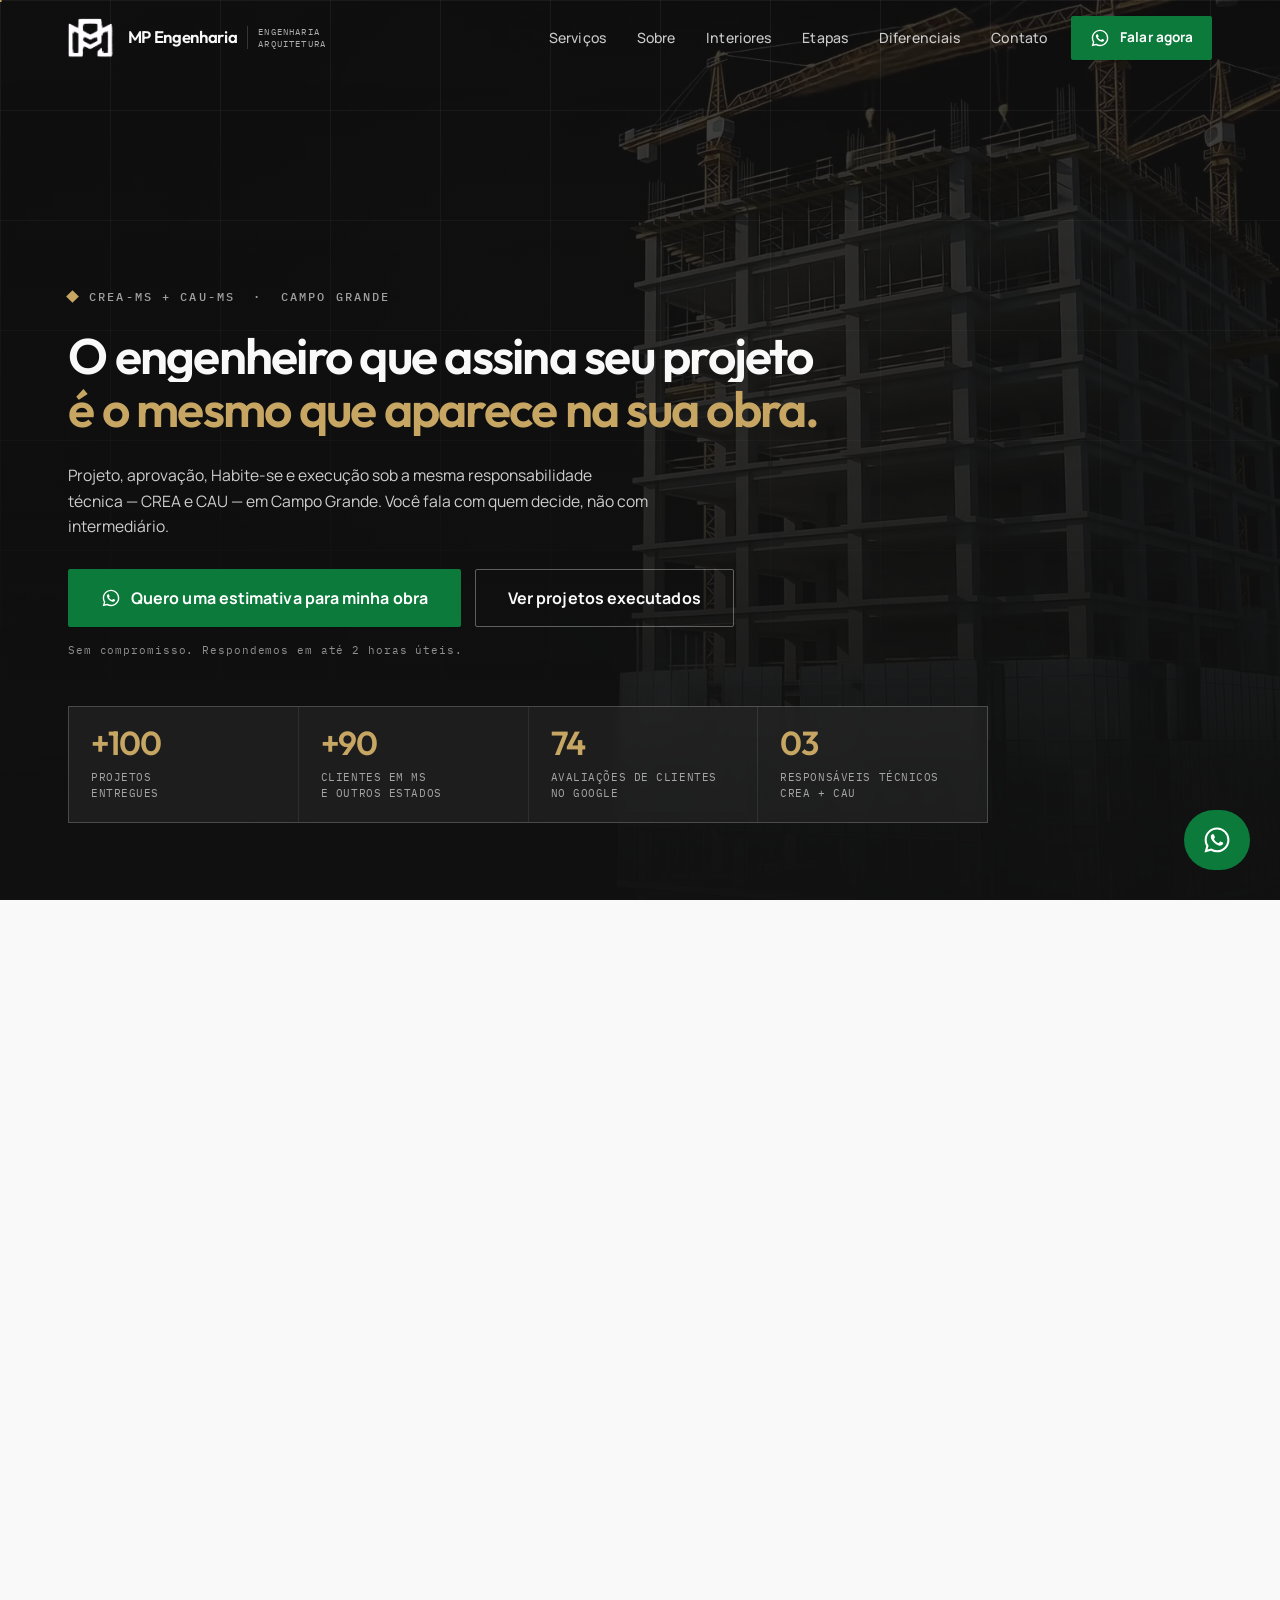
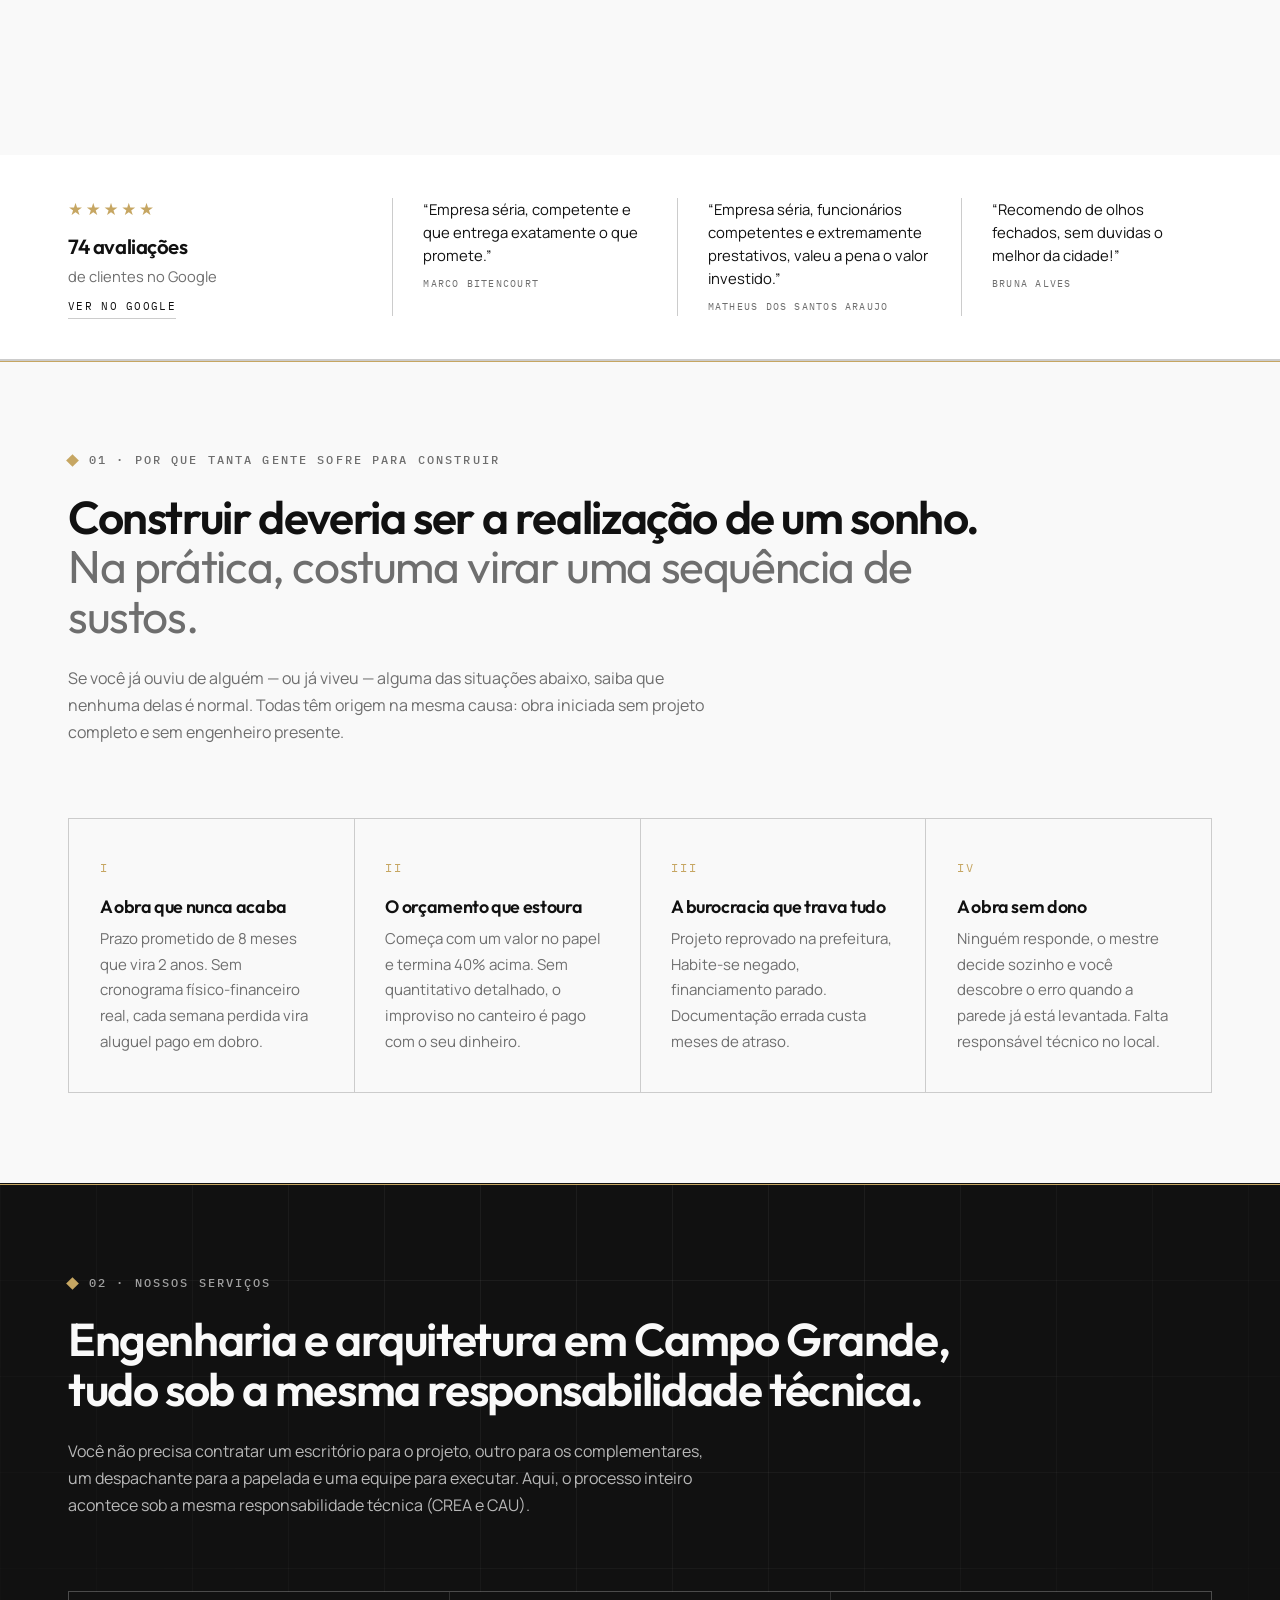
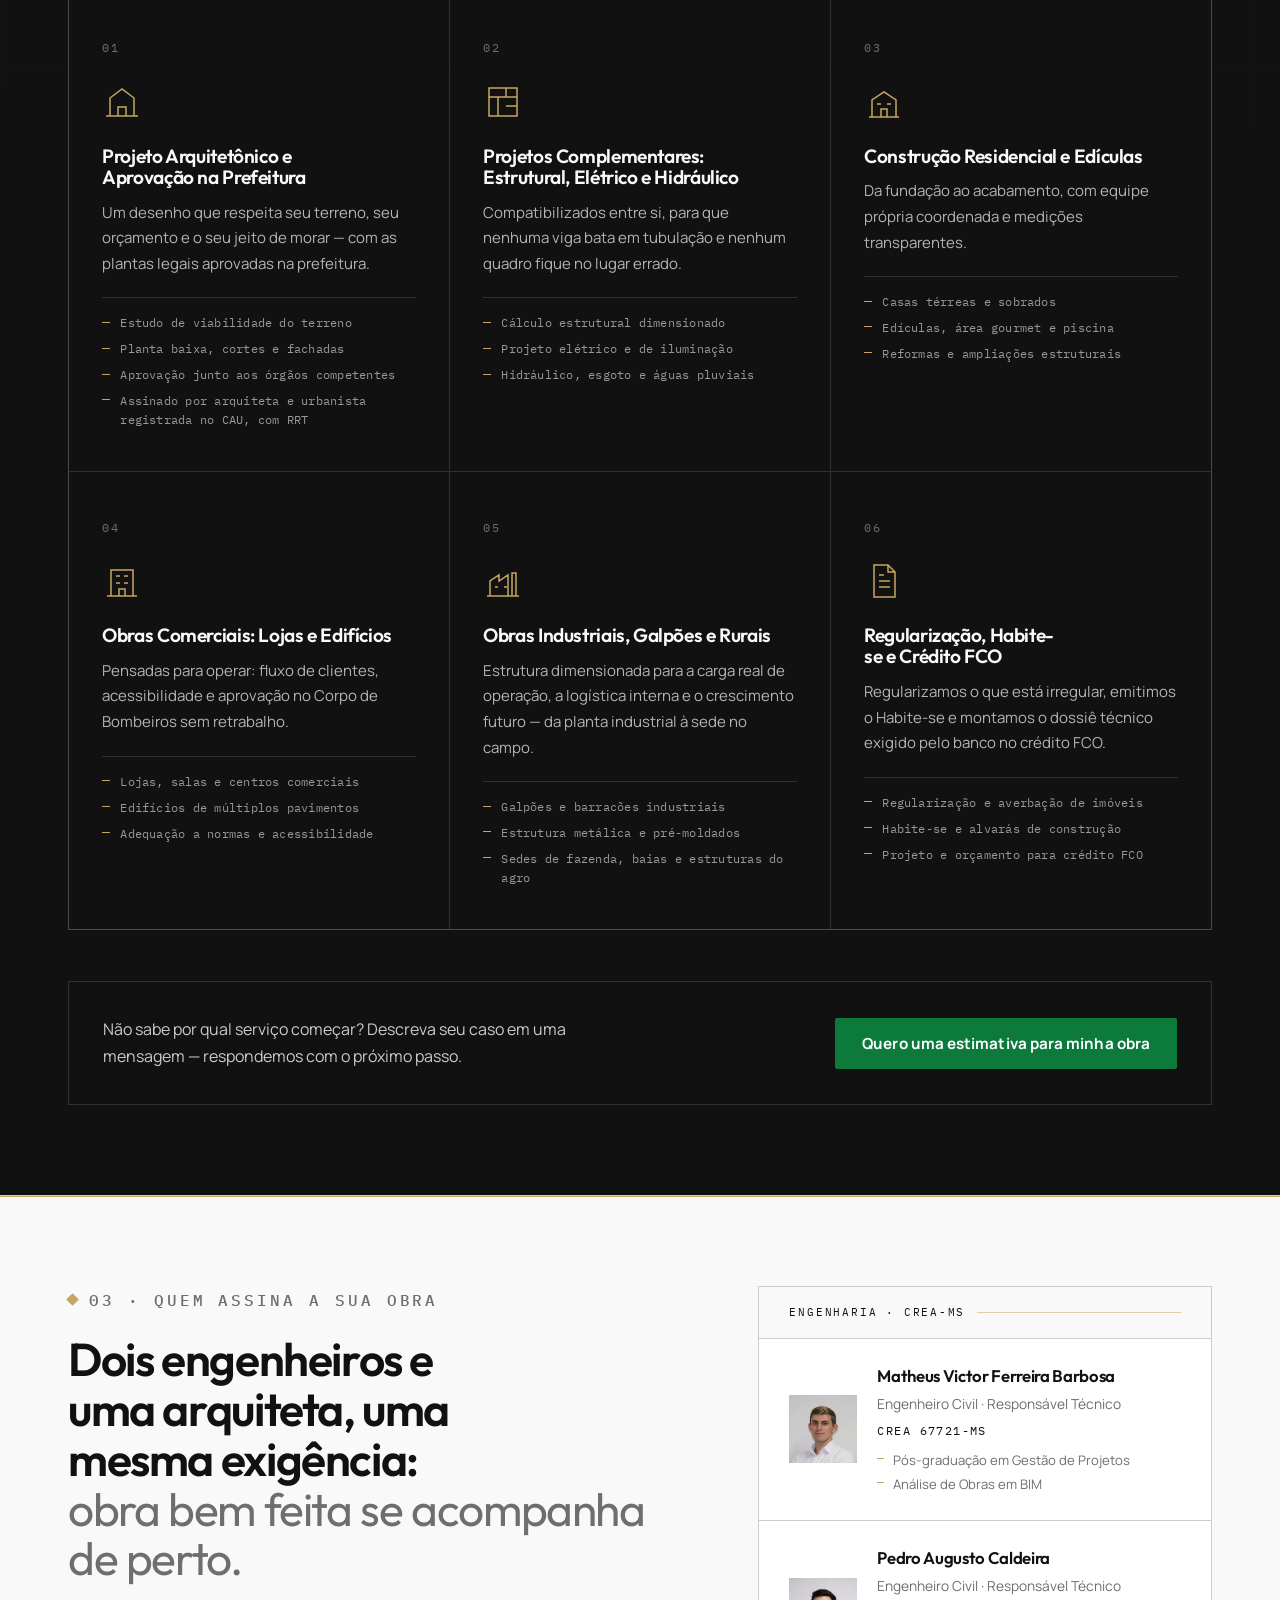
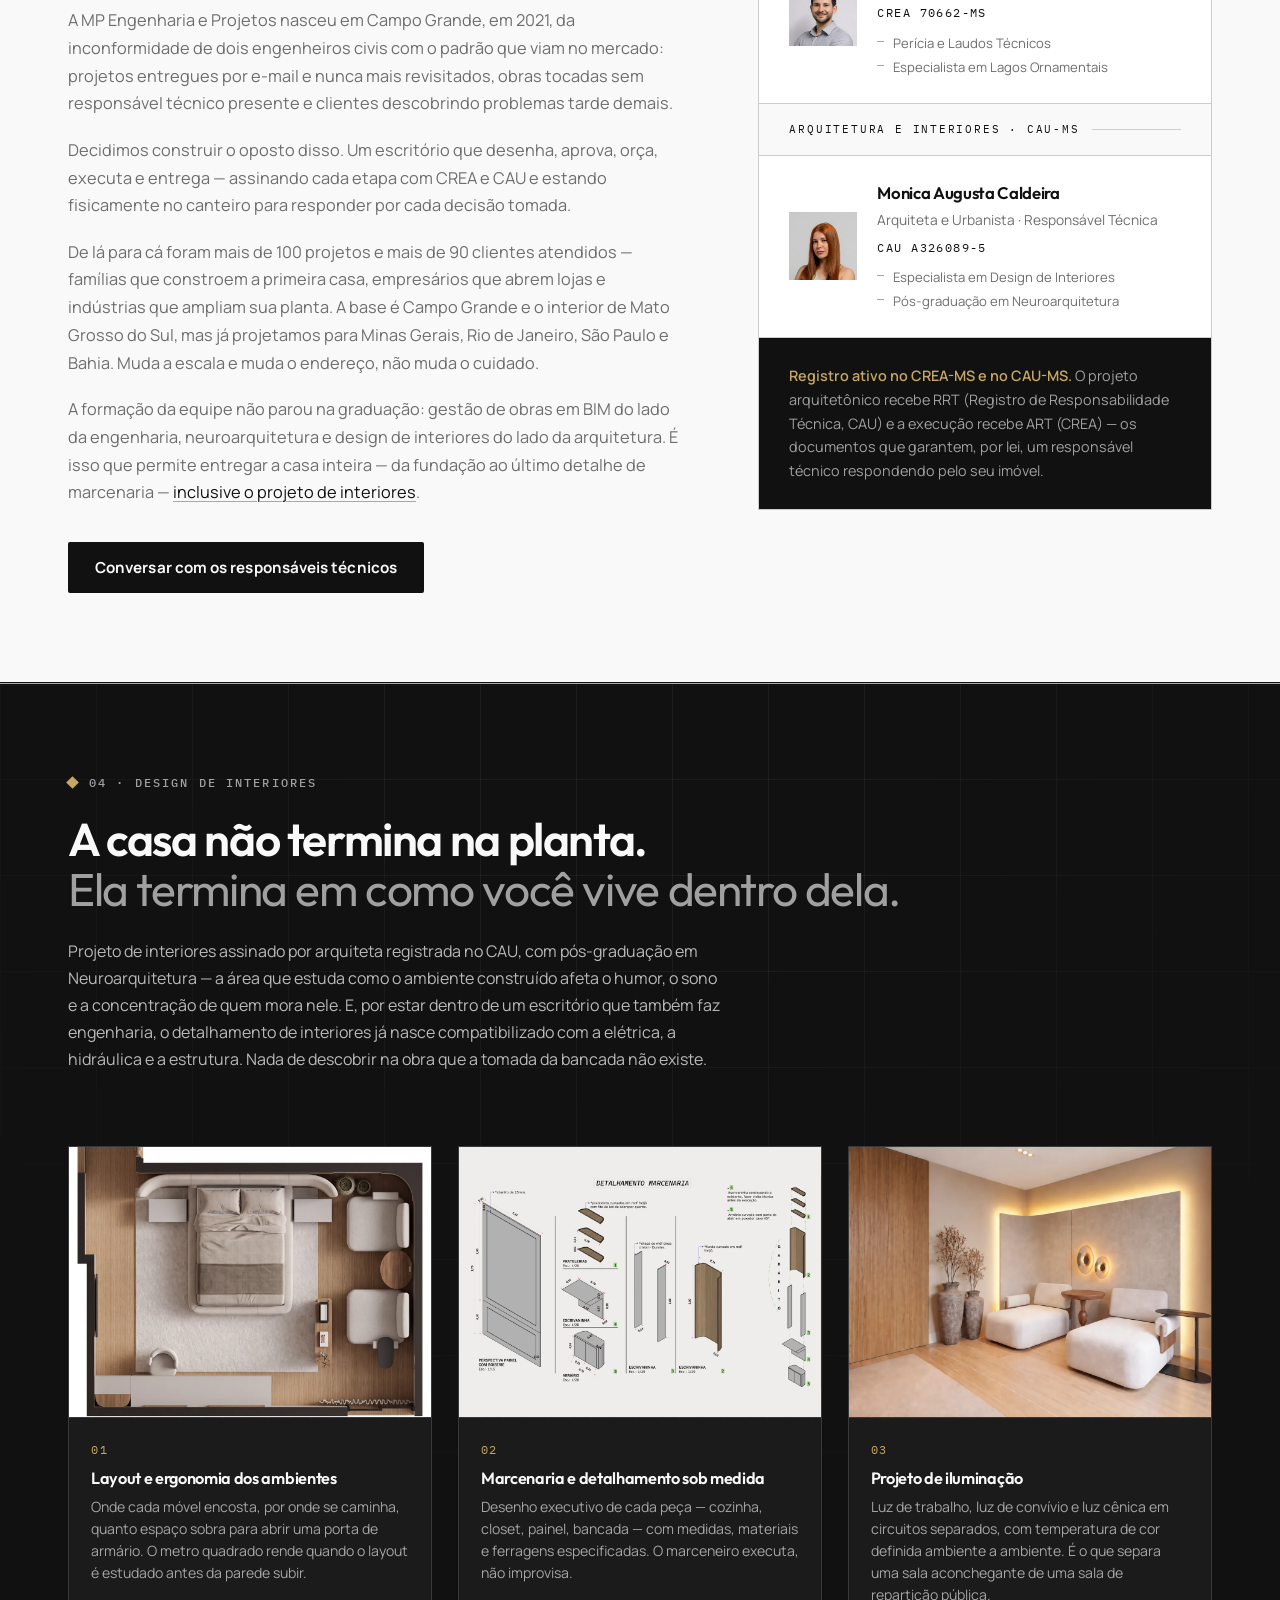
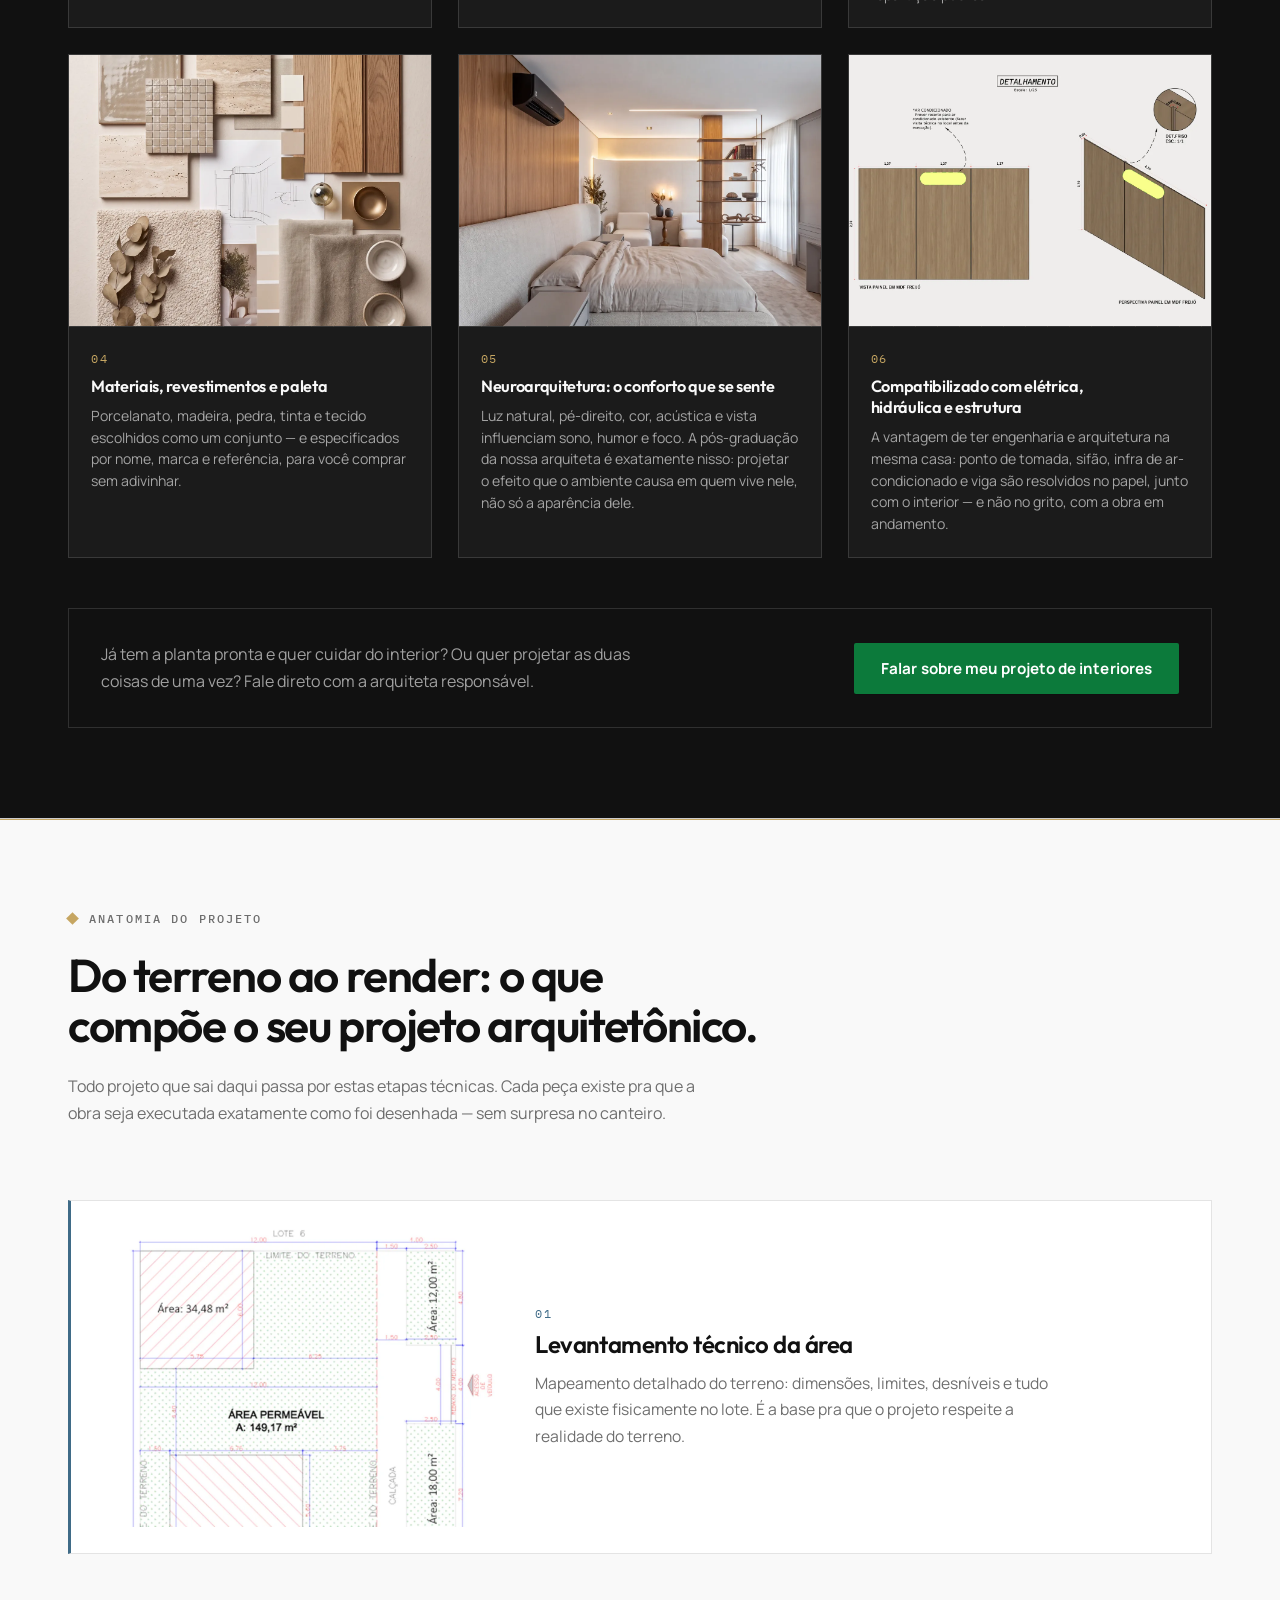
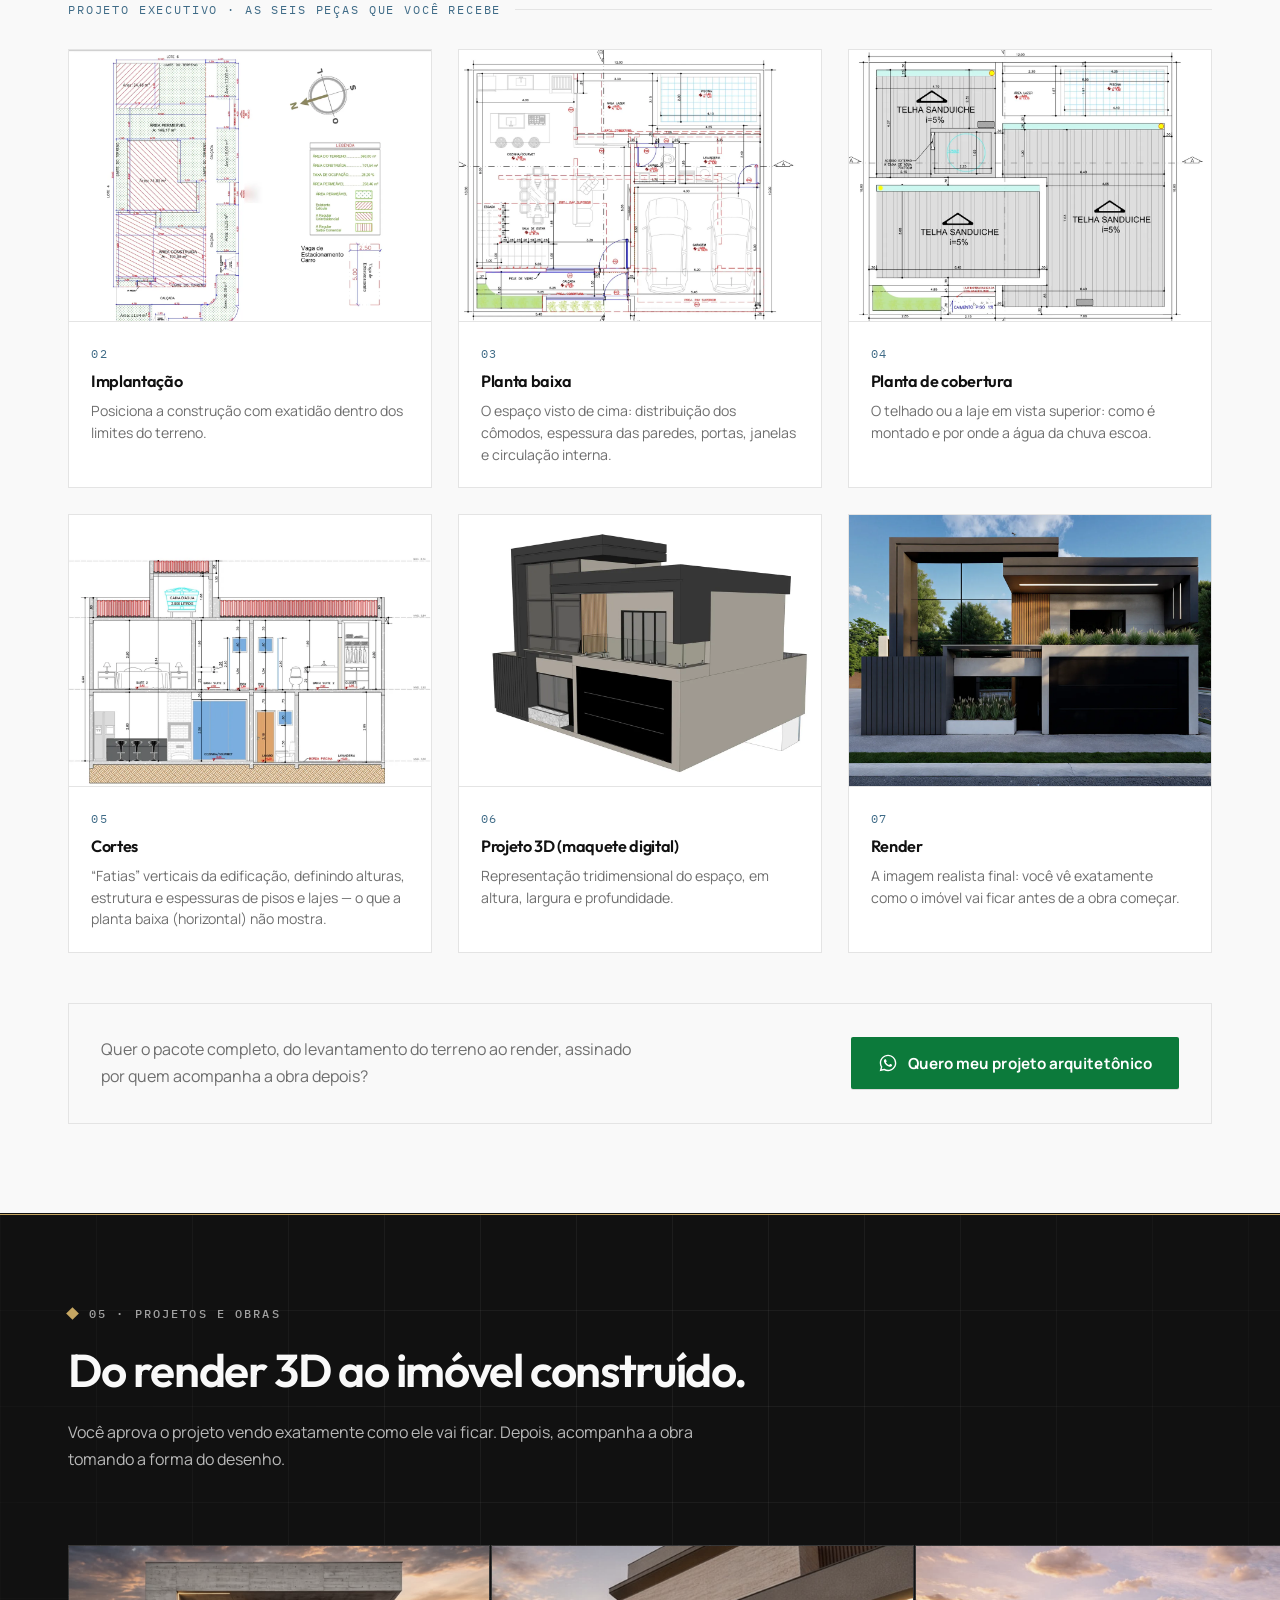
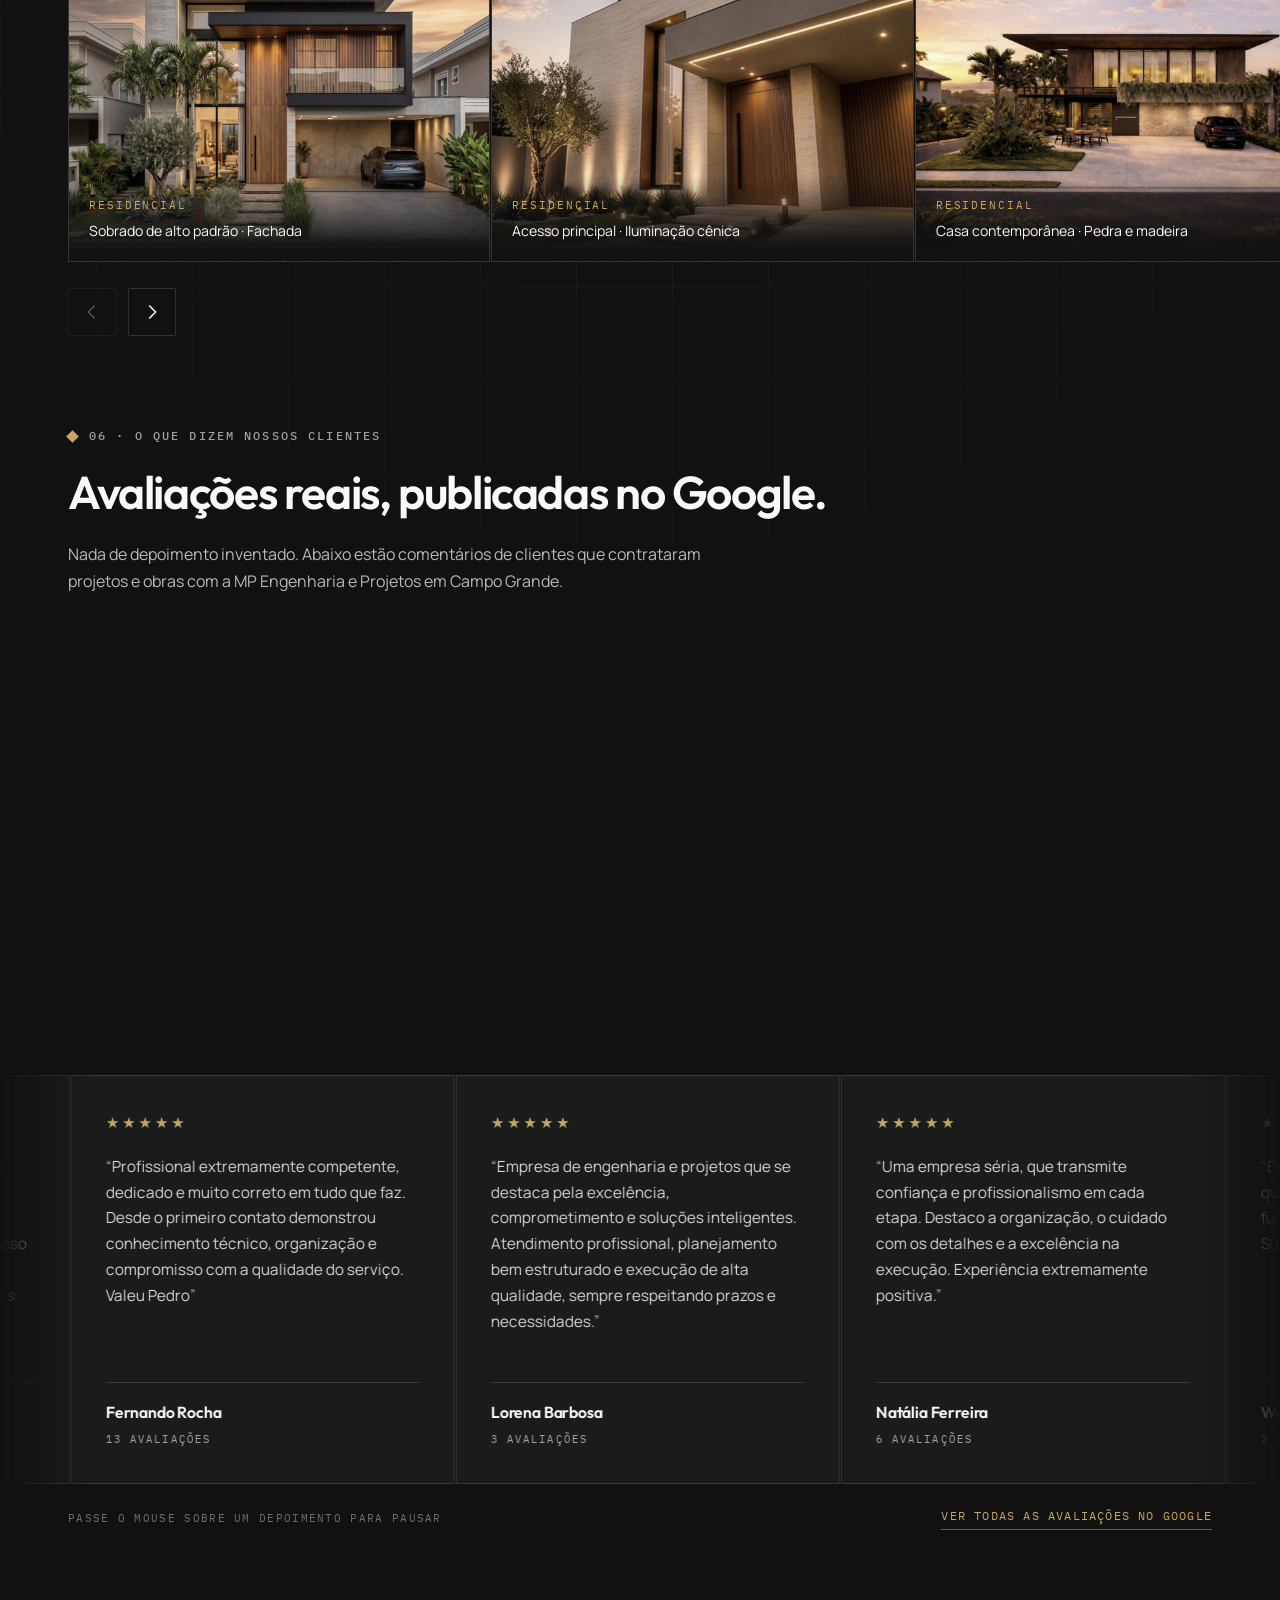
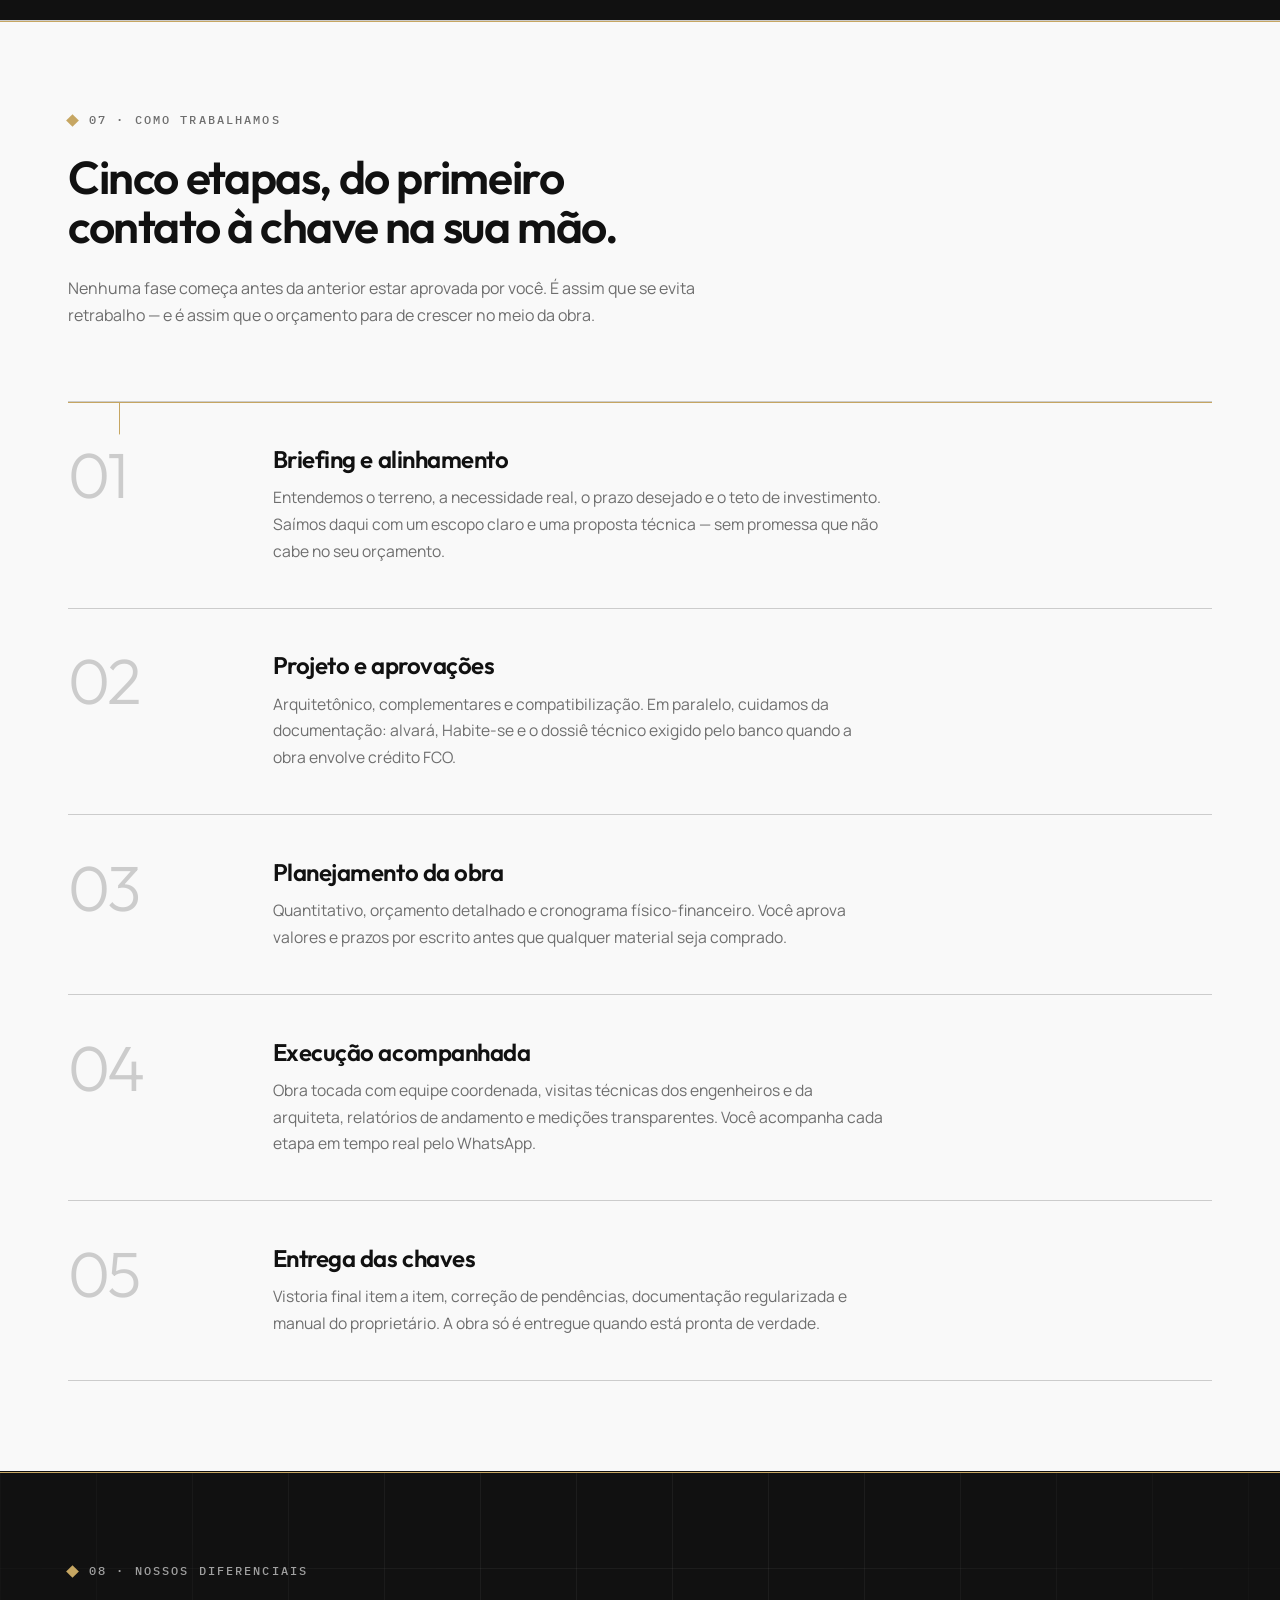
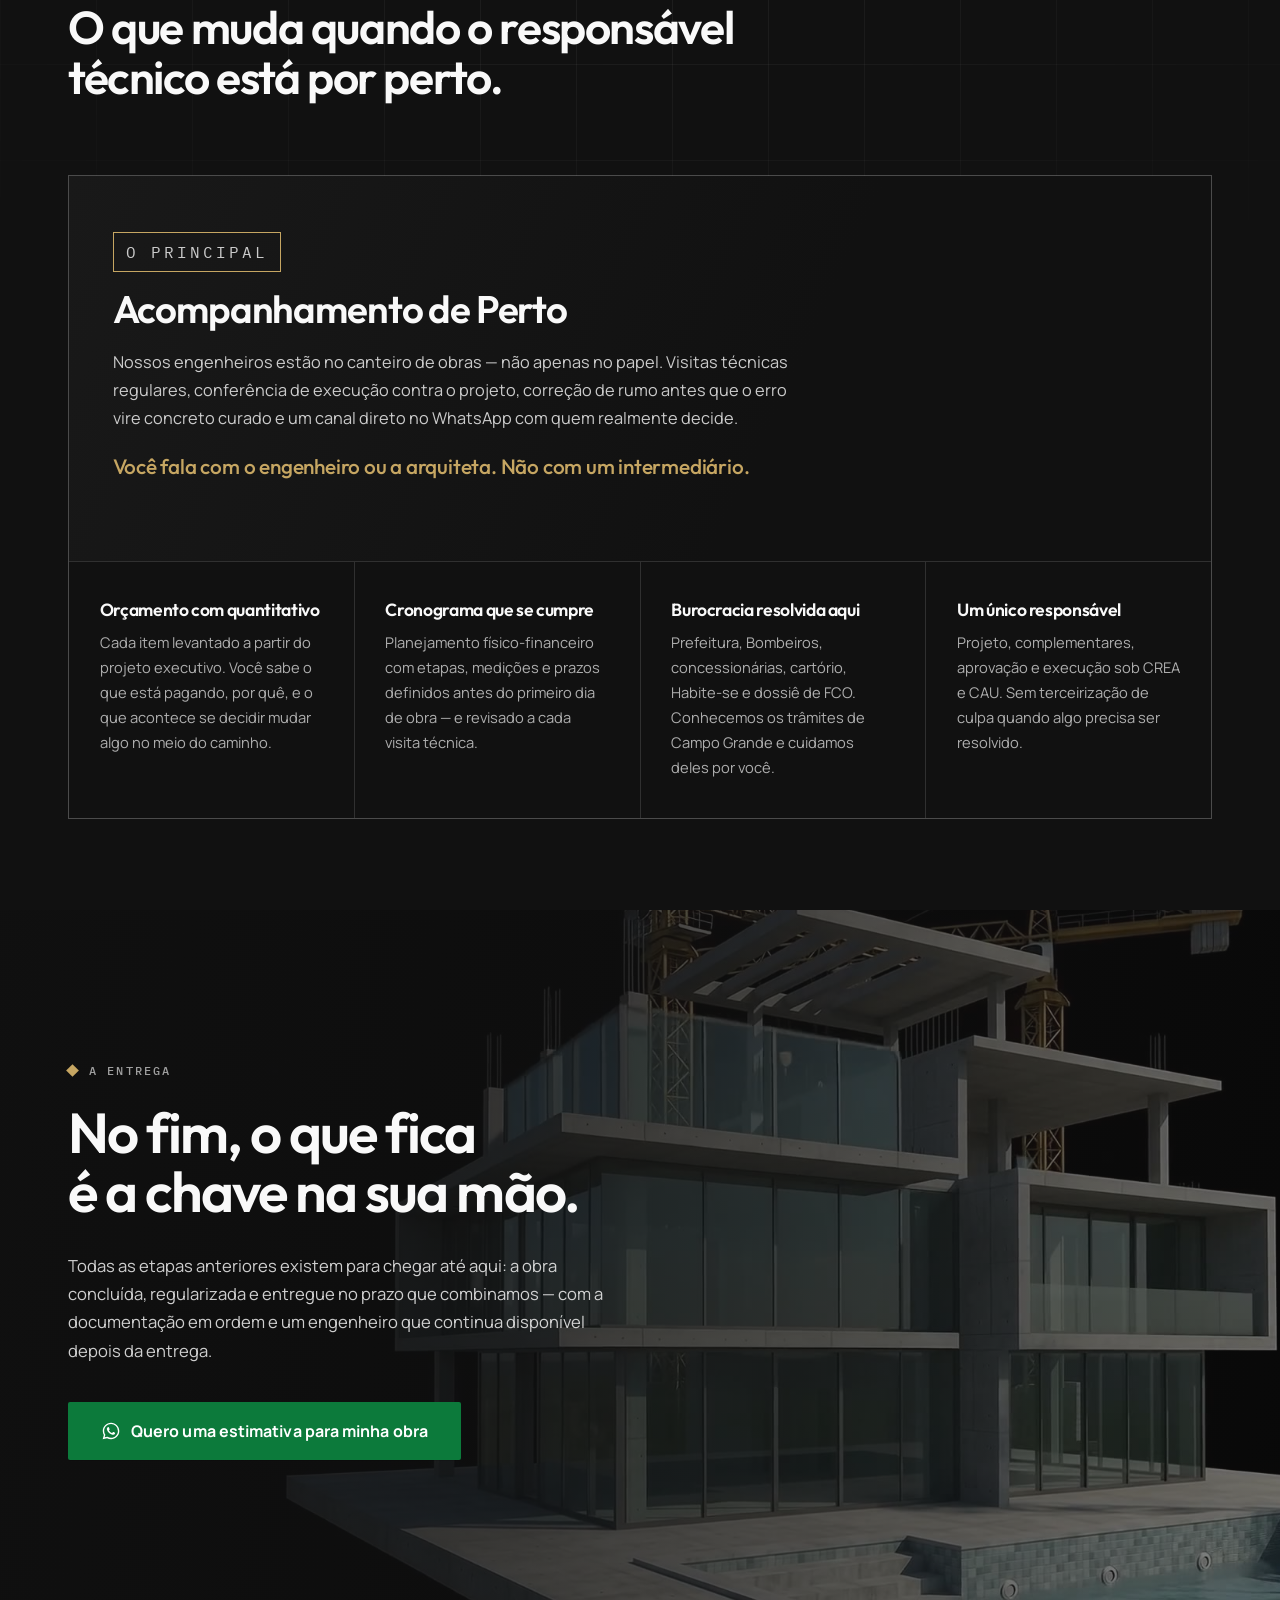
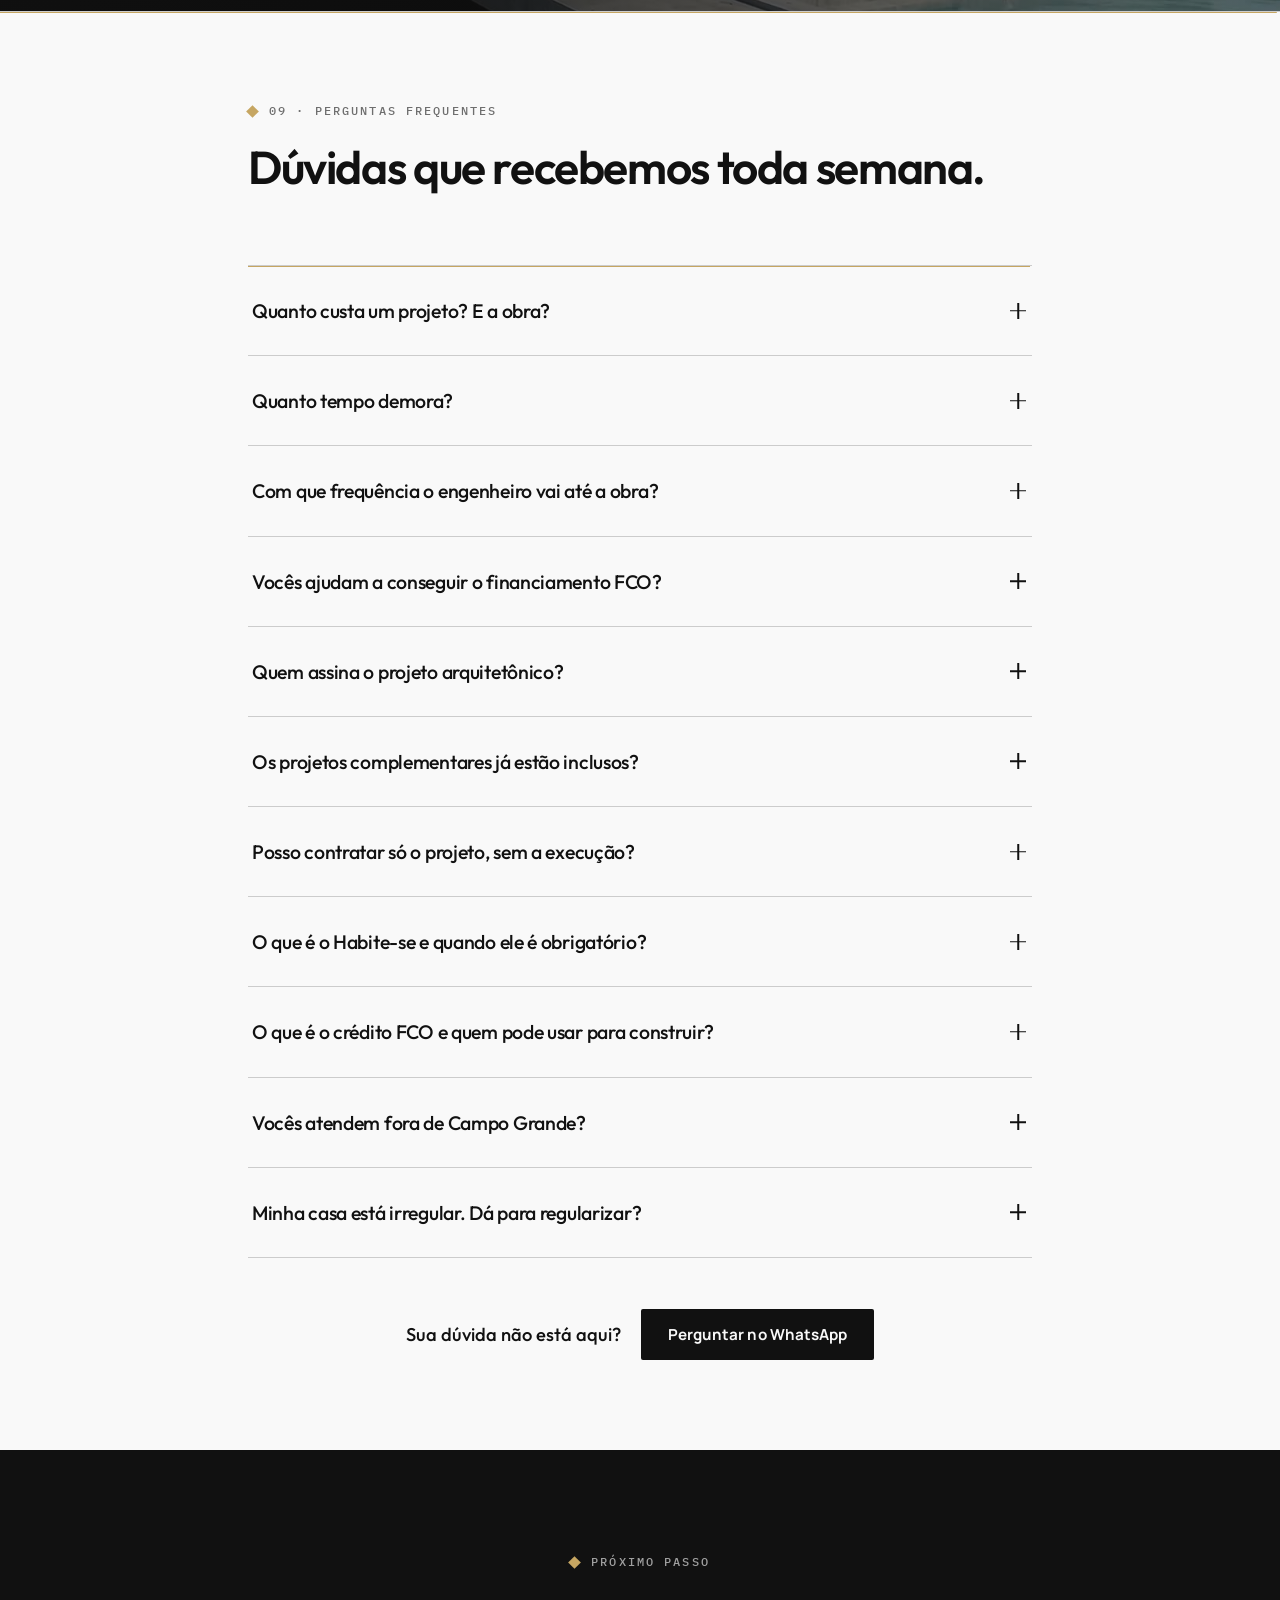
<file: index.html>
<!DOCTYPE html>
<html lang="pt-BR">
<head>
<meta charset="UTF-8">
<meta name="viewport" content="width=device-width, initial-scale=1.0">

<!-- ============================================================
     SEO BÁSICO · EDITE AQUI OS TEXTOS DE BUSCA E REDES SOCIAIS
     ============================================================ -->
<title>Engenharia Civil e Arquitetura em Campo Grande - MS | MP</title>
<meta name="description" content="Projeto arquitetônico, Habite-se, regularização, crédito FCO e construção residencial, comercial e industrial em Campo Grande - MS. CREA-MS e CAU-MS ativos.">
<meta name="keywords" content="engenharia civil Campo Grande, engenheiro civil Campo Grande MS, projeto arquitetônico Campo Grande, construtora Campo Grande MS, Habite-se Campo Grande, regularização de imóvel Campo Grande, financiamento FCO Mato Grosso do Sul, projeto estrutural Campo Grande, galpão industrial Campo Grande, edícula Campo Grande, arquiteta CAU Campo Grande, arquitetura residencial alto padrão, projeto de interiores Campo Grande">
<meta name="author" content="MP Engenharia e Projetos">
<meta name="robots" content="index, follow">
<link rel="canonical" href="https://www.mp-engenhariaarquitetura.com.br/">
<meta name="theme-color" content="#111111">

<!-- Open Graph / WhatsApp / Facebook -->
<meta property="og:type" content="website">
<meta property="og:locale" content="pt_BR">
<meta property="og:site_name" content="MP Engenharia e Projetos">
<meta property="og:title" content="Engenharia Civil e Arquitetura em Campo Grande - MS | MP Engenharia">
<meta property="og:description" content="O engenheiro que assina seu projeto é o mesmo que aparece na sua obra. Projeto, Habite-se, FCO e execução em Campo Grande - MS, sob CREA e CAU.">
<meta property="og:url" content="https://www.mp-engenhariaarquitetura.com.br/">
<!-- TROQUE pela imagem de compartilhamento (1200x630px) -->
<meta property="og:image" content="https://www.mp-engenhariaarquitetura.com.br/assets/img/og-mp-engenharia.jpg">
<meta property="og:image:width" content="1200">
<meta property="og:image:height" content="630">
<meta property="og:image:alt" content="Residência de alto padrão projetada pela MP Engenharia e Projetos em Campo Grande - MS">
<meta name="twitter:card" content="summary_large_image">
<meta name="twitter:title" content="Engenharia Civil e Arquitetura em Campo Grande - MS | MP Engenharia">
<meta name="twitter:description" content="Projeto, Habite-se, crédito FCO e execução de obras em Campo Grande - MS, sob CREA e CAU.">
<meta name="twitter:image" content="https://www.mp-engenhariaarquitetura.com.br/assets/img/og-mp-engenharia.jpg">
<meta name="twitter:image:alt" content="Residência de alto padrão projetada pela MP Engenharia e Projetos em Campo Grande - MS">

<!-- Sinais geográficos. Não são fator de ranqueamento no Google, mas são
     lidos por agregadores e por alguns rastreadores de IA para confirmar
     onde a empresa atua. -->
<meta name="geo.region" content="BR-MS">
<meta name="geo.placename" content="Campo Grande, Mato Grosso do Sul">
<meta name="geo.position" content="-20.4697;-54.6201">
<meta name="ICBM" content="-20.4697, -54.6201">

<!-- Resumo do negócio para rastreadores de IA (ver /llms.txt) -->
<link rel="alternate" type="text/plain" href="/llms.txt" title="Resumo para assistentes de IA">

<!-- Favicons · gerados a partir do arquivo "logo favicon.jpg".
     Ficam na raiz do site porque navegadores e o Google procuram o
     /favicon.ico ali por padrão. O Google só exibe na busca ícones em
     múltiplos de 48px: o favicon.ico (16/32/48) e o 96x96 cobrem isso. -->
<link rel="icon" href="/favicon.ico" sizes="16x16 32x32 48x48">
<link rel="icon" type="image/png" sizes="96x96" href="/favicon-96x96.png">
<link rel="icon" type="image/png" sizes="32x32" href="/favicon-32x32.png">
<link rel="icon" type="image/png" sizes="16x16" href="/favicon-16x16.png">
<link rel="apple-touch-icon" sizes="180x180" href="/apple-touch-icon.png">

<!-- ============================================================
     TIPOGRAFIA · hospedada no próprio projeto
     Sem chamadas a fonts.googleapis.com: elimina duas conexões a
     servidor externo no caminho crítico. Para regenerar os arquivos,
     veja a seção "Fontes" no LEIA-ME.
     ============================================================ -->

<!-- PRÉ-CARREGAMENTO DO MAIOR ELEMENTO DA TELA (LCP)
     1) Fonte do título principal (Outfit). No celular o LCP é o H1, e sem
        o preload essa fonte só seria descoberta depois de baixar o CSS.
     2) Foto de fundo do topo, SÓ a partir de 760px (atributo media). No
        celular ela não é usada (ver .hero-media no style.css) e não pode
        ser baixada — foi isso que derrubou o LCP mobile de 4,1s para 2,6s. -->
<link rel="preload" href="assets/fonts/outfit-300-700-latin.woff2" as="font" type="font/woff2" crossorigin>
<link rel="preload" href="assets/img/hero-poster.jpg" as="image" media="(min-width: 760px)" fetchpriority="high">

<link rel="stylesheet" href="assets/css/style.css">


<!-- ============================================================
     DADOS ESTRUTURADOS (Schema.org)
     Um grafo único com entidades ligadas por @id: empresa, site,
     página, os dois engenheiros com o CREA de cada um, o catálogo
     de serviços e o FAQ. É o formato que o Google e os buscadores
     com IA leem melhor para entender quem faz o quê, e onde.
     Ao trocar de domínio, use Localizar e Substituir.
     ============================================================ -->
<script type="application/ld+json">
{
  "@context": "https://schema.org",
  "@graph": [
    {
      "@type": "WebSite",
      "@id": "https://www.mp-engenhariaarquitetura.com.br/#site",
      "url": "https://www.mp-engenhariaarquitetura.com.br/",
      "name": "MP Engenharia e Projetos",
      "inLanguage": "pt-BR",
      "publisher": {
        "@id": "https://www.mp-engenhariaarquitetura.com.br/#empresa"
      }
    },
    {
      "@type": "WebPage",
      "@id": "https://www.mp-engenhariaarquitetura.com.br/#pagina",
      "url": "https://www.mp-engenhariaarquitetura.com.br/",
      "name": "Engenharia Civil e Arquitetura em Campo Grande - MS | MP Engenharia",
      "description": "Projeto arquitetônico, projetos complementares, aprovação na prefeitura, Habite-se, regularização e execução de obras em Campo Grande - MS, sob a mesma responsabilidade técnica.",
      "isPartOf": {
        "@id": "https://www.mp-engenhariaarquitetura.com.br/#site"
      },
      "about": {
        "@id": "https://www.mp-engenhariaarquitetura.com.br/#empresa"
      },
      "primaryImageOfPage": {
        "@id": "https://www.mp-engenhariaarquitetura.com.br/#imagem"
      },
      "inLanguage": "pt-BR",
      "datePublished": "2026-08-26",
      "dateModified": "2026-09-16"
    },
    {
      "@type": "ImageObject",
      "@id": "https://www.mp-engenhariaarquitetura.com.br/#imagem",
      "url": "https://www.mp-engenhariaarquitetura.com.br/assets/img/og-mp-engenharia.jpg",
      "width": 1200,
      "height": 630,
      "caption": "Residência de alto padrão projetada pela MP Engenharia e Projetos em Campo Grande - MS"
    },
    {
      "@type": [
        "GeneralContractor",
        "ProfessionalService"
      ],
      "@id": "https://www.mp-engenhariaarquitetura.com.br/#empresa",
      "name": "MP Engenharia e Projetos",
      "alternateName": "MP Engenharia",
      "description": "Escritório de engenharia civil e arquitetura em Campo Grande - MS. Faz projeto arquitetônico, design de interiores, projetos complementares, aprovação na prefeitura, Habite-se, regularização de imóveis, dossiê técnico para crédito FCO e execução de obras residenciais, comerciais e industriais, tudo sob a mesma responsabilidade técnica registrada no CREA-MS e no CAU-MS.",
      "slogan": "O engenheiro que assina seu projeto é o mesmo que aparece na sua obra.",
      "url": "https://www.mp-engenhariaarquitetura.com.br/",
      "logo": {
        "@id": "https://www.mp-engenhariaarquitetura.com.br/#logo"
      },
      "image": {
        "@id": "https://www.mp-engenhariaarquitetura.com.br/#imagem"
      },
      "telephone": [
        "+5567984180026",
        "+5567984180024"
      ],
      "email": "eng.projetosmp@gmail.com",
      "contactPoint": [
        {
          "@type": "ContactPoint",
          "contactType": "Atendimento de engenharia (projetos complementares, obras, Habite-se, regularização e FCO)",
          "telephone": "+5567984180026",
          "areaServed": "BR",
          "availableLanguage": "Portuguese"
        },
        {
          "@type": "ContactPoint",
          "contactType": "Atendimento de arquitetura e design de interiores",
          "telephone": "+5567984180024",
          "areaServed": "BR",
          "availableLanguage": "Portuguese"
        }
      ],
      "foundingDate": "2021",
      "taxID": "57.343.844/0001-52",
      "currenciesAccepted": "BRL",
      "address": {
        "@type": "PostalAddress",
        "streetAddress": "R. Arnaldo Serra, 8 - Vila Carvalho",
        "addressLocality": "Campo Grande",
        "addressRegion": "MS",
        "postalCode": "79002-010",
        "addressCountry": "BR"
      },
      "hasMap": "https://www.google.com/maps/search/?api=1&query=R.%20Arnaldo%20Serra%2C%208%20-%20Vila%20Carvalho%2C%20Campo%20Grande%20-%20MS%2C%2079002-010",
      "openingHoursSpecification": [
        {
          "@type": "OpeningHoursSpecification",
          "dayOfWeek": [
            "Monday",
            "Tuesday",
            "Wednesday",
            "Thursday",
            "Friday"
          ],
          "opens": "08:00",
          "closes": "18:00"
        }
      ],
      "areaServed": [
        {
          "@type": "City",
          "name": "Campo Grande",
          "containedInPlace": {
            "@type": "State",
            "name": "Mato Grosso do Sul"
          }
        },
        {
          "@type": "State",
          "name": "Mato Grosso do Sul"
        },
        {
          "@type": "State",
          "name": "Minas Gerais"
        },
        {
          "@type": "State",
          "name": "Rio de Janeiro"
        },
        {
          "@type": "State",
          "name": "São Paulo"
        },
        {
          "@type": "State",
          "name": "Bahia"
        }
      ],
      "serviceArea": {
        "@type": "GeoCircle",
        "name": "Campo Grande e região metropolitana",
        "geoMidpoint": {
          "@type": "GeoCoordinates",
          "latitude": -20.4697,
          "longitude": -54.6201
        },
        "geoRadius": 60000
      },
      "knowsLanguage": "pt-BR",
      "knowsAbout": [
        "Engenharia civil",
        "Arquitetura",
        "Projeto estrutural",
        "Projeto elétrico",
        "Projeto hidrossanitário",
        "Habite-se",
        "Regularização de imóveis",
        "Alvará de construção",
        "Financiamento FCO",
        "Construção residencial",
        "Obra comercial",
        "Obra industrial",
        "ART - Anotação de Responsabilidade Técnica",
        "Design de interiores",
        "Neuroarquitetura",
        "BIM (Building Information Modeling)",
        "RRT - Registro de Responsabilidade Técnica"
      ],
      "sameAs": [
        "https://www.instagram.com/mp__engenharia/",
        "https://www.google.com/search?kgmid=/g/11y__mkn0b"
      ],
      "employee": [
        {
          "@id": "https://www.mp-engenhariaarquitetura.com.br/#matheus"
        },
        {
          "@id": "https://www.mp-engenhariaarquitetura.com.br/#monica"
        },
        {
          "@id": "https://www.mp-engenhariaarquitetura.com.br/#pedro"
        }
      ],
      "hasOfferCatalog": {
        "@type": "OfferCatalog",
        "name": "Serviços de engenharia e arquitetura em Campo Grande - MS",
        "itemListElement": [
          {
            "@type": "Offer",
            "position": 1,
            "itemOffered": {
              "@type": "Service",
              "name": "Projeto Arquitetônico e Aprovação na Prefeitura",
              "description": "Estudo de viabilidade do terreno, planta baixa, cortes, fachadas e aprovação junto aos órgãos competentes de Campo Grande - MS.",
              "serviceType": "Projeto Arquitetônico e Aprovação na Prefeitura",
              "provider": {
                "@id": "https://www.mp-engenhariaarquitetura.com.br/#empresa"
              },
              "areaServed": {
                "@type": "City",
                "name": "Campo Grande"
              }
            }
          },
          {
            "@type": "Offer",
            "position": 2,
            "itemOffered": {
              "@type": "Service",
              "name": "Projetos Complementares: Estrutural, Elétrico e Hidráulico",
              "description": "Cálculo estrutural dimensionado, projeto elétrico e de iluminação, hidráulico, esgoto e águas pluviais, compatibilizados entre si.",
              "serviceType": "Projetos Complementares: Estrutural, Elétrico e Hidráulico",
              "provider": {
                "@id": "https://www.mp-engenhariaarquitetura.com.br/#empresa"
              },
              "areaServed": {
                "@type": "City",
                "name": "Campo Grande"
              }
            }
          },
          {
            "@type": "Offer",
            "position": 3,
            "itemOffered": {
              "@type": "Service",
              "name": "Design de Interiores",
              "description": "Projeto de design de interiores assinado por arquiteta registrada no CAU-MS com pós-graduação em Neuroarquitetura: layout e ergonomia dos ambientes, marcenaria sob medida, projeto de iluminação, especificação de materiais e revestimentos, compatibilizado com os projetos elétrico, hidráulico e estrutural.",
              "serviceType": "Design de Interiores",
              "provider": {
                "@id": "https://www.mp-engenhariaarquitetura.com.br/#empresa"
              },
              "areaServed": {
                "@type": "City",
                "name": "Campo Grande"
              }
            }
          },
          {
            "@type": "Offer",
            "position": 4,
            "itemOffered": {
              "@type": "Service",
              "name": "Construção Residencial e Edículas",
              "description": "Execução de casas térreas, sobrados, edículas, área gourmet, piscina, reformas e ampliações estruturais em Campo Grande - MS.",
              "serviceType": "Construção Residencial e Edículas",
              "provider": {
                "@id": "https://www.mp-engenhariaarquitetura.com.br/#empresa"
              },
              "areaServed": {
                "@type": "City",
                "name": "Campo Grande"
              }
            }
          },
          {
            "@type": "Offer",
            "position": 5,
            "itemOffered": {
              "@type": "Service",
              "name": "Obras Comerciais: Lojas e Edifícios",
              "description": "Construção de lojas, salas, centros comerciais e edifícios de múltiplos pavimentos, com adequação a normas e acessibilidade.",
              "serviceType": "Obras Comerciais: Lojas e Edifícios",
              "provider": {
                "@id": "https://www.mp-engenhariaarquitetura.com.br/#empresa"
              },
              "areaServed": {
                "@type": "City",
                "name": "Campo Grande"
              }
            }
          },
          {
            "@type": "Offer",
            "position": 6,
            "itemOffered": {
              "@type": "Service",
              "name": "Obras Industriais e Galpões",
              "description": "Galpões, barracões e ampliações industriais em estrutura metálica ou pré-moldados, com pisos de alta resistência e docas.",
              "serviceType": "Obras Industriais e Galpões",
              "provider": {
                "@id": "https://www.mp-engenhariaarquitetura.com.br/#empresa"
              },
              "areaServed": {
                "@type": "City",
                "name": "Campo Grande"
              }
            }
          },
          {
            "@type": "Offer",
            "position": 7,
            "itemOffered": {
              "@type": "Service",
              "name": "Regularização, Habite-se e Crédito FCO",
              "description": "Regularização e averbação de imóveis, emissão de Habite-se, alvarás de construção e dossiê técnico exigido pelos bancos no financiamento FCO.",
              "serviceType": "Regularização, Habite-se e Crédito FCO",
              "provider": {
                "@id": "https://www.mp-engenhariaarquitetura.com.br/#empresa"
              },
              "areaServed": {
                "@type": "City",
                "name": "Campo Grande"
              }
            }
          }
        ]
      }
    },
    {
      "@type": "ImageObject",
      "@id": "https://www.mp-engenhariaarquitetura.com.br/#logo",
      "url": "https://www.mp-engenhariaarquitetura.com.br/assets/img/logo-mp-dark.png",
      "width": 220,
      "height": 185,
      "caption": "Logotipo da MP Engenharia e Projetos"
    },
    {
      "@type": "Person",
      "@id": "https://www.mp-engenhariaarquitetura.com.br/#matheus",
      "name": "Matheus Victor Ferreira Barbosa",
      "givenName": "Matheus",
      "familyName": "Ferreira Barbosa",
      "jobTitle": "Engenheiro Civil",
      "image": "https://www.mp-engenhariaarquitetura.com.br/assets/img/equipe-matheus.jpg",
      "url": "https://www.mp-engenhariaarquitetura.com.br/#sobre",
      "worksFor": {
        "@id": "https://www.mp-engenhariaarquitetura.com.br/#empresa"
      },
      "knowsAbout": [
        "Gestão de projetos",
        "Análise de obras em BIM",
        "Building Information Modeling"
      ],
      "hasCredential": [
        {
          "@type": "EducationalOccupationalCredential",
          "credentialCategory": "Registro profissional",
          "recognizedBy": {
            "@type": "Organization",
            "name": "CREA-MS",
            "alternateName": "Conselho Regional de Engenharia e Agronomia de Mato Grosso do Sul"
          },
          "identifier": "CREA 67721-MS"
        },
        {
          "@type": "EducationalOccupationalCredential",
          "credentialCategory": "Pós-graduação",
          "name": "Pós-graduação em Gestão de Projetos e Análise de Obras em BIM"
        }
      ]
    },
    {
      "@type": "Person",
      "@id": "https://www.mp-engenhariaarquitetura.com.br/#pedro",
      "name": "Pedro Augusto Caldeira",
      "givenName": "Pedro",
      "familyName": "Caldeira",
      "jobTitle": "Engenheiro Civil",
      "image": "https://www.mp-engenhariaarquitetura.com.br/assets/img/equipe-pedro.jpg",
      "url": "https://www.mp-engenhariaarquitetura.com.br/#sobre",
      "worksFor": {
        "@id": "https://www.mp-engenhariaarquitetura.com.br/#empresa"
      },
      "knowsAbout": [
        "Engenharia civil",
        "Perícia e laudos técnicos",
        "Lagos ornamentais"
      ],
      "hasCredential": {
        "@type": "EducationalOccupationalCredential",
        "credentialCategory": "Registro profissional",
        "recognizedBy": {
          "@type": "Organization",
          "name": "CREA-MS",
          "alternateName": "Conselho Regional de Engenharia e Agronomia de Mato Grosso do Sul"
        },
        "identifier": "CREA 70662-MS"
      }
    },
    {
      "@type": "Person",
      "@id": "https://www.mp-engenhariaarquitetura.com.br/#monica",
      "name": "Monica Augusta Caldeira",
      "givenName": "Monica",
      "additionalName": "Augusta",
      "familyName": "Caldeira",
      "jobTitle": "Arquiteta e Urbanista",
      "image": "https://www.mp-engenhariaarquitetura.com.br/assets/img/equipe-monica.jpg",
      "url": "https://www.mp-engenhariaarquitetura.com.br/#sobre",
      "worksFor": {
        "@id": "https://www.mp-engenhariaarquitetura.com.br/#empresa"
      },
      "knowsAbout": [
        "Arquitetura e urbanismo",
        "Design de interiores",
        "Neuroarquitetura"
      ],
      "hasCredential": [
        {
          "@type": "EducationalOccupationalCredential",
          "credentialCategory": "Registro profissional",
          "recognizedBy": {
            "@type": "Organization",
            "name": "CAU-MS",
            "alternateName": "Conselho de Arquitetura e Urbanismo de Mato Grosso do Sul"
          },
          "identifier": "CAU A326089-5"
        },
        {
          "@type": "EducationalOccupationalCredential",
          "credentialCategory": "Especialização",
          "name": "Especialista em Design de Interiores"
        },
        {
          "@type": "EducationalOccupationalCredential",
          "credentialCategory": "Pós-graduação",
          "name": "Pós-graduação em Neuroarquitetura"
        }
      ]
    },
    {
      "@type": "FAQPage",
      "@id": "https://www.mp-engenhariaarquitetura.com.br/#faq",
      "isPartOf": {
        "@id": "https://www.mp-engenhariaarquitetura.com.br/#pagina"
      },
      "inLanguage": "pt-BR",
      "mainEntity": [
        {
          "@type": "Question",
          "name": "Quanto custa um projeto? E a obra?",
          "acceptedAnswer": {
            "@type": "Answer",
            "text": "O orçamento é gratuito. Projetos são cobrados por metro quadrado e a execução, por percentual sobre o valor da obra . O valor final só é fechado depois do projeto executivo, com quantitativo item a item — é isso que impede o orçamento de crescer no meio do caminho."
          }
        },
        {
          "@type": "Question",
          "name": "Quanto tempo demora?",
          "acceptedAnswer": {
            "@type": "Answer",
            "text": "Projeto arquitetônico completo: de 30 a 45 dias. Aprovação na prefeitura: de 30 a 60 dias, conforme a fila do órgão. Obra residencial: de 8 a 14 meses, dependendo do porte. Você recebe o cronograma com datas antes de assinar."
          }
        },
        {
          "@type": "Question",
          "name": "Com que frequência o engenheiro vai até a obra?",
          "acceptedAnswer": {
            "@type": "Answer",
            "text": "No mínimo uma visita técnica por semana, e presença diária nas fases de fundação e estrutura. A cada visita você recebe fotos e um relatório de andamento, e tem o WhatsApp direto do engenheiro responsável."
          }
        },
        {
          "@type": "Question",
          "name": "Vocês ajudam a conseguir o financiamento FCO?",
          "acceptedAnswer": {
            "@type": "Answer",
            "text": "Sim. Projeto aprovado, memorial descritivo, orçamento detalhado e cronograma físico-financeiro saem daqui no formato que o banco exige. A aprovação final é do banco, mas a parte técnica vai pronta — o que evita a causa mais comum de devolução do processo."
          }
        },
        {
          "@type": "Question",
          "name": "Quem assina o projeto arquitetônico?",
          "acceptedAnswer": {
            "@type": "Answer",
            "text": "O projeto arquitetônico é de responsabilidade da arquiteta e urbanista registrada no CAU, que emite o RRT. O cálculo estrutural, os complementares e a execução da obra ficam sob os engenheiros civis, com ART no CREA. Como tudo é feito no mesmo escritório, as peças saem compatibilizadas entre si — e você tem um único contrato e um único interlocutor."
          }
        },
        {
          "@type": "Question",
          "name": "Os projetos complementares já estão inclusos?",
          "acceptedAnswer": {
            "@type": "Answer",
            "text": "Não obrigatoriamente. É possível contratar só o arquitetônico, mas recomendamos o pacote completo com estrutural, elétrico e hidrossanitário compatibilizados. Projeto feito por gente diferente e sem compatibilização é a origem da maior parte dos custos extras que aparecem no canteiro. Na proposta, cada item vem com valor separado."
          }
        },
        {
          "@type": "Question",
          "name": "Posso contratar só o projeto, sem a execução?",
          "acceptedAnswer": {
            "@type": "Answer",
            "text": "Pode. Muitos clientes contratam projeto e aprovação e executam com equipe própria. Nesse caso também oferecemos acompanhamento técnico da obra de terceiros, para garantir que o desenho está sendo executado como foi projetado."
          }
        },
        {
          "@type": "Question",
          "name": "O que é o Habite-se e quando ele é obrigatório?",
          "acceptedAnswer": {
            "@type": "Answer",
            "text": "O Habite-se é o documento emitido pela prefeitura que atesta que a obra foi concluída conforme o projeto aprovado e que o imóvel pode ser ocupado. Ele é obrigatório em toda construção nova e em ampliações, e é exigido para financiar, vender ou averbar o imóvel em cartório. Em Campo Grande, o pedido é feito após a vistoria final, com o projeto aprovado e a ART em dia."
          }
        },
        {
          "@type": "Question",
          "name": "O que é o crédito FCO e quem pode usar para construir?",
          "acceptedAnswer": {
            "@type": "Answer",
            "text": "O FCO é o Fundo Constitucional de Financiamento do Centro-Oeste, uma linha de crédito com juros abaixo do mercado destinada a empresas e produtores rurais de Mato Grosso do Sul, Mato Grosso, Goiás e Distrito Federal. Ele pode financiar a construção e a ampliação de imóveis usados na atividade — galpões, lojas, unidades industriais e instalações rurais. O banco exige um dossiê técnico com projeto aprovado, memorial descritivo, orçamento detalhado e cronograma físico-financeiro, que é a parte que preparamos."
          }
        },
        {
          "@type": "Question",
          "name": "Vocês atendem fora de Campo Grande?",
          "acceptedAnswer": {
            "@type": "Answer",
            "text": "Sim. Campo Grande e região metropolitana são nossa base, e atendemos o interior de Mato Grosso do Sul com frequência. Fora do estado, já assinamos projetos para Minas Gerais, Rio de Janeiro, São Paulo e Bahia. Para obras com execução acompanhada avaliamos caso a caso, considerando o porte e a logística das visitas técnicas. Mande a localização que respondemos com a viabilidade."
          }
        },
        {
          "@type": "Question",
          "name": "Minha casa está irregular. Dá para regularizar?",
          "acceptedAnswer": {
            "@type": "Answer",
            "text": "Na maioria dos casos, sim. Levantamos o que foi construído, elaboramos o projeto de regularização, emitimos a ART e conduzimos o processo na prefeitura até o Habite-se. Imóvel regularizado é o que permite financiar, vender e averbar em cartório sem trava."
          }
        }
      ]
    }
  ]
}
</script>

</head>

<body>

<!-- Ancora do topo da pagina (altura zero) · destino do clique na logo. -->
<div id="topo" aria-hidden="true"></div>

<a class="skip-link" href="#dores">Pular para o conteúdo</a>

<!-- Barra fina de progresso de leitura (preenchida pelo GSAP) -->
<div class="scroll-progress" aria-hidden="true"><span></span></div>

<!-- ============================================================
     A. HEADER FIXO
     ============================================================ -->
<header class="site-header">
  <div class="shell header-inner">

    <a class="brand" href="#topo" aria-label="MP Engenharia e Projetos, ir para o início">
      <!-- LOGO OFICIAL · monograma MP em PNG com fundo transparente.
           Se receber o arquivo vetorial, troque por logo-mp.svg (renderiza mais nítido). -->
      <img class="brand-mark" src="assets/img/logo-mp.png" alt="" width="220" height="185" aria-hidden="true">
      <span class="brand-text">
        <strong>MP Engenharia</strong>
        <span>Engenharia<br>Arquitetura</span>
      </span>
    </a>

    <nav class="nav" id="nav-principal" aria-label="Navegação principal">
      <a href="#servicos">Serviços</a>
      <a href="#sobre">Sobre</a>
      <a href="#interiores">Interiores</a>
      <a href="#etapas">Etapas</a>
      <a href="#diferenciais">Diferenciais</a>
      <a href="#contato">Contato</a>
      <!-- CTA visível apenas dentro do menu mobile -->
      <a class="btn btn-wa nav-cta-mobile"
         href="https://wa.me/5567984180026?text=Ol%C3%A1%21%20Vim%20pelo%20site.%20Quero%20(construir%20%2F%20reformar%20%2F%20regularizar)%20um%20im%C3%B3vel%20(residencial%20%2F%20comercial%20%2F%20industrial)%20em%20______.%20J%C3%A1%20tenho%20o%20terreno%3A%20(sim%20%2F%20n%C3%A3o)."
         target="_blank" rel="noopener">Quero uma estimativa</a>
    </nav>

    <!-- CTA rápido do header (desktop) -->
    <a class="btn btn-wa btn-sm header-cta"
       href="https://wa.me/5567984180026?text=Ol%C3%A1%21%20Vim%20pelo%20site.%20Quero%20(construir%20%2F%20reformar%20%2F%20regularizar)%20um%20im%C3%B3vel%20(residencial%20%2F%20comercial%20%2F%20industrial)%20em%20______.%20J%C3%A1%20tenho%20o%20terreno%3A%20(sim%20%2F%20n%C3%A3o)."
       target="_blank" rel="noopener">
      <svg class="ico" viewBox="0 0 24 24" aria-hidden="true"><path fill="currentColor" d="M12.04 2C6.58 2 2.13 6.45 2.13 11.91c0 1.75.46 3.45 1.32 4.95L2 22l5.25-1.38a9.9 9.9 0 0 0 4.79 1.22h.01c5.46 0 9.91-4.45 9.91-9.91S17.5 2 12.04 2m0 18.15h-.01a8.2 8.2 0 0 1-4.19-1.15l-.3-.18-3.12.82.83-3.04-.2-.31a8.2 8.2 0 0 1-1.26-4.38c0-4.54 3.7-8.24 8.25-8.24a8.2 8.2 0 0 1 8.24 8.25c0 4.54-3.7 8.23-8.24 8.23m4.52-6.16c-.25-.12-1.47-.72-1.69-.81s-.39-.12-.56.13-.64.81-.79.97-.29.19-.54.06a6.7 6.7 0 0 1-1.99-1.23 7.5 7.5 0 0 1-1.38-1.72c-.14-.25-.01-.38.11-.5s.25-.29.37-.43.17-.25.25-.41.04-.31-.02-.43-.56-1.34-.76-1.84-.4-.42-.56-.43h-.48c-.16 0-.43.06-.65.31s-.85.83-.85 2.02.87 2.35.99 2.51 1.71 2.61 4.15 3.66c.58.25 1.03.4 1.39.51.58.19 1.11.16 1.53.1.47-.07 1.47-.6 1.67-1.18s.21-1.08.15-1.18-.23-.19-.48-.31"/></svg>
      <span>Falar agora</span>
    </a>

    <button class="burger" id="burger" type="button" aria-label="Abrir menu" aria-expanded="false" aria-controls="nav-principal">
      <span></span><span></span><span></span>
    </button>

  </div>
</header>

<main>

<!-- ============================================================
     B. HERO
     VÍDEO DE FUNDO · assets/video/hero-obra.mp4
     No desktop o vídeo fica FIXO na tela enquanto o usuário rola
     (GSAP ScrollTrigger pin) e só então a próxima seção entra.
     No celular roda uma versão mais leve, sem o efeito de fixação.
     Para trocar o vídeo, substitua o arquivo mantendo o nome.
     ============================================================ -->
<section class="hero" id="hero" aria-label="Apresentação">
  <div class="hero-media" aria-hidden="true">
    <!-- O vídeo só começa a baixar depois da primeira pintura da tela.
         Até lá, no desktop aparece a foto de fundo (pré-carregada no <head>
         só para telas a partir de 760px); no celular fica o gradiente.
         Isso libera banda para o texto e o CSS e melhora a nota de velocidade. -->
    <video class="hero-video" muted loop playsinline preload="none"
           data-lazy-video="assets/video/hero-obra.mp4"
           data-lazy-video-mobile="assets/video/hero-obra-mobile.mp4"></video>
    <div class="hero-overlay"></div>
    <div class="hero-grid"></div>
  </div>

  <div class="shell hero-inner">
    <p class="eyebrow light">
      <span class="tick"></span> CREA-MS + CAU-MS &nbsp;·&nbsp; Campo Grande
    </p>

    <!-- HEADLINE PRINCIPAL
         Cada bloco .line tem a máscara que revela o texto subindo.
         A animação é CSS puro (não espera o JavaScript carregar), porque
         este é o texto que o Google mede como maior elemento da tela. -->
    <h1 class="hero-title">
      <span class="line"><span>O engenheiro que assina seu projeto</span></span>
      <em class="line"><span>é o mesmo que aparece na sua obra.</span></em>
    </h1>

    <p class="hero-sub">
      Projeto, aprovação, Habite-se e execução sob a mesma responsabilidade técnica — CREA e CAU — em Campo Grande.
      Você fala com quem decide, não com intermediário.
    </p>

    <div class="hero-actions">
      <!-- CTA PRINCIPAL · o texto da mensagem já vai preenchido para o cliente
           só apagar o que não serve. Isso poupa 2 ou 3 trocas de mensagem. -->
      <a class="btn btn-wa btn-lg"
         href="https://wa.me/5567984180026?text=Ol%C3%A1%21%20Vim%20pelo%20site.%20Quero%20(construir%20%2F%20reformar%20%2F%20regularizar)%20um%20im%C3%B3vel%20(residencial%20%2F%20comercial%20%2F%20industrial)%20em%20______.%20J%C3%A1%20tenho%20o%20terreno%3A%20(sim%20%2F%20n%C3%A3o)."
         target="_blank" rel="noopener">
        <svg class="ico" viewBox="0 0 24 24" aria-hidden="true"><path fill="currentColor" d="M12.04 2C6.58 2 2.13 6.45 2.13 11.91c0 1.75.46 3.45 1.32 4.95L2 22l5.25-1.38a9.9 9.9 0 0 0 4.79 1.22h.01c5.46 0 9.91-4.45 9.91-9.91S17.5 2 12.04 2m0 18.15h-.01a8.2 8.2 0 0 1-4.19-1.15l-.3-.18-3.12.82.83-3.04-.2-.31a8.2 8.2 0 0 1-1.26-4.38c0-4.54 3.7-8.24 8.25-8.24a8.2 8.2 0 0 1 8.24 8.25c0 4.54-3.7 8.23-8.24 8.23m4.52-6.16c-.25-.12-1.47-.72-1.69-.81s-.39-.12-.56.13-.64.81-.79.97-.29.19-.54.06a6.7 6.7 0 0 1-1.99-1.23 7.5 7.5 0 0 1-1.38-1.72c-.14-.25-.01-.38.11-.5s.25-.29.37-.43.17-.25.25-.41.04-.31-.02-.43-.56-1.34-.76-1.84-.4-.42-.56-.43h-.48c-.16 0-.43.06-.65.31s-.85.83-.85 2.02.87 2.35.99 2.51 1.71 2.61 4.15 3.66c.58.25 1.03.4 1.39.51.58.19 1.11.16 1.53.1.47-.07 1.47-.6 1.67-1.18s.21-1.08.15-1.18-.23-.19-.48-.31"/></svg>
        <span>Quero uma estimativa para minha obra</span>
      </a>
      <a class="btn btn-ghost btn-lg" href="#projetos">Ver projetos executados</a>
    </div>

    <!-- Remove o atrito logo abaixo do botão.
         ATENÇÃO: só mantenha o prazo se a MP conseguir cumprir todo dia útil. -->
    <p class="cta-note">
      Sem compromisso. Respondemos em até 2 horas úteis.
    </p>

    <!-- Credenciais verificáveis · CONFIRME antes de publicar: o número de
         avaliações no perfil do Google Meu Negócio, e os totais de projetos
         entregues e de clientes atendidos (informados pela MP). -->
    <dl class="hero-stats">
      <div><dt>+100</dt><dd>Projetos<br>entregues</dd></div>
      <div><dt>+90</dt><dd>Clientes em MS<br>e outros estados</dd></div>
      <div><dt>74</dt><dd>Avaliações de clientes<br>no Google</dd></div>
      <div><dt>03</dt><dd>Responsáveis técnicos<br>CREA + CAU</dd></div>
    </dl>
  </div>

  <a class="scroll-cue" href="#dores" aria-label="Rolar para o conteúdo">
    <span class="scroll-line"></span>
  </a>
</section>

<!-- ============================================================
     FAIXA DE PROVA SOCIAL
     Fica logo abaixo do topo, antes de qualquer descrição de
     serviço: quem vai construir precisa acreditar antes de ler.
     Os depoimentos completos continuam na seção "Projetos e obras".
     ============================================================ -->
<section class="proof" aria-label="Avaliações de clientes">
  <div class="shell proof-inner">

    <div class="proof-score">
      <div class="stars" aria-hidden="true">★★★★★</div>
      <p class="proof-count"><strong>74 avaliações</strong> de clientes no Google</p>
      <!-- Perfil da Empresa no Google. O kgmid identifica a empresa; o "q" é o
           mesmo que o link oficial de compartilhamento do Google envia e garante
           que a busca encontre o perfil mesmo que o kgmid seja ignorado. -->
      <a class="proof-link" href="https://www.google.com/search?kgmid=/g/11y__mkn0b&amp;q=MP+ENGENHARIA+E+PROJETOS"
         target="_blank" rel="noopener">Ver no Google</a>
    </div>

    <ul class="proof-quotes">
      <li>
        <p>&ldquo;Empresa séria, competente e que entrega exatamente o que promete.&rdquo;</p>
        <cite>Marco Bitencourt</cite>
      </li>
      <li>
        <p>&ldquo;Empresa séria, funcionários competentes e extremamente prestativos, valeu a pena o valor investido.&rdquo;</p>
        <cite>Matheus dos Santos Araujo</cite>
      </li>
      <li>
        <p>&ldquo;Recomendo de olhos fechados, sem duvidas o melhor da cidade!&rdquo;</p>
        <cite>Bruna Alves</cite>
      </li>
    </ul>

  </div>
</section>

<!-- ============================================================
     C. DORES E IDENTIFICAÇÃO
     ============================================================ -->
<section class="section section-paper" id="dores">
  <div class="shell">
    <header class="section-head">
      <p class="eyebrow"><span class="tick"></span> 01 · Por que tanta gente sofre para construir</p>
      <h2 class="section-title">
        Construir deveria ser a realização de um sonho.<br>
        <span class="muted-title">Na prática, costuma virar uma sequência de sustos.</span>
      </h2>
      <p class="section-lead">
        Se você já ouviu de alguém — ou já viveu — alguma das situações abaixo, saiba que
        nenhuma delas é normal. Todas têm origem na mesma causa: obra iniciada sem projeto
        completo e sem engenheiro presente.
      </p>
    </header>

    <div class="pain-grid">
      <article class="pain">
        <span class="pain-num">i</span>
        <h3>A obra que nunca acaba</h3>
        <p>Prazo prometido de 8 meses que vira 2 anos. Sem cronograma físico-financeiro real,
           cada semana perdida vira aluguel pago em dobro.</p>
      </article>
      <article class="pain">
        <span class="pain-num">ii</span>
        <h3>O orçamento que estoura</h3>
        <p>Começa com um valor no papel e termina 40% acima. Sem quantitativo detalhado,
           o improviso no canteiro é pago com o seu dinheiro.</p>
      </article>
      <article class="pain">
        <span class="pain-num">iii</span>
        <h3>A burocracia que trava tudo</h3>
        <p>Projeto reprovado na prefeitura, Habite-se negado, financiamento parado.
           Documentação errada custa meses de atraso.</p>
      </article>
      <article class="pain">
        <span class="pain-num">iv</span>
        <h3>A obra sem dono</h3>
        <p>Ninguém responde, o mestre decide sozinho e você descobre o erro quando a parede
           já está levantada. Falta responsável técnico no local.</p>
      </article>
    </div>

  </div>
</section>

<!-- ============================================================
     D. SERVIÇOS
     ============================================================ -->
<section class="section section-ink" id="servicos">
  <div class="shell">
    <header class="section-head">
      <p class="eyebrow light"><span class="tick"></span> 02 · Nossos serviços</p>
      <h2 class="section-title">Engenharia e arquitetura em Campo Grande, tudo sob a mesma responsabilidade técnica.</h2>
      <p class="section-lead">
        Você não precisa contratar um escritório para o projeto, outro para os complementares,
        um despachante para a papelada e uma equipe para executar. Aqui, o processo inteiro
        acontece sob a mesma responsabilidade técnica (CREA e CAU).
      </p>
    </header>

    <div class="svc-grid">

      <article class="svc">
        <span class="svc-num">01</span>
        <svg class="svc-ico" viewBox="0 0 40 40" aria-hidden="true"><path d="M4 34h32M8 34V16l12-9 12 9v18M16 34v-9h8v9" fill="none" stroke="currentColor" stroke-width="1.5"/></svg>
        <h3>Projeto Arquitetônico e Aprovação na Prefeitura</h3>
        <p>Um desenho que respeita seu terreno, seu orçamento e o seu jeito de morar — com as plantas legais aprovadas na prefeitura.</p>
        <ul class="svc-list">
          <li>Estudo de viabilidade do terreno</li>
          <li>Planta baixa, cortes e fachadas</li>
          <li>Aprovação junto aos órgãos competentes</li>
          <li>Assinado por arquiteta e urbanista registrada no CAU, com RRT</li>
        </ul>
      </article>

      <article class="svc">
        <span class="svc-num">02</span>
        <svg class="svc-ico" viewBox="0 0 40 40" aria-hidden="true"><path d="M6 6h28v28H6zM6 15h28M15 15v19M23 6v9M23 24h11" fill="none" stroke="currentColor" stroke-width="1.5"/></svg>
        <h3>Projetos Complementares: Estrutural, Elétrico e Hidráulico</h3>
        <p>Compatibilizados entre si, para que nenhuma viga bata em tubulação e nenhum quadro fique no lugar errado.</p>
        <ul class="svc-list">
          <li>Cálculo estrutural dimensionado</li>
          <li>Projeto elétrico e de iluminação</li>
          <li>Hidráulico, esgoto e águas pluviais</li>
        </ul>
      </article>

      <article class="svc">
        <span class="svc-num">03</span>
        <svg class="svc-ico" viewBox="0 0 40 40" aria-hidden="true"><path d="M5 35h30M8 35V18l12-8 12 8v17M17 35v-8h6v8M13 22h4M23 22h4" fill="none" stroke="currentColor" stroke-width="1.5"/></svg>
        <h3>Construção Residencial e Edículas</h3>
        <p>Da fundação ao acabamento, com equipe própria coordenada e medições transparentes.</p>
        <ul class="svc-list">
          <li>Casas térreas e sobrados</li>
          <li>Edículas, área gourmet e piscina</li>
          <li>Reformas e ampliações estruturais</li>
        </ul>
      </article>

      <article class="svc">
        <span class="svc-num">04</span>
        <svg class="svc-ico" viewBox="0 0 40 40" aria-hidden="true"><path d="M5 35h30M9 35V9h22v26M14 15h4M22 15h4M14 22h4M22 22h4M17 35v-7h6v7" fill="none" stroke="currentColor" stroke-width="1.5"/></svg>
        <h3>Obras Comerciais: Lojas e Edifícios</h3>
        <p>Pensadas para operar: fluxo de clientes, acessibilidade e aprovação no Corpo de Bombeiros sem retrabalho.</p>
        <ul class="svc-list">
          <li>Lojas, salas e centros comerciais</li>
          <li>Edifícios de múltiplos pavimentos</li>
          <li>Adequação a normas e acessibilidade</li>
        </ul>
      </article>

      <article class="svc">
        <span class="svc-num">05</span>
        <svg class="svc-ico" viewBox="0 0 40 40" aria-hidden="true"><path d="M4 35h32M7 35V20l9-6v6l9-6v21M29 35V12h4v23M12 26h3M21 26h3" fill="none" stroke="currentColor" stroke-width="1.5"/></svg>
        <h3>Obras Industriais, Galpões e Rurais</h3>
        <p>Estrutura dimensionada para a carga real de operação, a logística interna e o crescimento futuro — da planta industrial à sede no campo.</p>
        <ul class="svc-list">
          <li>Galpões e barracões industriais</li>
          <li>Estrutura metálica e pré-moldados</li>
          <li>Sedes de fazenda, baias e estruturas do agro</li>
        </ul>
      </article>

      <article class="svc">
        <span class="svc-num">06</span>
        <svg class="svc-ico" viewBox="0 0 40 40" aria-hidden="true"><path d="M10 4h14l7 7v25H10zM24 4v7h7M15 20h11M15 26h11M15 14h5" fill="none" stroke="currentColor" stroke-width="1.5"/></svg>
        <h3>Regularização, Habite-se e Crédito FCO</h3>
        <p>Regularizamos o que está irregular, emitimos o Habite-se e montamos o dossiê técnico exigido pelo banco no crédito FCO.</p>
        <ul class="svc-list">
          <li>Regularização e averbação de imóveis</li>
          <li>Habite-se e alvarás de construção</li>
          <li>Projeto e orçamento para crédito FCO</li>
        </ul>
      </article>

    </div>

    <div class="svc-cta">
      <p>Não sabe por qual serviço começar? Descreva seu caso em uma mensagem — respondemos com o próximo passo.</p>
      <a class="btn btn-wa"
         href="https://wa.me/5567984180026?text=Ol%C3%A1%21%20Vim%20pelo%20site.%20Gostaria%20de%20entender%20qual%20servi%C3%A7o%20da%20MP%20se%20encaixa%20no%20meu%20caso."
         target="_blank" rel="noopener">Quero uma estimativa para minha obra</a>
    </div>
  </div>
</section>

<!-- ============================================================
     E. SOBRE NÓS E AUTORIDADE TÉCNICA
     ------------------------------------------------------------
     A equipe é apresentada em DOIS blocos separados: primeiro a
     engenharia (CREA), depois a arquitetura e o design de
     interiores (CAU). Para adicionar uma formação a alguém, basta
     acrescentar mais um item na lista .member-edu do respectivo card.
     ============================================================ -->
<section class="section section-paper" id="sobre">
  <div class="shell">
    <div class="about-grid">

      <div class="about-copy">
        <p class="eyebrow"><span class="tick"></span> 03 · Quem assina a sua obra</p>
        <h2 class="section-title">
          Dois engenheiros e uma arquiteta, uma mesma exigência:<br>
          <span class="muted-title">obra bem feita se acompanha de perto.</span>
        </h2>
        <p>
          A MP Engenharia e Projetos nasceu em Campo Grande, em 2021, da inconformidade de dois
          engenheiros civis com o padrão que viam no mercado: projetos entregues por e-mail
          e nunca mais revisitados, obras tocadas sem responsável técnico presente e clientes
          descobrindo problemas tarde demais.
        </p>
        <p>
          Decidimos construir o oposto disso. Um escritório que desenha, aprova, orça, executa
          e entrega — assinando cada etapa com CREA e CAU e estando fisicamente no canteiro
          para responder por cada decisão tomada.
        </p>
        <p>
          De lá para cá foram mais de 100 projetos e mais de 90 clientes atendidos —
          famílias que constroem a primeira casa, empresários que abrem lojas e indústrias
          que ampliam sua planta. A base é Campo Grande e o interior de Mato Grosso do Sul,
          mas já projetamos para Minas Gerais, Rio de Janeiro, São Paulo e Bahia.
          Muda a escala e muda o endereço, não muda o cuidado.
        </p>
        <p>
          A formação da equipe não parou na graduação: gestão de obras em BIM do lado da
          engenharia, neuroarquitetura e design de interiores do lado da arquitetura.
          É isso que permite entregar a casa inteira — da fundação ao último detalhe de
          marcenaria — <a class="inline-link" href="#interiores">inclusive o projeto de interiores</a>.
        </p>

        <a class="btn btn-dark"
           href="https://wa.me/5567984180024?text=Ol%C3%A1%21%20Vim%20pelo%20site.%20Gostaria%20de%20conversar%20com%20os%20respons%C3%A1veis%20t%C3%A9cnicos%20(engenheiros%20e%20arquiteta)%20da%20MP%20sobre%20meu%20projeto."
           target="_blank" rel="noopener">Conversar com os responsáveis técnicos</a>
      </div>

      <div class="team">

        <!-- ---------- BLOCO 1 · ENGENHARIA (CREA-MS) ---------- -->
        <p class="team-group-label">Engenharia · CREA-MS</p>

        <!-- Para trocar uma foto, substitua o arquivo em assets/img/ mantendo o nome. -->
        <article class="member">
          <img class="avatar" src="assets/img/equipe-matheus.jpg" alt="Matheus Victor Ferreira Barbosa" width="68" height="68" loading="lazy">
          <div class="member-body">
            <h3>Matheus Victor Ferreira Barbosa</h3>
            <p class="member-role">Engenheiro Civil · Responsável Técnico</p>
            <p class="member-crea">CREA 67721-MS</p>
            <ul class="member-edu">
              <li>Pós-graduação em Gestão de Projetos</li>
              <li>Análise de Obras em BIM</li>
            </ul>
          </div>
        </article>

        <article class="member">
          <img class="avatar" src="assets/img/equipe-pedro.jpg" alt="Pedro Augusto Caldeira" width="68" height="68" loading="lazy">
          <div class="member-body">
            <h3>Pedro Augusto Caldeira</h3>
            <p class="member-role">Engenheiro Civil · Responsável Técnico</p>
            <p class="member-crea">CREA 70662-MS</p>
            <ul class="member-edu">
              <li>Perícia e Laudos Técnicos</li>
              <li>Especialista em Lagos Ornamentais</li>
            </ul>
          </div>
        </article>

        <!-- ---------- BLOCO 2 · ARQUITETURA E INTERIORES (CAU-MS) ---------- -->
        <p class="team-group-label">Arquitetura e Interiores · CAU-MS</p>

        <article class="member">
          <img class="avatar" src="assets/img/equipe-monica.jpg" alt="Monica Augusta Caldeira, arquiteta responsavel da MP Engenharia" width="68" height="68" loading="lazy">
          <div class="member-body">
            <h3>Monica Augusta Caldeira</h3>
            <p class="member-role">Arquiteta e Urbanista · Responsável Técnica</p>
            <p class="member-crea">CAU A326089-5</p>
            <ul class="member-edu">
              <li>Especialista em Design de Interiores</li>
              <li>Pós-graduação em Neuroarquitetura</li>
            </ul>
          </div>
        </article>

        <div class="team-note">
          <!-- CONFIRMAR com a arquiteta responsável a divisão exata entre RRT (CAU) e ART (CREA). -->
          <p><strong>Registro ativo no CREA-MS e no CAU-MS.</strong> O projeto arquitetônico recebe
             RRT (Registro de Responsabilidade Técnica, CAU) e a execução recebe ART (CREA) — os
             documentos que garantem, por lei, um responsável técnico respondendo pelo seu imóvel.</p>
        </div>
      </div>

    </div>
  </div>
</section>

<!-- ============================================================
     E2. DESIGN DE INTERIORES
     ------------------------------------------------------------
     Seção da arquiteta (CAU + Neuroarquitetura). Fundo escuro de
     propósito: foto de interior rende muito mais no escuro e
     mantém a alternância claro/escuro da página.
     Cada card tem um marcador de imagem (.int-media) — para
     publicar uma foto, cole um <img> dentro dele que ele cobre o
     marcador sozinho.
     ============================================================ -->
<section class="section section-ink" id="interiores">
  <div class="shell">
    <header class="section-head">
      <p class="eyebrow light"><span class="tick"></span> 04 · Design de interiores</p>
      <h2 class="section-title">
        A casa não termina na planta.<br>
        <span class="muted-title">Ela termina em como você vive dentro dela.</span>
      </h2>
      <p class="section-lead">
        Projeto de interiores assinado por arquiteta registrada no CAU, com pós-graduação em
        Neuroarquitetura — a área que estuda como o ambiente construído afeta o humor, o sono
        e a concentração de quem mora nele. E, por estar dentro de um escritório que também faz
        engenharia, o detalhamento de interiores já nasce compatibilizado com a elétrica, a
        hidráulica e a estrutura. Nada de descobrir na obra que a tomada da bancada não existe.
      </p>
    </header>

    <div class="int-grid">

      <article class="int-card">
        <div class="int-media">
          <img src="assets/img/int-layout.webp" alt="Planta humanizada de suíte vista de cima, com cama, poltronas, escrivaninha e circulação entre os móveis" loading="lazy" width="1200" height="900">
          <svg class="int-ico" viewBox="0 0 24 24" aria-hidden="true">
            <path d="M3 4h18v16H3z M3 12h9 M12 4v16 M15.5 15.5h3 M15.5 18h3" fill="none" stroke="currentColor" stroke-width="1.4"/>
          </svg>
        </div>
        <div class="int-card-body">
          <span class="int-num">01</span>
          <h3>Layout e ergonomia dos ambientes</h3>
          <p>Onde cada móvel encosta, por onde se caminha, quanto espaço sobra para abrir uma
             porta de armário. O metro quadrado rende quando o layout é estudado antes da parede subir.</p>
        </div>
      </article>

      <article class="int-card">
        <div class="int-media">
          <img src="assets/img/int-marcenaria.webp" alt="Prancha de detalhamento de marcenaria com painel em boiserie, prateleiras curvas, escrivaninha e armário cotados" loading="lazy" width="1200" height="900">
          <svg class="int-ico" viewBox="0 0 24 24" aria-hidden="true">
            <path d="M4 3h16v18H4z M4 9h16 M4 15h16 M11 5.6h2 M11 11.6h2 M11 17.6h2" fill="none" stroke="currentColor" stroke-width="1.4"/>
          </svg>
        </div>
        <div class="int-card-body">
          <span class="int-num">02</span>
          <h3>Marcenaria e detalhamento sob medida</h3>
          <p>Desenho executivo de cada peça — cozinha, closet, painel, bancada — com medidas,
             materiais e ferragens especificadas. O marceneiro executa, não improvisa.</p>
        </div>
      </article>

      <article class="int-card">
        <div class="int-media">
          <img src="assets/img/int-iluminacao.webp" alt="Lounge com fita de LED embutida no painel, arandelas douradas e luz quente indireta" loading="lazy" width="1200" height="900">
          <svg class="int-ico" viewBox="0 0 24 24" aria-hidden="true">
            <path d="M9 17h6 M10 20h4 M12 3a6 6 0 0 1 3.5 10.9V17h-7v-3.1A6 6 0 0 1 12 3z" fill="none" stroke="currentColor" stroke-width="1.4"/>
          </svg>
        </div>
        <div class="int-card-body">
          <span class="int-num">03</span>
          <h3>Projeto de iluminação</h3>
          <p>Luz de trabalho, luz de convívio e luz cênica em circuitos separados, com
             temperatura de cor definida ambiente a ambiente. É o que separa uma sala aconchegante
             de uma sala de repartição pública.</p>
        </div>
      </article>

      <article class="int-card">
        <div class="int-media">
          <img src="assets/img/int-materiais.webp" alt="Paleta de materiais com travertino, pastilhas, amostras de madeira, tecidos e tons de tinta em bege" loading="lazy" width="1200" height="900">
          <svg class="int-ico" viewBox="0 0 24 24" aria-hidden="true">
            <path d="M3 4h8v8H3z M13 4h8v8h-8z M3 14h8v6H3z M13 14h8v6h-8z" fill="none" stroke="currentColor" stroke-width="1.4"/>
          </svg>
        </div>
        <div class="int-card-body">
          <span class="int-num">04</span>
          <h3>Materiais, revestimentos e paleta</h3>
          <p>Porcelanato, madeira, pedra, tinta e tecido escolhidos como um conjunto — e
             especificados por nome, marca e referência, para você comprar sem adivinhar.</p>
        </div>
      </article>

      <article class="int-card">
        <div class="int-media">
          <img src="assets/img/int-neuroarquitetura.webp" alt="Suíte com painel de madeira, iluminação quente indireta, estante vazada e luz natural filtrada pela cortina" loading="lazy" width="1200" height="900">
          <svg class="int-ico" viewBox="0 0 24 24" aria-hidden="true">
            <path d="M12 4.2a3.2 3.2 0 0 0-5.6 2.1A3 3 0 0 0 5 11.4a3 3 0 0 0 1.7 4.8A3 3 0 0 0 12 19zM12 4.2a3.2 3.2 0 0 1 5.6 2.1A3 3 0 0 1 19 11.4a3 3 0 0 1-1.7 4.8A3 3 0 0 1 12 19z M12 4.2V19" fill="none" stroke="currentColor" stroke-width="1.4"/>
          </svg>
        </div>
        <div class="int-card-body">
          <span class="int-num">05</span>
          <h3>Neuroarquitetura: o conforto que se sente</h3>
          <p>Luz natural, pé-direito, cor, acústica e vista influenciam sono, humor e foco.
             A pós-graduação da nossa arquiteta é exatamente nisso: projetar o efeito que o
             ambiente causa em quem vive nele, não só a aparência dele.</p>
        </div>
      </article>

      <article class="int-card">
        <div class="int-media">
          <img src="assets/img/int-compatibilizacao.webp" alt="Detalhamento de painel em MDF freijó com recorte previsto para o ar-condicionado" loading="lazy" width="1200" height="900">
          <svg class="int-ico" viewBox="0 0 24 24" aria-hidden="true">
            <path d="M5 5h6v6H5z M13 13h6v6h-6z M11 8h4a2 2 0 0 1 2 2v3" fill="none" stroke="currentColor" stroke-width="1.4"/>
          </svg>
        </div>
        <div class="int-card-body">
          <span class="int-num">06</span>
          <h3>Compatibilizado com elétrica, hidráulica e estrutura</h3>
          <p>A vantagem de ter engenharia e arquitetura na mesma casa: ponto de tomada, sifão,
             infra de ar-condicionado e viga são resolvidos no papel, junto com o interior —
             e não no grito, com a obra em andamento.</p>
        </div>
      </article>

    </div>

    <div class="int-cta">
      <p>
        Já tem a planta pronta e quer cuidar do interior? Ou quer projetar as duas coisas de
        uma vez? Fale direto com a arquiteta responsável.
      </p>
      <a class="btn btn-wa"
         href="https://wa.me/5567984180024?text=Ol%C3%A1%21%20Vim%20pelo%20site.%20Gostaria%20de%20falar%20sobre%20projeto%20de%20design%20de%20interiores%20(ambientes%3A%20______)."
         target="_blank" rel="noopener">Falar sobre meu projeto de interiores</a>
    </div>

  </div>
</section>

<!-- ============================================================
     G2. ANATOMIA DO PROJETO ARQUITETÔNICO
     ------------------------------------------------------------
     Seção SEM número: descreve O QUE COMPÕE o projeto entregue.
     Não confundir com "07 · Como trabalhamos" (#etapas), que é a
     jornada comercial do cliente. As classes anat-* são próprias:
     reusar .timeline / .step faria o main.js prender o trilho de
     progresso nesta seção em vez de #etapas.
     ============================================================ -->
<section class="section section-paper" id="projeto">
  <div class="shell">
    <header class="section-head">
      <p class="eyebrow"><span class="tick"></span> Anatomia do projeto</p>
      <h2 class="section-title">Do terreno ao render: o que compõe o seu projeto arquitetônico.</h2>
      <p class="section-lead">
        Todo projeto que sai daqui passa por estas etapas técnicas. Cada peça existe pra que
        a obra seja executada exatamente como foi desenhada — sem surpresa no canteiro.
      </p>
    </header>

    <!-- Destaque: ponto de partida de todo projeto -->
    <!-- Destaque: ponto de partida de todo projeto -->
    <div class="anat-lead">
      <div class="anat-media">
        <!-- PROVISÓRIA: recorte da implantação, até a equipe definir uma foto de levantamento. -->
        <img src="assets/img/anat-levantamento.webp" alt="Levantamento do terreno com limites do lote, cotas, área permeável e calçada" loading="lazy" width="1200" height="900">
        <svg class="anat-ico" viewBox="0 0 24 24" aria-hidden="true">
          <path d="M3.5 7 10 4l10.5 2.5-1.5 8.5-13 1z M2 20h20 M2 18.4v3.2 M22 18.4v3.2" fill="none" stroke="currentColor" stroke-width="1.4"/>
        </svg>
      </div>
      <div class="anat-lead-body">
        <span class="anat-num">01</span>
        <h3>Levantamento técnico da área</h3>
        <p>Mapeamento detalhado do terreno: dimensões, limites, desníveis e tudo que existe
           fisicamente no lote. É a base pra que o projeto respeite a realidade do terreno.</p>
      </div>
    </div>

    <!-- Grupo: as seis peças do Projeto Executivo -->
    <div class="anat-group">
      <p class="anat-group-label">Projeto Executivo · as seis peças que você recebe</p>

      <ol class="anat-grid" start="2">
        <li class="anat-card">
          <div class="anat-media">
            <img src="assets/img/anat-implantacao.webp" alt="Planta de implantação com limites do terreno, área construída, área permeável e quadro de áreas" loading="lazy" width="1200" height="900">
            <svg class="anat-ico" viewBox="0 0 24 24" aria-hidden="true">
              <path d="M3 4h18v16H3z M8 9h8v7H8z" fill="none" stroke="currentColor" stroke-width="1.4"/>
            </svg>
          </div>
          <div class="anat-card-body">
            <span class="anat-num">02</span>
            <h3>Implantação</h3>
            <p>Posiciona a construção com exatidão dentro dos limites do terreno.</p>
          </div>
        </li>

        <li class="anat-card">
          <div class="anat-media">
            <img src="assets/img/anat-planta-baixa.webp" alt="Planta baixa do pavimento térreo com cozinha gourmet, sala, lavabo, lavanderia, garagem e piscina" loading="lazy" width="1200" height="900">
            <svg class="anat-ico" viewBox="0 0 24 24" aria-hidden="true">
              <path d="M3 4h18v16H3z M3 13h8 M11 4v16 M15 20a4 4 0 0 0 4-4" fill="none" stroke="currentColor" stroke-width="1.4"/>
            </svg>
          </div>
          <div class="anat-card-body">
            <span class="anat-num">03</span>
            <h3>Planta baixa</h3>
            <p>O espaço visto de cima: distribuição dos cômodos, espessura das paredes, portas,
               janelas e circulação interna.</p>
          </div>
        </li>

        <li class="anat-card">
          <div class="anat-media">
            <img src="assets/img/anat-cobertura.webp" alt="Planta de cobertura com telhas sanduíche, inclinações, calhas e descidas de águas pluviais" loading="lazy" width="1200" height="900">
            <svg class="anat-ico" viewBox="0 0 24 24" aria-hidden="true">
              <path d="M3 5h18v14H3z M3 12h18 M8 10V7.4 M6.9 8.5 8 7.4l1.1 1.1 M16 14v2.6 M14.9 15.5 16 16.6l1.1-1.1" fill="none" stroke="currentColor" stroke-width="1.4"/>
            </svg>
          </div>
          <div class="anat-card-body">
            <span class="anat-num">04</span>
            <h3>Planta de cobertura</h3>
            <p>O telhado ou a laje em vista superior: como é montado e por onde a água da chuva
               escoa.</p>
          </div>
        </li>

        <li class="anat-card">
          <div class="anat-media">
            <img src="assets/img/anat-cortes.webp" alt="Corte da residência mostrando alturas dos pavimentos, lajes, telhado e caixa d’água" loading="lazy" width="1200" height="900">
            <svg class="anat-ico" viewBox="0 0 24 24" aria-hidden="true">
              <path d="M4 20V9l8-5 8 5v11 M4 14h16 M4 20h16" fill="none" stroke="currentColor" stroke-width="1.4"/>
              <path d="M12 2v20" fill="none" stroke="currentColor" stroke-width="1.4" stroke-dasharray="2 2"/>
            </svg>
          </div>
          <div class="anat-card-body">
            <span class="anat-num">05</span>
            <h3>Cortes</h3>
            <p>“Fatias” verticais da edificação, definindo alturas, estrutura e espessuras de pisos
               e lajes — o que a planta baixa (horizontal) não mostra.</p>
          </div>
        </li>

        <li class="anat-card">
          <div class="anat-media">
            <img src="assets/img/anat-3d.webp" alt="Maquete digital 3D de sobrado contemporâneo com fachada em pele de vidro e painel ripado" loading="lazy" width="1200" height="900">
            <svg class="anat-ico" viewBox="0 0 24 24" aria-hidden="true">
              <path d="M12 2.5 3.5 7.2v9.6L12 21.5l8.5-4.7V7.2z M3.5 7.2 12 12l8.5-4.8 M12 12v9.5" fill="none" stroke="currentColor" stroke-width="1.4"/>
            </svg>
          </div>
          <div class="anat-card-body">
            <span class="anat-num">06</span>
            <h3>Projeto 3D (maquete digital)</h3>
            <p>Representação tridimensional do espaço, em altura, largura e profundidade.</p>
          </div>
        </li>

        <li class="anat-card">
          <div class="anat-media">
            <img src="assets/img/anat-render.webp" alt="Render realista da fachada de sobrado contemporâneo com painel ripado em madeira e paisagismo" loading="lazy" width="1200" height="900">
            <svg class="anat-ico" viewBox="0 0 24 24" aria-hidden="true">
              <path d="M3 5h18v14H3z M6 16l4-4.5 2.6 3 2-2.2L18 16" fill="none" stroke="currentColor" stroke-width="1.4"/>
              <circle cx="8.6" cy="9.2" r="1.3" fill="none" stroke="currentColor" stroke-width="1.4"/>
            </svg>
          </div>
          <div class="anat-card-body">
            <span class="anat-num">07</span>
            <h3>Render</h3>
            <p>A imagem realista final: você vê exatamente como o imóvel vai ficar antes de a obra
               começar.</p>
          </div>
        </li>
      </ol>
    </div>

<div class="anat-cta">
      <p>Quer o pacote completo, do levantamento do terreno ao render, assinado por quem
         acompanha a obra depois?</p>
      <!-- Vai para o WhatsApp da arquitetura (Monica), não para o de engenharia. -->
      <a class="btn btn-wa"
         href="https://wa.me/5567984180024?text=Ol%C3%A1%21%20Vim%20pelo%20site.%20Quero%20(construir%20%2F%20reformar%20%2F%20regularizar)%20um%20im%C3%B3vel%20(residencial%20%2F%20comercial%20%2F%20industrial)%20em%20______.%20J%C3%A1%20tenho%20o%20terreno%3A%20(sim%20%2F%20n%C3%A3o)."
         target="_blank" rel="noopener">
        <svg class="ico" viewBox="0 0 24 24" aria-hidden="true"><path fill="currentColor" d="M12.04 2C6.58 2 2.13 6.45 2.13 11.91c0 1.75.46 3.45 1.32 4.95L2 22l5.25-1.38a9.9 9.9 0 0 0 4.79 1.22h.01c5.46 0 9.91-4.45 9.91-9.91S17.5 2 12.04 2m0 18.15h-.01a8.2 8.2 0 0 1-4.19-1.15l-.3-.18-3.12.82.83-3.04-.2-.31a8.2 8.2 0 0 1-1.26-4.38c0-4.54 3.7-8.24 8.25-8.24a8.2 8.2 0 0 1 8.24 8.25c0 4.54-3.7 8.23-8.24 8.23m4.52-6.16c-.25-.12-1.47-.72-1.69-.81s-.39-.12-.56.13-.64.81-.79.97-.29.19-.54.06a6.7 6.7 0 0 1-1.99-1.23 7.5 7.5 0 0 1-1.38-1.72c-.14-.25-.01-.38.11-.5s.25-.29.37-.43.17-.25.25-.41.04-.31-.02-.43-.56-1.34-.76-1.84-.4-.42-.56-.43h-.48c-.16 0-.43.06-.65.31s-.85.83-.85 2.02.87 2.35.99 2.51 1.71 2.61 4.15 3.66c.58.25 1.03.4 1.39.51.58.19 1.11.16 1.53.1.47-.07 1.47-.6 1.67-1.18s.21-1.08.15-1.18-.23-.19-.48-.31"/></svg>
        <span>Quero meu projeto arquitetônico</span>
      </a>
    </div>

  </div>
</section>

<!-- ============================================================
     H. PROVA SOCIAL · GALERIA E DEPOIMENTOS
     ------------------------------------------------------------
     GALERIA · substitua os src das imagens por fotos reais
     (renders 3D e obras executadas). Formato sugerido: 1200x900px.
     ============================================================ -->
<section class="section section-ink" id="projetos">
  <div class="shell">
    <header class="section-head">
      <p class="eyebrow light"><span class="tick"></span> 05 · Projetos e obras</p>
      <h2 class="section-title">Do render 3D ao imóvel construído.</h2>
      <p class="section-lead">
        Você aprova o projeto vendo exatamente como ele vai ficar. Depois, acompanha a obra
        tomando a forma do desenho.
      </p>
    </header>
  </div>

  <!-- Carrossel com rolagem por toque no celular e setas no desktop -->
  <div class="gallery-wrap">
    <div class="gallery" id="gallery" tabindex="0" role="region" aria-label="Galeria de projetos e obras">

      <!-- Cada item: troque src, alt e a legenda. A galeria não tem limite de fotos. -->
      <figure class="shot">
        <img src="assets/img/projeto-01.jpg" alt="Render 3D de fachada de residência de alto padrão ao entardecer" loading="lazy" width="1200" height="900">
        <figcaption><span class="shot-kind">Residencial</span> Sobrado de alto padrão · Fachada</figcaption>
      </figure>

      <figure class="shot">
        <img src="assets/img/projeto-02.jpg" alt="Fachada residencial com iluminação cênica e paisagismo" loading="lazy" width="1200" height="900">
        <figcaption><span class="shot-kind">Residencial</span> Acesso principal · Iluminação cênica</figcaption>
      </figure>

      <figure class="shot">
        <img src="assets/img/projeto-03.jpg" alt="Render de residência moderna com fachada em pedra e madeira" loading="lazy" width="1200" height="900">
        <figcaption><span class="shot-kind">Residencial</span> Casa contemporânea · Pedra e madeira</figcaption>
      </figure>

      <figure class="shot">
        <img src="assets/img/projeto-04.jpg" alt="Render interno de living integrado com marcenaria em madeira e pé-direito duplo" loading="lazy" width="1200" height="900">
        <figcaption><span class="shot-kind">Interiores</span> Área gourmet · Living integrado</figcaption>
      </figure>

      <figure class="shot">
        <img src="assets/img/projeto-05.jpg" alt="Cozinha gourmet integrada com churrasqueira e vista para área externa" loading="lazy" width="1200" height="900">
        <figcaption><span class="shot-kind">Interiores</span> Cozinha e churrasqueira · Vista aberta</figcaption>
      </figure>

      <figure class="shot">
        <img src="assets/img/projeto-06.jpg" alt="Varanda externa com paisagismo e iluminação ao entardecer" loading="lazy" width="1200" height="900">
        <figcaption><span class="shot-kind">Área externa</span> Varanda e paisagismo</figcaption>
      </figure>

      <figure class="shot">
        <img src="assets/img/projeto-07.jpg" alt="Edifício residencial de múltiplos pavimentos com lajes em concreto aparente" loading="lazy" width="1200" height="900">
        <figcaption><span class="shot-kind">Edifícios</span> Multipavimentos · Concreto aparente</figcaption>
      </figure>

      <figure class="shot">
        <img src="assets/img/projeto-08.jpg" alt="Vista aérea de complexo industrial com silos e armazéns" loading="lazy" width="1200" height="900">
        <figcaption><span class="shot-kind">Industrial</span> Complexo agroindustrial · Implantação</figcaption>
      </figure>

      <figure class="shot">
        <img src="assets/img/projeto-09.jpg" alt="Portaria e unidade de silos de complexo industrial" loading="lazy" width="1200" height="900">
        <figcaption><span class="shot-kind">Industrial</span> Portaria e unidade de silos</figcaption>
      </figure>

    </div>

    <div class="shell gallery-nav">
      <button class="arrow" type="button" data-gallery="prev" aria-label="Projetos anteriores">
        <svg viewBox="0 0 24 24" aria-hidden="true"><path d="M15 5l-7 7 7 7" fill="none" stroke="currentColor" stroke-width="1.6"/></svg>
      </button>
      <button class="arrow" type="button" data-gallery="next" aria-label="Próximos projetos">
        <svg viewBox="0 0 24 24" aria-hidden="true"><path d="M9 5l7 7-7 7" fill="none" stroke="currentColor" stroke-width="1.6"/></svg>
      </button>
    </div>
  </div>

  <!-- ----------------------------------------------------------
       DEPOIMENTOS · avaliações reais publicadas no Google
       Textos mantidos exatamente como escritos pelos clientes.
       Para adicionar novas avaliações, copie um bloco "figure quote" inteiro.
       ---------------------------------------------------------- -->
  <div class="shell">
    <header class="section-head quotes-head">
      <p class="eyebrow light"><span class="tick"></span> 06 · O que dizem nossos clientes</p>
      <h2 class="section-title">Avaliações reais, publicadas no Google.</h2>
      <p class="section-lead">
        Nada de depoimento inventado. Abaixo estão comentários de clientes que contrataram
        projetos e obras com a MP Engenharia e Projetos em Campo Grande.
      </p>
    </header>
  </div>

  <div class="quotes-wrap">
    <!-- Duas fileiras que correm sozinhas em sentidos opostos.
         Pausam quando o mouse passa por cima e quando saem da tela.
         Velocidade: atributo data-speed (segundos por volta completa). -->
  <div class="marquee" data-marquee="ltr" data-speed="88" aria-label="Avaliacoes de clientes no Google, primeira fileira">
    <div class="marquee-track">
      <figure class="quote">
      <div class="stars" aria-label="5 de 5 estrelas">★★★★★</div>
      <blockquote>Quero deixar meu enorme reconhecimento à MP Engenharia e Projetos. O trabalho que eles realizam é simplesmente excepcional: com muita ética, profissionalismo e atenção a cada detalhe. Recomendo fortemente a MP como uma referência no mercado de engenharia. Se você busca um parceiro de confiança, essa é a escolha certa!</blockquote>
      <figcaption><strong>Carlos Alexandre</strong><span>Local Guide · 33 avaliações</span></figcaption>
      </figure>
      <figure class="quote">
      <div class="stars" aria-label="5 de 5 estrelas">★★★★★</div>
      <blockquote>Empresa extremamente profissional. Equipe competente, organizada e comprometida com a qualidade dos projetos. Dá pra ver que trabalham com seriedade e atenção aos detalhes. Recomendo!</blockquote>
      <figcaption><strong>Torquatus Shoes</strong><span>Cliente comercial</span></figcaption>
      </figure>
      <figure class="quote">
      <div class="stars" aria-label="5 de 5 estrelas">★★★★★</div>
      <blockquote>Empresa séria, funcionários competentes e extremamente prestativos, valeu a pena o valor investido.</blockquote>
      <figcaption><strong>Matheus dos Santos Araujo</strong><span>8 avaliações</span></figcaption>
      </figure>
      <figure class="quote">
      <div class="stars" aria-label="5 de 5 estrelas">★★★★★</div>
      <blockquote>Excelente empresa! Tive uma ótima experiência com a equipe. São extremamente profissionais, organizados e comprometidos com prazos e qualidade.</blockquote>
      <figcaption><strong>Felipe Fonseca de Souza</strong><span>5 avaliações</span></figcaption>
      </figure>
      <figure class="quote">
      <div class="stars" aria-label="5 de 5 estrelas">★★★★★</div>
      <blockquote>Empresa muito séria, com ideais e transparência. Super indico a MP para projetos e serviços de Engenharia</blockquote>
      <figcaption><strong>Daniel Palacio</strong><span>5 avaliações</span></figcaption>
      </figure>
      <figure class="quote">
      <div class="stars" aria-label="5 de 5 estrelas">★★★★★</div>
      <blockquote>Recomendo de olhos fechados, sem duvidas o melhor da cidade! Muito antenciosos, e com os melhores projetos</blockquote>
      <figcaption><strong>Bruna Alves</strong><span>2 avaliações</span></figcaption>
      </figure>
      <figure class="quote">
      <div class="stars" aria-label="5 de 5 estrelas">★★★★★</div>
      <blockquote>Excelente atendimento. Tem cordialidade e entendimento do assunto ao responder nossas dúvidas. Super recomendo</blockquote>
      <figcaption><strong>Jucilene Menezes</strong><span>Local Guide · 16 avaliações</span></figcaption>
      </figure>
      <figure class="quote">
      <div class="stars" aria-label="5 de 5 estrelas">★★★★★</div>
      <blockquote>Excelentes profissionais, muito atenciosos! O projeto ficou incrível! Recomendo demais</blockquote>
      <figcaption><strong>Bia Torres</strong><span>Avaliação no Google</span></figcaption>
      </figure>
      <figure class="quote">
      <div class="stars" aria-label="5 de 5 estrelas">★★★★★</div>
      <blockquote>Excelentes profissionais, atenciosos e competentes!! recomendo de olhos fechados</blockquote>
      <figcaption><strong>Maria Elisa Herradon</strong><span>Avaliação no Google</span></figcaption>
      </figure>
      <figure class="quote">
      <div class="stars" aria-label="5 de 5 estrelas">★★★★★</div>
      <blockquote>Melhor lugar de Campo Grande, rapaziada muito atenciosa e gente fina. Deus abençoe vocês, gurizada.</blockquote>
      <figcaption><strong>Peterson Paganotti</strong><span>4 avaliações</span></figcaption>
      </figure>
    </div>
  </div>
  <div class="marquee" data-marquee="rtl" data-speed="104" aria-label="Avaliacoes de clientes no Google, segunda fileira">
    <div class="marquee-track">
      <figure class="quote">
      <div class="stars" aria-label="5 de 5 estrelas">★★★★★</div>
      <blockquote>Uma empresa séria, competente e que entrega exatamente o que promete. O cuidado com cada etapa, a responsabilidade técnica e o compromisso com o cliente são diferenciais claros. É muito bom poder confiar em profissionais que realmente entendem do que fazem. Recomendo sem hesitar!</blockquote>
      <figcaption><strong>Marco Bitencourt</strong><span>Avaliação no Google</span></figcaption>
      </figure>
      <figure class="quote">
      <div class="stars" aria-label="5 de 5 estrelas">★★★★★</div>
      <blockquote>Profissional extremamente competente, dedicado e muito correto em tudo que faz. Desde o primeiro contato demonstrou conhecimento técnico, organização e compromisso com a qualidade do serviço. Valeu Pedro</blockquote>
      <figcaption><strong>Fernando Rocha</strong><span>13 avaliações</span></figcaption>
      </figure>
      <figure class="quote">
      <div class="stars" aria-label="5 de 5 estrelas">★★★★★</div>
      <blockquote>Empresa de engenharia e projetos que se destaca pela excelência, comprometimento e soluções inteligentes. Atendimento profissional, planejamento bem estruturado e execução de alta qualidade, sempre respeitando prazos e necessidades.</blockquote>
      <figcaption><strong>Lorena Barbosa</strong><span>3 avaliações</span></figcaption>
      </figure>
      <figure class="quote">
      <div class="stars" aria-label="5 de 5 estrelas">★★★★★</div>
      <blockquote>Uma empresa séria, que transmite confiança e profissionalismo em cada etapa. Destaco a organização, o cuidado com os detalhes e a excelência na execução. Experiência extremamente positiva.</blockquote>
      <figcaption><strong>Natália Ferreira</strong><span>6 avaliações</span></figcaption>
      </figure>
      <figure class="quote">
      <div class="stars" aria-label="5 de 5 estrelas">★★★★★</div>
      <blockquote>Empresa responsável, atendimento de qualidade. Atende tanto o cliente quanto os funcionários de uma forma profissional. Super indico</blockquote>
      <figcaption><strong>Walter José Oliveira Cruz</strong><span>2 avaliações</span></figcaption>
      </figure>
      <figure class="quote">
      <div class="stars" aria-label="5 de 5 estrelas">★★★★★</div>
      <blockquote>Escritório de excelência e muito bom gosto, faria mais projetos com toda certeza, arquiteta super atenciosa.</blockquote>
      <figcaption><strong>Anne Louise</strong><span>2 avaliações</span></figcaption>
      </figure>
      <figure class="quote">
      <div class="stars" aria-label="5 de 5 estrelas">★★★★★</div>
      <blockquote>Incrível, atendimento impecável! O Pedro é muito atencioso e atendeu todas minhas expectativas.</blockquote>
      <figcaption><strong>Yan Muller</strong><span>6 avaliações</span></figcaption>
      </figure>
      <figure class="quote">
      <div class="stars" aria-label="5 de 5 estrelas">★★★★★</div>
      <blockquote>Profissionais capacitados e bem empenhados, entregando o serviço com excelência e bom atendimento!</blockquote>
      <figcaption><strong>Jederson Seli</strong><span>4 avaliações · 13 fotos</span></figcaption>
      </figure>
      <figure class="quote">
      <div class="stars" aria-label="5 de 5 estrelas">★★★★★</div>
      <blockquote>Profissionais de excelência, bom atendimento e muito bem atualizados em tecnologia!!!</blockquote>
      <figcaption><strong>Alan Wilton</strong><span>Local Guide · 27 avaliações</span></figcaption>
      </figure>
      <figure class="quote">
      <div class="stars" aria-label="5 de 5 estrelas">★★★★★</div>
      <blockquote>Empresa de confiança, projetos excelentes e profissionais capacitados!</blockquote>
      <figcaption><strong>Renê Caldeira</strong><span>Avaliação no Google</span></figcaption>
      </figure>
    </div>
  </div>

    <div class="shell quotes-nav">
      <p class="marquee-hint">Passe o mouse sobre um depoimento para pausar</p>
      <!-- Perfil da Empresa no Google. O kgmid identifica a empresa; o "q" é o
           mesmo que o link oficial de compartilhamento do Google envia e garante
           que a busca encontre o perfil mesmo que o kgmid seja ignorado. -->
      <a class="quotes-link" href="https://www.google.com/search?kgmid=/g/11y__mkn0b&amp;q=MP+ENGENHARIA+E+PROJETOS" target="_blank" rel="noopener">
        Ver todas as avaliações no Google
      </a>
    </div>
  </div>
</section>

<!-- ============================================================
     G. ETAPAS DE ATENDIMENTO
     ============================================================ -->
<section class="section section-paper" id="etapas">
  <div class="shell">
    <header class="section-head">
      <p class="eyebrow"><span class="tick"></span> 07 · Como trabalhamos</p>
      <h2 class="section-title">Cinco etapas, do primeiro contato à chave na sua mão.</h2>
      <p class="section-lead">
        Nenhuma fase começa antes da anterior estar aprovada por você. É assim que se evita
        retrabalho — e é assim que o orçamento para de crescer no meio da obra.
      </p>
    </header>

    <ol class="timeline">
      <li class="step">
        <span class="step-num">01</span>
        <div class="step-body">
          <h3>Briefing e alinhamento</h3>
          <p>Entendemos o terreno, a necessidade real, o prazo desejado e o teto de investimento.
             Saímos daqui com um escopo claro e uma proposta técnica — sem promessa que não
             cabe no seu orçamento.</p>
        </div>
      </li>
      <li class="step">
        <span class="step-num">02</span>
        <div class="step-body">
          <h3>Projeto e aprovações</h3>
          <p>Arquitetônico, complementares e compatibilização. Em paralelo, cuidamos da
             documentação: alvará, Habite-se e o dossiê técnico exigido pelo banco quando
             a obra envolve crédito FCO.</p>
        </div>
      </li>
      <li class="step">
        <span class="step-num">03</span>
        <div class="step-body">
          <h3>Planejamento da obra</h3>
          <p>Quantitativo, orçamento detalhado e cronograma físico-financeiro. Você aprova
             valores e prazos por escrito antes que qualquer material seja comprado.</p>
        </div>
      </li>
      <li class="step">
        <span class="step-num">04</span>
        <div class="step-body">
          <h3>Execução acompanhada</h3>
          <p>Obra tocada com equipe coordenada, visitas técnicas dos engenheiros e da arquiteta, relatórios
             de andamento e medições transparentes. Você acompanha cada etapa em tempo real
             pelo WhatsApp.</p>
        </div>
      </li>
      <li class="step">
        <span class="step-num">05</span>
        <div class="step-body">
          <h3>Entrega das chaves</h3>
          <p>Vistoria final item a item, correção de pendências, documentação regularizada
             e manual do proprietário. A obra só é entregue quando está pronta de verdade.</p>
        </div>
      </li>
    </ol>
  </div>
</section>

<!-- ============================================================
     F. DIFERENCIAIS
     ============================================================ -->
<section class="section section-ink" id="diferenciais">
  <div class="shell">
    <header class="section-head">
      <p class="eyebrow light"><span class="tick"></span> 08 · Nossos diferenciais</p>
      <h2 class="section-title">O que muda quando o responsável técnico está por perto.</h2>
    </header>

    <div class="diff-grid">
      <article class="diff diff-hero">
        <p class="diff-tag">O principal</p>
        <h3>Acompanhamento de Perto</h3>
        <p>
          Nossos engenheiros estão no canteiro de obras — não apenas no papel. Visitas técnicas
          regulares, conferência de execução contra o projeto, correção de rumo antes que o erro
          vire concreto curado e um canal direto no WhatsApp com quem realmente decide.
        </p>
        <p class="diff-strong">Você fala com o engenheiro ou a arquiteta. Não com um intermediário.</p>
      </article>

      <article class="diff">
        <h3>Orçamento com quantitativo</h3>
        <p>Cada item levantado a partir do projeto executivo. Você sabe o que está pagando,
           por quê, e o que acontece se decidir mudar algo no meio do caminho.</p>
      </article>

      <article class="diff">
        <h3>Cronograma que se cumpre</h3>
        <p>Planejamento físico-financeiro com etapas, medições e prazos definidos antes do
           primeiro dia de obra — e revisado a cada visita técnica.</p>
      </article>

      <article class="diff">
        <h3>Burocracia resolvida aqui</h3>
        <p>Prefeitura, Bombeiros, concessionárias, cartório, Habite-se e dossiê de FCO.
           Conhecemos os trâmites de Campo Grande e cuidamos deles por você.</p>
      </article>

      <article class="diff">
        <h3>Um único responsável</h3>
        <p>Projeto, complementares, aprovação e execução sob CREA e CAU. Sem terceirização
           de culpa quando algo precisa ser resolvido.</p>
      </article>
    </div>
  </div>
</section>

<!-- ============================================================
     INTERLÚDIO EM VÍDEO · A ENTREGA
     Vídeo em loop contínuo (assets/video/entrega.mp4) com efeito
     de paralaxe suave no scroll. Fecha a narrativa: o hero mostra
     a obra em execução, esta seção mostra o imóvel pronto.
     ============================================================ -->
<section class="video-band" aria-label="A entrega da obra">
  <div class="video-band-media" aria-hidden="true">
    <video class="band-video" muted loop playsinline preload="none"
           data-lazy-video="assets/video/entrega.mp4"
           data-lazy-video-mobile="assets/video/entrega-mobile.mp4"></video>
    <div class="video-band-overlay"></div>
  </div>

  <div class="shell video-band-inner">
    <p class="eyebrow light"><span class="tick"></span> A entrega</p>
    <h2>No fim, o que fica<br>é a chave na sua mão.</h2>
    <p class="video-band-sub">
      Todas as etapas anteriores existem para chegar até aqui: a obra concluída,
      regularizada e entregue no prazo que combinamos — com a documentação em ordem
      e um engenheiro que continua disponível depois da entrega.
    </p>
    <a class="btn btn-wa btn-lg"
       href="https://wa.me/5567984180026?text=Ol%C3%A1%21%20Vim%20pelo%20site.%20Quero%20(construir%20%2F%20reformar%20%2F%20regularizar)%20um%20im%C3%B3vel%20(residencial%20%2F%20comercial%20%2F%20industrial)%20em%20______.%20J%C3%A1%20tenho%20o%20terreno%3A%20(sim%20%2F%20n%C3%A3o)."
       target="_blank" rel="noopener">
      <svg class="ico" viewBox="0 0 24 24" aria-hidden="true"><path fill="currentColor" d="M12.04 2C6.58 2 2.13 6.45 2.13 11.91c0 1.75.46 3.45 1.32 4.95L2 22l5.25-1.38a9.9 9.9 0 0 0 4.79 1.22h.01c5.46 0 9.91-4.45 9.91-9.91S17.5 2 12.04 2m0 18.15h-.01a8.2 8.2 0 0 1-4.19-1.15l-.3-.18-3.12.82.83-3.04-.2-.31a8.2 8.2 0 0 1-1.26-4.38c0-4.54 3.7-8.24 8.25-8.24a8.2 8.2 0 0 1 8.24 8.25c0 4.54-3.7 8.23-8.24 8.23m4.52-6.16c-.25-.12-1.47-.72-1.69-.81s-.39-.12-.56.13-.64.81-.79.97-.29.19-.54.06a6.7 6.7 0 0 1-1.99-1.23 7.5 7.5 0 0 1-1.38-1.72c-.14-.25-.01-.38.11-.5s.25-.29.37-.43.17-.25.25-.41.04-.31-.02-.43-.56-1.34-.76-1.84-.4-.42-.56-.43h-.48c-.16 0-.43.06-.65.31s-.85.83-.85 2.02.87 2.35.99 2.51 1.71 2.61 4.15 3.66c.58.25 1.03.4 1.39.51.58.19 1.11.16 1.53.1.47-.07 1.47-.6 1.67-1.18s.21-1.08.15-1.18-.23-.19-.48-.31"/></svg>
      <span>Quero uma estimativa para minha obra</span>
    </a>
  </div>
</section>



<!-- ============================================================
     I. FAQ · ACCORDION
     ============================================================ -->
<section class="section section-paper" id="faq">
  <div class="shell shell-narrow">
    <header class="section-head">
      <p class="eyebrow"><span class="tick"></span> 09 · Perguntas frequentes</p>
      <h2 class="section-title">Dúvidas que recebemos toda semana.</h2>
    </header>

    <div class="faq">

      <!-- ------------------------------------------------------------------
           PREÇO E PRAZO são as duas primeiras perguntas de quem vai construir.
           As respostas abaixo estão no formato certo, mas os NÚMEROS precisam
           ser os da MP. Procure por "CONFIRMAR" e substitua antes de publicar.
           ------------------------------------------------------------------ -->
      <details class="faq-item">
        <summary><span>Quanto custa um projeto? E a obra?</span><i aria-hidden="true"></i></summary>
        <div class="faq-body">
          <p>O orçamento é gratuito. Projetos são cobrados por metro quadrado
             <!-- CONFIRMAR: modelo real de cobrança do projeto -->
             e a execução, por percentual sobre o valor da obra
             <!-- CONFIRMAR: modelo real de cobrança da obra -->.
             O valor final só é fechado depois do projeto executivo, com quantitativo
             item a item — é isso que impede o orçamento de crescer no meio do caminho.</p>
        </div>
      </details>

      <details class="faq-item">
        <summary><span>Quanto tempo demora?</span><i aria-hidden="true"></i></summary>
        <div class="faq-body">
          <!-- CONFIRMAR: as três faixas de prazo abaixo -->
          <p>Projeto arquitetônico completo: de 30 a 45 dias. Aprovação na prefeitura:
             de 30 a 60 dias, conforme a fila do órgão. Obra residencial: de 8 a 14 meses,
             dependendo do porte. Você recebe o cronograma com datas antes de assinar.</p>
        </div>
      </details>

      <details class="faq-item">
        <summary><span>Com que frequência o engenheiro vai até a obra?</span><i aria-hidden="true"></i></summary>
        <div class="faq-body">
          <!-- CONFIRMAR: a frequência que a MP consegue sustentar de fato -->
          <p>No mínimo uma visita técnica por semana, e presença diária nas fases de
             fundação e estrutura. A cada visita você recebe fotos e um relatório de
             andamento, e tem o WhatsApp direto do engenheiro responsável.</p>
        </div>
      </details>

      <details class="faq-item">
        <summary><span>Vocês ajudam a conseguir o financiamento FCO?</span><i aria-hidden="true"></i></summary>
        <div class="faq-body">
          <p>Sim. Projeto aprovado, memorial descritivo, orçamento detalhado e cronograma
             físico-financeiro saem daqui no formato que o banco exige. A aprovação final
             é do banco, mas a parte técnica vai pronta — o que evita a causa mais comum
             de devolução do processo.</p>
        </div>
      </details>

      <details class="faq-item">
        <!-- CONFIRMAR com a arquiteta responsável a divisão exata entre RRT (CAU) e ART (CREA). -->
        <summary><span>Quem assina o projeto arquitetônico?</span><i aria-hidden="true"></i></summary>
        <div class="faq-body">
          <p>O projeto arquitetônico é de responsabilidade da arquiteta e urbanista registrada
             no CAU, que emite o RRT. O cálculo estrutural, os complementares e a execução da
             obra ficam sob os engenheiros civis, com ART no CREA. Como tudo é feito no mesmo
             escritório, as peças saem compatibilizadas entre si — e você tem um único contrato
             e um único interlocutor.</p>
        </div>
      </details>

      <details class="faq-item">
        <summary><span>Os projetos complementares já estão inclusos?</span><i aria-hidden="true"></i></summary>
        <div class="faq-body">
          <p>Não obrigatoriamente. É possível contratar só o arquitetônico, mas recomendamos o pacote completo
             com estrutural, elétrico e hidrossanitário compatibilizados. Projeto feito por
             gente diferente e sem compatibilização é a origem da maior parte dos custos
             extras que aparecem no canteiro. Na proposta, cada item vem com valor separado.</p>
        </div>
      </details>

      <details class="faq-item">
        <summary><span>Posso contratar só o projeto, sem a execução?</span><i aria-hidden="true"></i></summary>
        <div class="faq-body">
          <p>Pode. Muitos clientes contratam projeto e aprovação e executam com equipe própria.
             Nesse caso também oferecemos acompanhamento técnico da obra de terceiros, para
             garantir que o desenho está sendo executado como foi projetado.</p>
        </div>
      </details>

      <!-- ------------------------------------------------------------------
           As duas perguntas abaixo são de definição. Elas existem porque
           "o que é Habite-se" e "o que é FCO" estão entre as buscas mais
           feitas por quem vai construir — e porque respostas curtas e diretas
           são o que o Google usa em caixa de resposta e o que os assistentes
           de IA citam. A resposta começa pela definição, não por rodeio.
           ------------------------------------------------------------------ -->
      <details class="faq-item">
        <summary><span>O que é o Habite-se e quando ele é obrigatório?</span><i aria-hidden="true"></i></summary>
        <div class="faq-body">
          <p>O Habite-se é o documento emitido pela prefeitura que atesta que a obra foi
             concluída conforme o projeto aprovado e que o imóvel pode ser ocupado.
             Ele é obrigatório em toda construção nova e em ampliações, e é exigido para
             financiar, vender ou averbar o imóvel em cartório. Em Campo Grande, o pedido
             é feito após a vistoria final, com o projeto aprovado e a ART em dia.</p>
        </div>
      </details>

      <details class="faq-item">
        <summary><span>O que é o crédito FCO e quem pode usar para construir?</span><i aria-hidden="true"></i></summary>
        <div class="faq-body">
          <p>O FCO é o Fundo Constitucional de Financiamento do Centro-Oeste, uma linha de
             crédito com juros abaixo do mercado destinada a empresas e produtores rurais
             de Mato Grosso do Sul, Mato Grosso, Goiás e Distrito Federal. Ele pode
             financiar a construção e a ampliação de imóveis usados na atividade —
             galpões, lojas, unidades industriais e instalações rurais. O banco exige um
             dossiê técnico com projeto aprovado, memorial descritivo, orçamento detalhado
             e cronograma físico-financeiro, que é a parte que preparamos.</p>
        </div>
      </details>

      <details class="faq-item">
        <summary><span>Vocês atendem fora de Campo Grande?</span><i aria-hidden="true"></i></summary>
        <div class="faq-body">
          <p>Sim. Campo Grande e região metropolitana são nossa base, e atendemos o interior de
             Mato Grosso do Sul com frequência. Fora do estado, já assinamos projetos para Minas
             Gerais, Rio de Janeiro, São Paulo e Bahia. Para obras com execução acompanhada
             avaliamos caso a caso, considerando o porte e a logística das visitas técnicas.
             Mande a localização que respondemos com a viabilidade.</p>
        </div>
      </details>

      <details class="faq-item">
        <summary><span>Minha casa está irregular. Dá para regularizar?</span><i aria-hidden="true"></i></summary>
        <div class="faq-body">
          <p>Na maioria dos casos, sim. Levantamos o que foi construído, elaboramos o projeto
             de regularização, emitimos a ART e conduzimos o processo na prefeitura até o
             Habite-se. Imóvel regularizado é o que permite financiar, vender e averbar
             em cartório sem trava.</p>
        </div>
      </details>

    </div>

    <div class="faq-cta">
      <p>Sua dúvida não está aqui?</p>
      <a class="btn btn-dark"
         href="https://wa.me/5567984180026?text=Ol%C3%A1%21%20Vim%20pelo%20site.%20Tenho%20uma%20d%C3%BAvida%20sobre%20o%20meu%20projeto."
         target="_blank" rel="noopener">Perguntar no WhatsApp</a>
    </div>
  </div>
</section>

<!-- ============================================================
     CTA FINAL
     ============================================================ -->
<section class="cta-band" aria-label="Fale conosco">
  <div class="shell cta-inner">
    <p class="eyebrow light"><span class="tick"></span> Próximo passo</p>
    <h2>Mande a planta, o terreno ou só a ideia.<br>A gente responde com o caminho técnico.</h2>
    <p class="cta-sub">
      Atendimento direto com engenheiro civil e arquiteta. Sem robô, sem formulário longo,
      sem compromisso de contratação.
    </p>
    <a class="btn btn-wa btn-lg"
       href="https://wa.me/5567984180026?text=Ol%C3%A1%21%20Vim%20pelo%20site.%20Quero%20(construir%20%2F%20reformar%20%2F%20regularizar)%20um%20im%C3%B3vel%20(residencial%20%2F%20comercial%20%2F%20industrial)%20em%20______.%20J%C3%A1%20tenho%20o%20terreno%3A%20(sim%20%2F%20n%C3%A3o)."
       target="_blank" rel="noopener">
      <svg class="ico" viewBox="0 0 24 24" aria-hidden="true"><path fill="currentColor" d="M12.04 2C6.58 2 2.13 6.45 2.13 11.91c0 1.75.46 3.45 1.32 4.95L2 22l5.25-1.38a9.9 9.9 0 0 0 4.79 1.22h.01c5.46 0 9.91-4.45 9.91-9.91S17.5 2 12.04 2m0 18.15h-.01a8.2 8.2 0 0 1-4.19-1.15l-.3-.18-3.12.82.83-3.04-.2-.31a8.2 8.2 0 0 1-1.26-4.38c0-4.54 3.7-8.24 8.25-8.24a8.2 8.2 0 0 1 8.24 8.25c0 4.54-3.7 8.23-8.24 8.23m4.52-6.16c-.25-.12-1.47-.72-1.69-.81s-.39-.12-.56.13-.64.81-.79.97-.29.19-.54.06a6.7 6.7 0 0 1-1.99-1.23 7.5 7.5 0 0 1-1.38-1.72c-.14-.25-.01-.38.11-.5s.25-.29.37-.43.17-.25.25-.41.04-.31-.02-.43-.56-1.34-.76-1.84-.4-.42-.56-.43h-.48c-.16 0-.43.06-.65.31s-.85.83-.85 2.02.87 2.35.99 2.51 1.71 2.61 4.15 3.66c.58.25 1.03.4 1.39.51.58.19 1.11.16 1.53.1.47-.07 1.47-.6 1.67-1.18s.21-1.08.15-1.18-.23-.19-.48-.31"/></svg>
      <span>Quero uma estimativa para minha obra</span>
    </a>
  </div>
</section>

</main>

<!-- ============================================================
     J. RODAPÉ
     ============================================================ -->
<footer class="site-footer" id="contato">
  <div class="shell">
    <div class="foot-grid">

      <div class="foot-brand">
        <a class="brand" href="#topo" aria-label="MP Engenharia e Projetos, ir para o início">
          <img class="brand-mark" src="assets/img/logo-mp.png" alt="" width="220" height="185" loading="lazy" aria-hidden="true">
          <span class="brand-text"><strong>MP Engenharia</strong><span>Engenharia<br>Arquitetura</span></span>
        </a>
        <p class="foot-desc">
          Engenharia, arquitetura e execução de obras residenciais, comerciais e industriais
          em Campo Grande - MS. Do projeto à entrega das chaves, com responsabilidade técnica
          registrada no CREA-MS e no CAU-MS.
        </p>
        <p class="foot-crea">
          Eng. Civil Matheus Victor Ferreira Barbosa — CREA 67721-MS<br>
          Eng. Civil Pedro Augusto Caldeira — CREA 70662-MS<br>
          Arq. e Urb. Monica Augusta Caldeira — CAU A326089-5
        </p>
      </div>

      <nav class="foot-col" aria-label="Links do rodapé">
        <h3>Navegação</h3>
        <ul>
          <li><a href="#servicos">Serviços</a></li>
          <li><a href="#sobre">Sobre nós</a></li>
          <li><a href="#interiores">Design de interiores</a></li>
          <li><a href="#diferenciais">Diferenciais</a></li>
          <li><a href="#etapas">Como trabalhamos</a></li>
          <li><a href="#projetos">Projetos e obras</a></li>
          <li><a href="#faq">Perguntas frequentes</a></li>
        </ul>
      </nav>

      <div class="foot-col">
        <h3>Serviços</h3>
        <ul>
          <li><a href="#servicos">Projetos arquitetônicos</a></li>
          <li><a href="#servicos">Projetos complementares</a></li>
          <li><a href="#interiores">Design de interiores</a></li>
          <li><a href="#servicos">Construção residencial</a></li>
          <li><a href="#servicos">Obras comerciais</a></li>
          <li><a href="#servicos">Obras industriais e rurais</a></li>
          <li><a href="#servicos">Habite-se, regularização e FCO</a></li>
        </ul>
      </div>

      <!-- CONTATOS · edite telefones, e-mail e Instagram aqui -->
      <div class="foot-col foot-contact">
        <h3>Contato</h3>
        <ul>
          <li>
            <span class="lbl">WhatsApp &middot; Engenharia</span>
            <a href="https://wa.me/5567984180026?text=Ol%C3%A1%21%20Vim%20pelo%20site.%20Gostaria%20de%20falar%20com%20a%20MP%20Engenharia." target="_blank" rel="noopener">(67) 98418-0026</a>
          </li>
          <li>
            <span class="lbl">WhatsApp &middot; Arquitetura</span>
            <a href="https://wa.me/5567984180024?text=Ol%C3%A1%21%20Vim%20pelo%20site.%20Gostaria%20de%20falar%20com%20a%20MP%20Engenharia." target="_blank" rel="noopener">(67) 98418-0024</a>
          </li>
          <li>
            <span class="lbl">E-mail</span>
            <a href="mailto:eng.projetosmp@gmail.com">eng.projetosmp@gmail.com</a>
          </li>
          <li>
            <span class="lbl">Instagram</span>
            <a href="https://www.instagram.com/mp__engenharia/" target="_blank" rel="noopener">@mp__engenharia</a>
          </li>
          <li>
            <span class="lbl">Endereço</span>
            <a href="https://www.google.com/maps/search/?api=1&amp;query=R.%20Arnaldo%20Serra%2C%208%20-%20Vila%20Carvalho%2C%20Campo%20Grande%20-%20MS%2C%2079002-010"
               target="_blank" rel="noopener">R. Arnaldo Serra, 8 - Vila Carvalho<br>Campo Grande - MS, 79002-010</a>
          </li>
        </ul>

        <a class="btn btn-wa btn-block"
           href="https://wa.me/5567984180026?text=Ol%C3%A1%21%20Vim%20pelo%20site.%20Quero%20(construir%20%2F%20reformar%20%2F%20regularizar)%20um%20im%C3%B3vel%20(residencial%20%2F%20comercial%20%2F%20industrial)%20em%20______.%20J%C3%A1%20tenho%20o%20terreno%3A%20(sim%20%2F%20n%C3%A3o)."
           target="_blank" rel="noopener">
          <svg class="ico" viewBox="0 0 24 24" aria-hidden="true"><path fill="currentColor" d="M12.04 2C6.58 2 2.13 6.45 2.13 11.91c0 1.75.46 3.45 1.32 4.95L2 22l5.25-1.38a9.9 9.9 0 0 0 4.79 1.22h.01c5.46 0 9.91-4.45 9.91-9.91S17.5 2 12.04 2m0 18.15h-.01a8.2 8.2 0 0 1-4.19-1.15l-.3-.18-3.12.82.83-3.04-.2-.31a8.2 8.2 0 0 1-1.26-4.38c0-4.54 3.7-8.24 8.25-8.24a8.2 8.2 0 0 1 8.24 8.25c0 4.54-3.7 8.23-8.24 8.23m4.52-6.16c-.25-.12-1.47-.72-1.69-.81s-.39-.12-.56.13-.64.81-.79.97-.29.19-.54.06a6.7 6.7 0 0 1-1.99-1.23 7.5 7.5 0 0 1-1.38-1.72c-.14-.25-.01-.38.11-.5s.25-.29.37-.43.17-.25.25-.41.04-.31-.02-.43-.56-1.34-.76-1.84-.4-.42-.56-.43h-.48c-.16 0-.43.06-.65.31s-.85.83-.85 2.02.87 2.35.99 2.51 1.71 2.61 4.15 3.66c.58.25 1.03.4 1.39.51.58.19 1.11.16 1.53.1.47-.07 1.47-.6 1.67-1.18s.21-1.08.15-1.18-.23-.19-.48-.31"/></svg>
          <span>Pedir uma estimativa</span>
        </a>
      </div>

    </div>

    <div class="foot-bottom">
      <p>&copy; <span id="ano">2026</span> MP Engenharia e Projetos. Todos os direitos reservados.</p>
      <p>Campo Grande - MS · CREA-MS e CAU-MS</p>
    </div>
  </div>
</footer>

<!-- ============================================================
     BOTÃO FLUTUANTE DE WHATSAPP · fixo em toda a navegação
     ============================================================ -->
<a class="wa-float"
   href="https://wa.me/5567984180026?text=Ol%C3%A1%21%20Vim%20pelo%20site.%20Quero%20(construir%20%2F%20reformar%20%2F%20regularizar)%20um%20im%C3%B3vel%20(residencial%20%2F%20comercial%20%2F%20industrial)%20em%20______.%20J%C3%A1%20tenho%20o%20terreno%3A%20(sim%20%2F%20n%C3%A3o)."
   target="_blank" rel="noopener" aria-label="Pedir uma estimativa no WhatsApp da MP Engenharia">
  <svg viewBox="0 0 24 24" aria-hidden="true"><path fill="currentColor" d="M12.04 2C6.58 2 2.13 6.45 2.13 11.91c0 1.75.46 3.45 1.32 4.95L2 22l5.25-1.38a9.9 9.9 0 0 0 4.79 1.22h.01c5.46 0 9.91-4.45 9.91-9.91S17.5 2 12.04 2m0 18.15h-.01a8.2 8.2 0 0 1-4.19-1.15l-.3-.18-3.12.82.83-3.04-.2-.31a8.2 8.2 0 0 1-1.26-4.38c0-4.54 3.7-8.24 8.25-8.24a8.2 8.2 0 0 1 8.24 8.25c0 4.54-3.7 8.23-8.24 8.23m4.52-6.16c-.25-.12-1.47-.72-1.69-.81s-.39-.12-.56.13-.64.81-.79.97-.29.19-.54.06a6.7 6.7 0 0 1-1.99-1.23 7.5 7.5 0 0 1-1.38-1.72c-.14-.25-.01-.38.11-.5s.25-.29.37-.43.17-.25.25-.41.04-.31-.02-.43-.56-1.34-.76-1.84-.4-.42-.56-.43h-.48c-.16 0-.43.06-.65.31s-.85.83-.85 2.02.87 2.35.99 2.51 1.71 2.61 4.15 3.66c.58.25 1.03.4 1.39.51.58.19 1.11.16 1.53.1.47-.07 1.47-.6 1.67-1.18s.21-1.08.15-1.18-.23-.19-.48-.31"/></svg>
  <span class="wa-float-label">Peça uma estimativa</span>
</a>

<!-- ============================================================
     SCRIPTS
     GSAP hospedado no próprio projeto (sem CDN externo): carrega
     mais rápido, funciona offline e não depende de terceiros.
     Para atualizar, baixe de https://cdn.jsdelivr.net/npm/gsap@3.13.0/dist/
     ============================================================ -->
<script src="assets/js/vendor/gsap.min.js" defer></script>
<script src="assets/js/vendor/ScrollTrigger.min.js" defer></script>
<script src="assets/js/main.js" defer></script>
</body>
</html>
</file>
<file: assets/css/style.css>
/* ==========================================================================
   00. TIPOGRAFIA · arquivos hospedados no próprio projeto
   --------------------------------------------------------------------------
   Outfit e Manrope são fontes VARIÁVEIS: um único arquivo cobre todos os
   pesos, o que reduziu o peso das fontes de 199 KB para cerca de 82 KB.
   Ficam aqui dentro (e não em um arquivo separado) para economizar uma
   requisição no carregamento — o que pesa em conexão de celular.
   Para regenerar, veja "Fontes" no LEIA-ME.
   ========================================================================== */

@font-face {
  font-family: 'IBM Plex Mono';
  font-style: normal;
  font-weight: 400;
  font-display: swap;
  src: url('../fonts/ibm-plex-mono-400-latin-ext.woff2') format('woff2');
  unicode-range: U+0100-02BA, U+02BD-02C5, U+02C7-02CC, U+02CE-02D7, U+02DD-02FF, U+0304, U+0308, U+0329, U+1D00-1DBF, U+1E00-1E9F, U+1EF2-1EFF, U+2020, U+20A0-20AB, U+20AD-20C0, U+2113, U+2C60-2C7F, U+A720-A7FF;
}

@font-face {
  font-family: 'IBM Plex Mono';
  font-style: normal;
  font-weight: 400;
  font-display: swap;
  src: url('../fonts/ibm-plex-mono-400-latin.woff2') format('woff2');
  unicode-range: U+0000-00FF, U+0131, U+0152-0153, U+02BB-02BC, U+02C6, U+02DA, U+02DC, U+0304, U+0308, U+0329, U+2000-206F, U+20AC, U+2122, U+2191, U+2193, U+2212, U+2215, U+FEFF, U+FFFD;
}

@font-face {
  font-family: 'IBM Plex Mono';
  font-style: normal;
  font-weight: 500;
  font-display: swap;
  src: url('../fonts/ibm-plex-mono-500-latin-ext.woff2') format('woff2');
  unicode-range: U+0100-02BA, U+02BD-02C5, U+02C7-02CC, U+02CE-02D7, U+02DD-02FF, U+0304, U+0308, U+0329, U+1D00-1DBF, U+1E00-1E9F, U+1EF2-1EFF, U+2020, U+20A0-20AB, U+20AD-20C0, U+2113, U+2C60-2C7F, U+A720-A7FF;
}

@font-face {
  font-family: 'IBM Plex Mono';
  font-style: normal;
  font-weight: 500;
  font-display: swap;
  src: url('../fonts/ibm-plex-mono-500-latin.woff2') format('woff2');
  unicode-range: U+0000-00FF, U+0131, U+0152-0153, U+02BB-02BC, U+02C6, U+02DA, U+02DC, U+0304, U+0308, U+0329, U+2000-206F, U+20AC, U+2122, U+2191, U+2193, U+2212, U+2215, U+FEFF, U+FFFD;
}

@font-face {
  font-family: 'Manrope';
  font-style: normal;
  font-weight: 400 700;
  font-display: swap;
  src: url('../fonts/manrope-400-700-latin-ext.woff2') format('woff2');
  unicode-range: U+0100-02BA, U+02BD-02C5, U+02C7-02CC, U+02CE-02D7, U+02DD-02FF, U+0304, U+0308, U+0329, U+1D00-1DBF, U+1E00-1E9F, U+1EF2-1EFF, U+2020, U+20A0-20AB, U+20AD-20C0, U+2113, U+2C60-2C7F, U+A720-A7FF;
}

@font-face {
  font-family: 'Manrope';
  font-style: normal;
  font-weight: 400 700;
  font-display: swap;
  src: url('../fonts/manrope-400-700-latin.woff2') format('woff2');
  unicode-range: U+0000-00FF, U+0131, U+0152-0153, U+02BB-02BC, U+02C6, U+02DA, U+02DC, U+0304, U+0308, U+0329, U+2000-206F, U+20AC, U+2122, U+2191, U+2193, U+2212, U+2215, U+FEFF, U+FFFD;
}

@font-face {
  font-family: 'Outfit';
  font-style: normal;
  font-weight: 300 700;
  font-display: swap;
  src: url('../fonts/outfit-300-700-latin-ext.woff2') format('woff2');
  unicode-range: U+0100-02BA, U+02BD-02C5, U+02C7-02CC, U+02CE-02D7, U+02DD-02FF, U+0304, U+0308, U+0329, U+1D00-1DBF, U+1E00-1E9F, U+1EF2-1EFF, U+2020, U+20A0-20AB, U+20AD-20C0, U+2113, U+2C60-2C7F, U+A720-A7FF;
}

@font-face {
  font-family: 'Outfit';
  font-style: normal;
  font-weight: 300 700;
  font-display: swap;
  src: url('../fonts/outfit-300-700-latin.woff2') format('woff2');
  unicode-range: U+0000-00FF, U+0131, U+0152-0153, U+02BB-02BC, U+02C6, U+02DA, U+02DC, U+0304, U+0308, U+0329, U+2000-206F, U+20AC, U+2122, U+2191, U+2193, U+2212, U+2215, U+FEFF, U+FFFD;
}

/* ==========================================================================
   MP ENGENHARIA E PROJETOS · Landing Page
   Direção visual: minimalismo estrutural / desenho técnico
   --------------------------------------------------------------------------
   SUMÁRIO
   01. Tokens (cores, fontes, medidas)  ....... editar a marca aqui
   02. Reset e base
   03. Utilitários de layout
   04. Botões
   05. Header e navegação
   06. Hero
   07. Seções e títulos
   08. Dores
   09. Serviços
   10. Sobre / equipe
   11. Diferenciais
   12. Etapas (timeline)
   13. Galeria e depoimentos
   14. FAQ
   15. CTA final
   16. Rodapé
   17. Botão flutuante do WhatsApp
   18. Animações de scroll
   19. Responsivo
   ========================================================================== */

/* --------------------------------------------------------------------------
   FONTES DE ESPERA COM AS MESMAS MEDIDAS
   Enquanto Outfit e Manrope carregam, o navegador mostra Arial. Sem ajuste,
   a troca faz o texto "pular" (o Google penaliza isso como CLS) e obriga uma
   repintura que atrasa a nota de velocidade.
   Os percentuais abaixo foram calculados a partir das métricas reais de cada
   arquivo: com eles, Arial ocupa exatamente o mesmo espaço, e a troca fica
   imperceptível.
   -------------------------------------------------------------------------- */
@font-face {
  font-family: "Outfit Fallback";
  src: local("Arial"), local("Helvetica Neue"), local("Liberation Sans");
  size-adjust: 100.85%;
  ascent-override: 99.16%;
  descent-override: 25.78%;
  line-gap-override: 0%;
}
@font-face {
  font-family: "Manrope Fallback";
  src: local("Arial"), local("Helvetica Neue"), local("Liberation Sans");
  size-adjust: 103.78%;
  ascent-override: 102.72%;
  descent-override: 28.91%;
  line-gap-override: 0%;
}

/* ==========================================================================
   01. TOKENS · EDITE AQUI PARA MUDAR A IDENTIDADE VISUAL
   ========================================================================== */
:root {
  /* Paleta */
  --ink:        #111111;   /* Preto asfalto / chumbo profundo */
  --ink-soft:   #1B1B1B;   /* Blocos escuros secundários     */
  --ink-line:   rgba(255, 255, 255, .13);
  --paper:      #F9F9F9;   /* Branco gelo / off-white         */
  --paper-pure: #FFFFFF;
  --line:       #CCCCCC;   /* Cinza metálico / prata fendi    */
  --line-soft:  #E4E4E4;
  --gray:       #6E6E6E;   /* Texto de apoio em fundo claro   */
  --gray-light: rgba(249, 249, 249, .62); /* apoio em fundo escuro */

  /* Acentos */
  --gold:       #C6A662;   /* Dourado champagne (detalhes)    */
  --wa:         #0C7A3B;   /* Verde WhatsApp com alto contraste */
  --wa-hover:   #0A6832;
  --wa-glow:    #25D366;   /* Brilho / pulso do botão flutuante */
  --blueprint:  #3F6B87;   /* Azul técnico · acento da Anatomia do projeto */

  /* Tipografia */
  --font-title: "Outfit", "Outfit Fallback", system-ui, sans-serif;
  --font-body:  "Manrope", "Manrope Fallback", system-ui, sans-serif;
  --font-mono:  "IBM Plex Mono", ui-monospace, "Courier New", monospace;

  /* Medidas */
  --shell:      1240px;
  --shell-narrow: 880px;
  --gutter:     clamp(20px, 5vw, 48px);
  --section-y:  clamp(60px, 7vw, 96px);
  --header-h:   76px;
  --header-h-stuck: 66px;  /* altura do header apos sair do topo (lida tambem pelo main.js) */
  --radius:     2px;

  /* Transições */
  --ease: cubic-bezier(.22, .61, .36, 1);
}

/* ==========================================================================
   02. RESET E BASE
   ========================================================================== */
*, *::before, *::after { box-sizing: border-box; }

html {
  /* NÃO reativar 'scroll-behavior: smooth' aqui.
     O ScrollTrigger fixa o hero (pin) e reposiciona a rolagem por conta
     própria; com a rolagem suave do CSS ligada as duas coisas brigam e os
     links do menu passam a cair na seção errada — ou a não sair do lugar.
     A rolagem suave dos links internos é feita no main.js (rolagemSuave),
     que respeita prefers-reduced-motion. */
  scroll-padding-top: calc(var(--header-h) + 16px);
  -webkit-text-size-adjust: 100%;
}

body {
  margin: 0;
  background: var(--paper);
  color: var(--ink);
  font-family: var(--font-body);
  font-size: clamp(15.5px, 1.05vw, 17px);
  line-height: 1.7;
  font-weight: 400;
  -webkit-font-smoothing: antialiased;
  overflow-x: hidden;
}

body.is-locked { overflow: hidden; }

h1, h2, h3, h4 {
  font-family: var(--font-title);
  font-weight: 600;
  line-height: 1.1;
  letter-spacing: -.02em;
  margin: 0 0 .6em;
  text-wrap: balance;
}

p { margin: 0 0 1.15em; }
p:last-child { margin-bottom: 0; }

a { color: inherit; text-decoration: none; }
img, svg, video { display: block; max-width: 100%; }
img { height: auto; }
ul, ol { margin: 0; padding: 0; list-style: none; }
button { font: inherit; color: inherit; background: none; border: 0; cursor: pointer; }

::selection { background: var(--ink); color: var(--paper); }

:focus-visible {
  outline: 2px solid var(--gold);
  outline-offset: 3px;
}

.skip-link {
  position: absolute;
  left: -9999px;
  top: 0;
  z-index: 999;
  background: var(--ink);
  color: var(--paper);
  padding: 12px 20px;
  font-size: .9rem;
}
.skip-link:focus { left: 12px; top: 12px; }

/* ==========================================================================
   03. UTILITÁRIOS DE LAYOUT
   ========================================================================== */
.shell {
  width: 100%;
  max-width: var(--shell);
  margin-inline: auto;
  padding-inline: var(--gutter);
}
.shell-narrow { max-width: var(--shell-narrow); }

.section {
  position: relative;
  padding-block: var(--section-y);
}

/* Fundo claro de leitura */
.section-paper {
  background: var(--paper);
  border-top: 1px solid var(--line);
}

/* Bloco de destaque escuro com malha técnica sutil */
.section-ink {
  background: var(--ink);
  color: var(--paper);
  border-top: 1px solid var(--ink);
  overflow: hidden;
}
.section-ink::before {
  content: "";
  position: absolute;
  inset: 0;
  pointer-events: none;
  background-image:
    linear-gradient(to right, rgba(255,255,255,.05) 1px, transparent 1px),
    linear-gradient(to bottom, rgba(255,255,255,.05) 1px, transparent 1px);
  background-size: 96px 96px;
  mask-image: radial-gradient(ellipse 90% 70% at 50% 0%, #000 20%, transparent 78%);
  -webkit-mask-image: radial-gradient(ellipse 90% 70% at 50% 0%, #000 20%, transparent 78%);
}
.section-ink > * { position: relative; z-index: 1; }
.section-ink h1, .section-ink h2, .section-ink h3 { color: var(--paper); }

/* ==========================================================================
   04. BOTÕES
   ========================================================================== */
.btn {
  display: inline-flex;
  align-items: center;
  justify-content: center;
  gap: 10px;
  padding: 15px 26px;
  border: 1px solid transparent;
  border-radius: var(--radius);
  font-family: var(--font-body);
  font-size: .95rem;
  font-weight: 700;
  letter-spacing: .005em;
  line-height: 1.25;
  text-align: center;
  cursor: pointer;
  transition: background-color .25s var(--ease), color .25s var(--ease),
              border-color .25s var(--ease), transform .25s var(--ease),
              box-shadow .25s var(--ease);
}
.btn:hover { transform: translateY(-2px); }
.btn:active { transform: translateY(0); }
.btn .ico { width: 20px; height: 20px; flex: none; }

.btn-lg { padding: 18px 32px; font-size: 1rem; }
.btn-sm { padding: 11px 18px; font-size: .85rem; }
.btn-block { display: flex; width: 100%; }

/* CTA principal · verde WhatsApp de alto contraste */
.btn-wa {
  background: var(--wa);
  color: #FFFFFF;
  box-shadow: 0 1px 0 rgba(0,0,0,.12);
}
.btn-wa:hover { background: var(--wa-hover); box-shadow: 0 10px 26px -12px rgba(12,122,59,.85); }

/* Secundário sobre fundo escuro */
.btn-ghost {
  background: transparent;
  color: var(--paper);
  border-color: rgba(249,249,249,.34);
}
.btn-ghost:hover { border-color: var(--paper); background: rgba(249,249,249,.08); }

/* Secundário sobre fundo claro */
.btn-dark {
  background: var(--ink);
  color: var(--paper);
}
.btn-dark:hover { background: #000; box-shadow: 0 10px 26px -14px rgba(0,0,0,.8); }

/* ==========================================================================
   05. HEADER E NAVEGAÇÃO
   ========================================================================== */
.site-header {
  position: fixed;
  inset: 0 0 auto 0;
  z-index: 100;
  height: var(--header-h);
  display: flex;
  align-items: center;
  background: transparent;
  border-bottom: 1px solid transparent;
  transition: background-color .35s var(--ease), border-color .35s var(--ease),
              height .35s var(--ease), backdrop-filter .35s var(--ease);
}
.site-header.is-stuck {
  height: var(--header-h-stuck);
  background: rgba(17,17,17,.94);
  backdrop-filter: saturate(140%) blur(10px);
  -webkit-backdrop-filter: saturate(140%) blur(10px);
  border-bottom-color: var(--ink-line);
}

.header-inner {
  display: flex;
  align-items: center;
  justify-content: space-between;
  gap: 24px;
  width: 100%;
}

/* Marca */
.brand {
  display: inline-flex;
  align-items: center;
  gap: 12px;
  color: var(--paper);
  flex: none;
}
/* Monograma oficial · PNG com fundo transparente */
.brand-mark {
  width: auto;
  height: 40px;
  flex: none;
  transition: height .35s var(--ease);
}
.site-header.is-stuck .brand-mark { height: 34px; }

/* A marca leva de volta ao topo · leve resposta ao passar o mouse */
.brand { cursor: pointer; transition: opacity .25s var(--ease); }
.brand:hover { opacity: .78; }

.brand-text {
  display: flex;
  align-items: center;
  gap: 10px;
  font-family: var(--font-title);
  line-height: 1;
}
.brand-text strong {
  font-size: 1.05rem;
  font-weight: 600;
  letter-spacing: -.02em;
  white-space: nowrap;
}
.brand-text > span {
  padding-left: 10px;
  border-left: 1px solid rgba(249,249,249,.25);
  font-family: var(--font-mono);
  font-size: .56rem;
  line-height: 1.3;
  letter-spacing: .13em;
  text-transform: uppercase;
  opacity: .68;
}

/* Navegação desktop */
.nav {
  display: flex;
  align-items: center;
  gap: clamp(18px, 2.4vw, 34px);
  margin-left: auto;
}
.nav > a {
  position: relative;
  color: var(--paper);
  font-size: .88rem;
  font-weight: 500;
  letter-spacing: .01em;
  padding-block: 6px;
  opacity: .8;
  transition: opacity .2s var(--ease);
}
.nav > a::after {
  content: "";
  position: absolute;
  left: 0;
  bottom: 0;
  width: 100%;
  height: 1px;
  background: var(--gold);
  transform: scaleX(0);
  transform-origin: left;
  transition: transform .3s var(--ease);
}
.nav > a:hover, .nav > a.is-active { opacity: 1; }
.nav > a:hover::after, .nav > a.is-active::after { transform: scaleX(1); }

.header-cta { flex: none; }
.nav-cta-mobile { display: none; }

/* Botão hambúrguer */
.burger {
  display: none;
  width: 44px;
  height: 44px;
  flex-direction: column;
  align-items: center;
  justify-content: center;
  gap: 6px;
  border: 1px solid rgba(249,249,249,.28);
  border-radius: var(--radius);
  flex: none;
}
.burger span {
  display: block;
  width: 20px;
  height: 1.5px;
  background: var(--paper);
  transition: transform .3s var(--ease), opacity .2s var(--ease);
}
.burger[aria-expanded="true"] span:nth-child(1) { transform: translateY(7.5px) rotate(45deg); }
.burger[aria-expanded="true"] span:nth-child(2) { opacity: 0; }
.burger[aria-expanded="true"] span:nth-child(3) { transform: translateY(-7.5px) rotate(-45deg); }

/* ==========================================================================
   06. HERO
   ========================================================================== */
.hero {
  position: relative;
  /* Ocupa a tela inteira (necessário para o vídeo ficar fixo no scroll),
     mas cresce se o conteúdo pedir mais espaço em telas baixas. */
  min-height: 100svh;
  display: flex;
  align-items: flex-end;
  padding-top: calc(var(--header-h) + 28px);
  padding-bottom: clamp(48px, 6vw, 80px);
  background: var(--ink);
  color: var(--paper);
  overflow: hidden;
}

.hero-media { position: absolute; inset: 0; z-index: 0; }

/* Fundo do topo.
   No celular o vídeo não roda, então fica só o gradiente — e a foto de
   1920px sequer é baixada (eram 135 KB desperdiçados a cada visita).
   A partir de 760px a foto entra como fundo, cobrindo o intervalo até
   o vídeo terminar de carregar. */
.hero-media {
  background:
    radial-gradient(ellipse 70% 55% at 70% 15%, #2A2A2A 0%, transparent 65%),
    linear-gradient(160deg, #1C1C1C 0%, #111111 55%, #0A0A0A 100%);
}
@media (min-width: 760px) {
  .hero-media {
    background:
      linear-gradient(160deg, rgba(28,28,28,.4) 0%, rgba(10,10,10,.6) 100%),
      url("../img/hero-poster.jpg") center / cover no-repeat #111111;
  }
}

.hero-video {
  width: 100%;
  height: 100%;
  object-fit: cover;
  filter: grayscale(1) contrast(1.05);
}

/* Overlay escuro translúcido (60-70%) para leitura do texto */
.hero-overlay {
  position: absolute;
  inset: 0;
  background:
    linear-gradient(to top, rgba(17,17,17,.97) 0%, rgba(17,17,17,.72) 45%, rgba(17,17,17,.62) 100%);
}

/* Malha de projeto sobre o vídeo */
.hero-grid {
  position: absolute;
  inset: 0;
  background-image:
    linear-gradient(to right, rgba(255,255,255,.055) 1px, transparent 1px),
    linear-gradient(to bottom, rgba(255,255,255,.055) 1px, transparent 1px);
  background-size: 110px 110px;
  mask-image: linear-gradient(to bottom, #000 0%, transparent 85%);
  -webkit-mask-image: linear-gradient(to bottom, #000 0%, transparent 85%);
}

.hero-inner { position: relative; z-index: 2; width: 100%; }

/* Escala pensada para caber inteiro em uma tela de 900px de altura,
   sem o título encostar no header fixo. */
.hero-title {
  max-width: 25ch;
  font-size: clamp(1.9rem, 3.9vw, 3.35rem);
  font-weight: 600;
  line-height: 1.07;
  letter-spacing: -.035em;
  margin-bottom: .55em;
  /* O SplitText mede as linhas: "balance" atrapalha a divisão */
  text-wrap: initial;
}
.hero-title em {
  display: block;
  font-style: normal;
  color: var(--gold);
}

.hero-sub {
  max-width: 58ch;
  font-size: clamp(.98rem, 1.2vw, 1.1rem);
  line-height: 1.62;
  color: rgba(249,249,249,.82);
  margin-bottom: 1.9em;
}

.hero-actions {
  display: flex;
  flex-wrap: wrap;
  gap: 14px;
  /* A nota logo abaixo (.cta-note) é quem carrega o respiro até as credenciais */
  margin-bottom: 14px;
}

/* Faixa de credenciais */
.hero-stats {
  display: grid;
  grid-template-columns: repeat(4, minmax(0, 1fr));
  gap: 1px;
  margin: 0;
  max-width: 920px;
  background: var(--ink-line);
  border: 1px solid var(--ink-line);
}
.hero-stats > div {
  background: rgba(17,17,17,.55);
  padding: 20px 22px;
  backdrop-filter: blur(4px);
  -webkit-backdrop-filter: blur(4px);
}
.hero-stats dt {
  font-family: var(--font-title);
  font-size: clamp(1.5rem, 2.6vw, 2.1rem);
  font-weight: 600;
  letter-spacing: -.03em;
  color: var(--gold);
  line-height: 1;
  margin-bottom: 8px;
}
.hero-stats dd {
  margin: 0;
  font-family: var(--font-mono);
  font-size: .7rem;
  line-height: 1.5;
  letter-spacing: .05em;
  text-transform: uppercase;
  color: var(--gray-light);
}

/* Telas baixas (notebooks 768px/800px de altura): comprime a escala
   para que hero inteiro continue visível sem rolagem. */
@media (max-height: 820px) and (min-width: 861px) {
  .hero-title { font-size: clamp(1.8rem, 3.2vw, 2.7rem); margin-bottom: .5em; }
  .hero-sub { font-size: 1rem; margin-bottom: 1.6em; }
  .hero-actions { margin-bottom: 28px; }
  .hero-stats > div { padding: 15px 18px; }
  .hero-stats dt { font-size: 1.5rem; margin-bottom: 5px; }
  .hero { padding-bottom: 48px; }
}

/* Indicador de rolagem */
.scroll-cue {
  position: absolute;
  left: 50%;
  bottom: 0;
  z-index: 3;
  translate: -50% 0;
  width: 44px;
  height: 64px;
  display: grid;
  place-items: center;
}
.scroll-line {
  width: 1px;
  height: 48px;
  background: rgba(249,249,249,.28);
  overflow: hidden;
  position: relative;
}
.scroll-line::after {
  content: "";
  position: absolute;
  inset: 0;
  background: var(--gold);
  animation: cue 2.4s var(--ease) infinite;
}
@keyframes cue {
  0%   { transform: translateY(-100%); }
  55%  { transform: translateY(0); }
  100% { transform: translateY(100%); }
}

/* ==========================================================================
   06b. FAIXA DE PROVA SOCIAL (logo abaixo do topo)
   Banda clara e compacta: depois do hero escuro, funciona como um
   "recibo" de credibilidade antes de qualquer descrição de serviço.
   ========================================================================== */
.proof {
  position: relative;
  background: var(--paper-pure);
  border-bottom: 1px solid var(--line);
  padding-block: clamp(26px, 3.2vw, 40px);
}
.proof-inner {
  display: grid;
  grid-template-columns: minmax(0, .8fr) minmax(0, 2.4fr);
  gap: clamp(24px, 4vw, 56px);
  align-items: center;
}

.proof-score { display: grid; gap: 6px; }
.proof-score .stars {
  color: var(--gold);
  font-size: 1.05rem;
  letter-spacing: .16em;
  margin: 0;
}
.proof-count { margin: 0; font-size: .92rem; color: var(--gray); }
.proof-count strong {
  display: block;
  font-family: var(--font-title);
  font-size: 1.28rem;
  font-weight: 600;
  letter-spacing: -.02em;
  color: var(--ink);
}
.proof-link {
  justify-self: start;
  margin-top: 2px;
  font-family: var(--font-mono);
  font-size: .68rem;
  letter-spacing: .12em;
  text-transform: uppercase;
  color: var(--ink);
  border-bottom: 1px solid var(--line);
  padding-bottom: 2px;
  transition: border-color .25s var(--ease);
}
.proof-link:hover { border-color: var(--ink); }

.proof-quotes {
  display: grid;
  grid-template-columns: repeat(3, minmax(0, 1fr));
  gap: clamp(18px, 2.6vw, 34px);
}
.proof-quotes li {
  display: grid;
  gap: 8px;
  align-content: start;
  padding-left: clamp(18px, 2.4vw, 30px);
  border-left: 1px solid var(--line);
}
.proof-quotes p {
  margin: 0;
  font-size: .93rem;
  line-height: 1.55;
  color: var(--ink);
}
.proof-quotes cite {
  font-family: var(--font-mono);
  font-size: .64rem;
  font-style: normal;
  letter-spacing: .12em;
  text-transform: uppercase;
  color: var(--gray);
}

/* Nota logo abaixo do botão principal · remove atrito */
.cta-note {
  margin: 0 0 clamp(30px, 4vw, 46px);
  font-family: var(--font-mono);
  font-size: .7rem;
  letter-spacing: .08em;
  color: rgba(249,249,249,.55);
}

/* ==========================================================================
   07. SEÇÕES E TÍTULOS
   ========================================================================== */
.section-head {
  max-width: 940px;
  margin-bottom: clamp(44px, 6vw, 72px);
}

/* Rótulo técnico numerado */
.eyebrow {
  display: flex;
  align-items: center;
  gap: 12px;
  margin: 0 0 22px;
  font-family: var(--font-mono);
  font-size: .74rem;
  font-weight: 500;
  letter-spacing: .18em;
  text-transform: uppercase;
  color: var(--gray);
}
.eyebrow.light { color: var(--gray-light); }
.eyebrow .tick {
  width: 9px;
  height: 9px;
  flex: none;
  background: var(--gold);
  transform: rotate(45deg);
}

.section-title {
  font-size: clamp(1.75rem, 3.6vw, 3rem);
  font-weight: 600;
  line-height: 1.08;
  letter-spacing: -.03em;
  margin-bottom: .5em;
}
.muted-title { color: var(--gray); font-weight: 400; }
.section-ink .muted-title { color: var(--gray-light); }

.section-lead {
  max-width: 66ch;
  font-size: clamp(1rem, 1.25vw, 1.1rem);
  color: var(--gray);
  margin: 0;
}
.section-ink .section-lead { color: rgba(249,249,249,.72); }

/* ==========================================================================
   08. DORES
   ========================================================================== */
.pain-grid {
  display: grid;
  grid-template-columns: repeat(auto-fit, minmax(240px, 1fr));
  gap: 1px;
  background: var(--line);
  border: 1px solid var(--line);
}
.pain {
  position: relative;
  background: var(--paper);
  padding: clamp(26px, 3vw, 38px) clamp(22px, 2.4vw, 32px);
  transition: background-color .3s var(--ease);
}
.pain:hover { background: var(--paper-pure); }
.pain-num {
  display: block;
  font-family: var(--font-mono);
  font-size: .78rem;
  letter-spacing: .16em;
  text-transform: uppercase;
  color: var(--gold);
  margin-bottom: 18px;
}
.pain h3 {
  font-size: 1.12rem;
  font-weight: 600;
  margin-bottom: .55em;
}
.pain p {
  font-size: .94rem;
  color: var(--gray);
  margin: 0;
}

/* ==========================================================================
   09. SERVIÇOS
   ========================================================================== */
.svc-grid {
  display: grid;
  grid-template-columns: repeat(auto-fit, minmax(290px, 1fr));
  gap: 1px;
  background: var(--ink-line);
  border: 1px solid var(--ink-line);
}
.svc {
  position: relative;
  background: var(--ink);
  padding: clamp(30px, 3.2vw, 44px) clamp(24px, 2.6vw, 36px);
  transition: background-color .35s var(--ease);
}
.svc::after {
  /* Marca de canto do desenho técnico, revelada no hover */
  content: "";
  position: absolute;
  right: 18px;
  top: 18px;
  width: 14px;
  height: 14px;
  border-top: 1px solid var(--gold);
  border-right: 1px solid var(--gold);
  opacity: 0;
  transition: opacity .35s var(--ease), transform .35s var(--ease);
  transform: translate(-6px, 6px);
}
.svc:hover { background: var(--ink-soft); }
.svc:hover::after { opacity: 1; transform: translate(0, 0); }

.svc-num {
  font-family: var(--font-mono);
  font-size: .72rem;
  letter-spacing: .18em;
  color: rgba(249,249,249,.4);
}
.svc-ico {
  width: 40px;
  height: 40px;
  margin: 22px 0 24px;
  color: var(--gold);
  transition: transform .4s var(--ease);
}
.svc:hover .svc-ico { transform: translateY(-3px); }

.svc h3 {
  font-size: 1.2rem;
  font-weight: 600;
  margin-bottom: .6em;
}
.svc > p {
  font-size: .94rem;
  color: rgba(249,249,249,.7);
  margin-bottom: 1.4em;
}

.svc-list {
  border-top: 1px solid var(--ink-line);
  padding-top: 16px;
}
.svc-list li {
  position: relative;
  padding-left: 18px;
  font-family: var(--font-mono);
  font-size: .74rem;
  line-height: 1.6;
  letter-spacing: .02em;
  color: rgba(249,249,249,.58);
  margin-bottom: 7px;
}
.svc-list li:last-child { margin-bottom: 0; }
.svc-list li::before {
  content: "";
  position: absolute;
  left: 0;
  top: .62em;
  width: 8px;
  height: 1px;
  background: var(--gold);
}

.svc-cta {
  display: flex;
  flex-wrap: wrap;
  align-items: center;
  justify-content: space-between;
  gap: 24px;
  margin-top: clamp(36px, 4vw, 52px);
  padding: clamp(24px, 3vw, 34px);
  border: 1px solid var(--ink-line);
}
.svc-cta p {
  max-width: 54ch;
  margin: 0;
  font-size: 1rem;
  color: rgba(249,249,249,.8);
}

/* ==========================================================================
   10. SOBRE / EQUIPE
   ========================================================================== */
.about-grid {
  display: grid;
  grid-template-columns: minmax(0, 1.15fr) minmax(0, .85fr);
  gap: clamp(40px, 6vw, 88px);
  align-items: start;
}
.about-copy p {
  font-size: 1.02rem;
  color: var(--gray);
}
.about-copy .btn { margin-top: 16px; }

.team { display: grid; gap: 1px; background: var(--line); border: 1px solid var(--line); }

.member {
  display: flex;
  align-items: center;
  gap: 20px;
  background: var(--paper-pure);
  padding: 26px clamp(20px, 2.4vw, 30px);
}
.avatar {
  width: 68px;
  height: 68px;
  flex: none;
  display: grid;
  place-items: center;
  background: var(--ink);
  color: var(--gold);
  font-family: var(--font-title);
  font-size: 1.2rem;
  font-weight: 600;
  letter-spacing: .02em;
  object-fit: cover;
}
.member-body { min-width: 0; }
.member h3 {
  font-size: 1.05rem;
  font-weight: 600;
  line-height: 1.25;
  margin-bottom: .35em;
}
.member-role {
  margin: 0 0 6px;
  font-size: .86rem;
  color: var(--gray);
}
.member-crea {
  margin: 0;
  font-family: var(--font-mono);
  font-size: .74rem;
  letter-spacing: .12em;
  text-transform: uppercase;
  color: var(--ink);
}

/* Formações complementares (pós-graduações, especializações).
   Para adicionar uma, basta incluir um <li> na lista do card. */
.member-edu {
  margin: 10px 0 0;
  padding: 0;
  list-style: none;
  display: grid;
  gap: 5px;
}
.member-edu li {
  position: relative;
  padding-left: 16px;
  font-size: .82rem;
  line-height: 1.45;
  color: var(--gray);
}
.member-edu li::before {
  content: "";
  position: absolute;
  left: 0;
  top: .55em;
  width: 7px;
  height: 1px;
  background: var(--gold);
}

/* Cabeçalho de cada bloco da equipe: engenharia primeiro, depois
   arquitetura e interiores. Precisa de fundo próprio porque .team
   usa gap de 1px sobre um fundo de linha. */
.team-group-label {
  display: flex;
  align-items: center;
  gap: 12px;
  margin: 0;
  padding: 16px clamp(20px, 2.4vw, 30px);
  background: var(--paper);
  font-family: var(--font-mono);
  font-size: .7rem;
  letter-spacing: .16em;
  text-transform: uppercase;
  color: var(--ink);
}
.team-group-label::after {
  content: "";
  flex: 1;
  height: 1px;
  background: var(--gold);
  opacity: .5;
}

/* Link dentro de parágrafo corrido */
.inline-link {
  color: var(--ink);
  text-decoration: underline;
  text-decoration-color: var(--gold);
  text-underline-offset: 3px;
  text-decoration-thickness: 1px;
  transition: color .25s var(--ease);
}
.inline-link:hover { color: var(--gold); }

.team-note {
  background: var(--ink);
  color: var(--gray-light);
  padding: 26px clamp(20px, 2.4vw, 30px);
}
.team-note p { margin: 0; font-size: .9rem; line-height: 1.65; }
.team-note strong { color: var(--gold); font-weight: 600; }


/* ==========================================================================
   10b. DESIGN DE INTERIORES
   --------------------------------------------------------------------------
   Seção em fundo escuro (.section-ink). O acento é o dourado, para
   distinguir de "Anatomia do projeto", que usa o azul técnico.
   .int-media é o espaço de imagem: cole um <img> dentro que ele cobre
   o marcador sozinho (object-fit: cover).
   ========================================================================== */
.int-grid {
  display: grid;
  grid-template-columns: repeat(3, minmax(0, 1fr));
  gap: clamp(16px, 2vw, 28px);
  margin-top: clamp(30px, 4vw, 46px);
}
.int-card {
  display: flex;
  flex-direction: column;
  background: var(--ink-soft);
  border: 1px solid var(--ink-line);
  transition: border-color .3s var(--ease), transform .3s var(--ease);
}
.int-card:hover {
  border-color: var(--gold);
  transform: translateY(-3px);
}

/* Espaço de imagem · malha técnica discreta enquanto não há foto */
.int-media {
  position: relative;
  display: grid;
  place-items: center;
  aspect-ratio: 4 / 3;
  overflow: hidden;
  border-bottom: 1px solid var(--ink-line);
  background-color: #191919;
  background-image:
    linear-gradient(to right, rgba(198, 166, 98, .10) 1px, transparent 1px),
    linear-gradient(to bottom, rgba(198, 166, 98, .10) 1px, transparent 1px);
  background-size: 22px 22px;
}
/* A imagem real cobre a malha e o ícone, sem precisar apagá-los */
.int-media img {
  position: absolute;
  inset: 0;
  width: 100%;
  height: 100%;
  object-fit: cover;
  z-index: 1; /* o opacity do ícone o colocaria por cima da foto */
}
.int-media .int-ico {
  width: 34px;
  height: 34px;
  color: var(--gold);
  opacity: .6;
}

.int-card-body { padding: clamp(16px, 1.8vw, 22px); }
.int-num {
  display: block;
  margin-bottom: 8px;
  font-family: var(--font-mono);
  font-size: .72rem;
  letter-spacing: .14em;
  color: var(--gold);
}
.int-card h3 {
  font-size: 1.02rem;
  font-weight: 600;
  line-height: 1.3;
  margin: 0 0 .45em;
}
.int-card p {
  margin: 0;
  font-size: .88rem;
  line-height: 1.55;
  color: var(--gray-light);
}

.int-cta {
  display: flex;
  flex-wrap: wrap;
  align-items: center;
  justify-content: space-between;
  gap: 24px;
  margin-top: clamp(34px, 4vw, 50px);
  padding: clamp(22px, 3vw, 32px);
  border: 1px solid var(--ink-line);
}
.int-cta p {
  max-width: 54ch;
  margin: 0;
  font-size: 1rem;
  color: var(--gray-light);
}

/* ==========================================================================
   11. DIFERENCIAIS
   ========================================================================== */
.diff-grid {
  display: grid;
  grid-template-columns: repeat(4, minmax(0, 1fr));
  gap: 1px;
  background: var(--ink-line);
  border: 1px solid var(--ink-line);
}
.diff {
  background: var(--ink);
  padding: clamp(26px, 3vw, 38px) clamp(22px, 2.4vw, 32px);
  transition: background-color .35s var(--ease);
}
.diff:hover { background: var(--ink-soft); }
.diff h3 {
  font-size: 1.1rem;
  font-weight: 600;
  margin-bottom: .6em;
}
.diff p {
  font-size: .92rem;
  color: rgba(249,249,249,.68);
  margin: 0;
}

/* Card principal ocupa a largura toda na primeira linha */
.diff-hero {
  grid-column: 1 / -1;
  background: linear-gradient(115deg, #191919 0%, #111111 62%);
  padding: clamp(34px, 4.4vw, 56px) clamp(26px, 3.4vw, 52px);
}
.diff-tag {
  display: inline-block;
  margin: 0 0 16px;
  padding: 5px 12px;
  border: 1px solid var(--gold);
  font-family: var(--font-mono);
  font-size: .66rem;
  letter-spacing: .18em;
  text-transform: uppercase;
  color: var(--gold);
}
.diff-hero h3 {
  font-size: clamp(1.6rem, 3vw, 2.4rem);
  letter-spacing: -.03em;
  margin-bottom: .5em;
}
.diff-hero p {
  max-width: 68ch;
  font-size: 1.02rem;
  color: rgba(249,249,249,.8);
  margin-bottom: 1em;
}
.diff-strong {
  font-family: var(--font-title);
  font-size: clamp(1.05rem, 1.7vw, 1.3rem) !important;
  font-weight: 500;
  color: var(--gold) !important;
  letter-spacing: -.01em;
}

/* ==========================================================================
   12. ETAPAS (TIMELINE)
   ========================================================================== */
.timeline {
  position: relative;
  display: grid;
  gap: 0;
  border-top: 1px solid var(--line);
}

/* Trilho vertical que se preenche conforme as etapas são lidas */
.timeline-progress {
  position: absolute;
  left: clamp(30px, 4vw, 56px);
  top: 0;
  width: 1px;
  height: 100%;
  background: var(--gold);
  transform: scaleY(0);
  transform-origin: top center;
  pointer-events: none;
}
.step {
  display: grid;
  grid-template-columns: clamp(90px, 12vw, 170px) minmax(0, 1fr);
  gap: clamp(20px, 4vw, 56px);
  align-items: start;
  padding-block: clamp(28px, 3.4vw, 44px);
  border-bottom: 1px solid var(--line);
  transition: background-color .3s var(--ease);
}
.step:hover { background: var(--paper-pure); }
.step-num {
  font-family: var(--font-title);
  font-size: clamp(2.2rem, 5vw, 4rem);
  font-weight: 300;
  line-height: .9;
  letter-spacing: -.04em;
  color: var(--line);
  transition: color .4s var(--ease);
}
.step:hover .step-num,
.step.is-current .step-num { color: var(--gold); }

/* Etapa em leitura: filete de destaque à esquerda */
.step.is-current { background: var(--paper-pure); }
.step.is-current .step-body { position: relative; }
.step-body { max-width: 68ch; }
.step h3 {
  font-size: clamp(1.15rem, 1.9vw, 1.5rem);
  font-weight: 600;
  margin-bottom: .5em;
}
.step p {
  margin: 0;
  font-size: .98rem;
  color: var(--gray);
}

/* ==========================================================================
   12c. ANATOMIA DO PROJETO
   Cards com espaço de imagem reservado. Enquanto não houver foto, o
   .anat-media mostra uma malha técnica com o ícone da peça; basta
   colar um <img> dentro que ele cobre o marcador (object-fit: cover).
   Acento azul técnico para não se confundir com o stepper de #etapas.
   ========================================================================== */

/* Espaço de imagem · comum ao destaque e aos cards */
.anat-media {
  position: relative;
  display: grid;
  place-items: center;
  aspect-ratio: 4 / 3;
  overflow: hidden;
  background-color: #EDF1F4;
  background-image:
    linear-gradient(to right, rgba(63, 107, 135, .11) 1px, transparent 1px),
    linear-gradient(to bottom, rgba(63, 107, 135, .11) 1px, transparent 1px);
  background-size: 22px 22px;
}
/* A imagem real cobre a malha e o ícone, sem precisar apagá-los */
.anat-media img {
  position: absolute;
  inset: 0;
  width: 100%;
  height: 100%;
  object-fit: cover;
  z-index: 1; /* o opacity do ícone o colocaria por cima da foto */
}
.anat-media .anat-ico {
  width: 34px;
  height: 34px;
  color: var(--blueprint);
  opacity: .55;
}

/* Destaque: imagem à esquerda, texto à direita */
.anat-lead {
  display: grid;
  grid-template-columns: minmax(0, 400px) minmax(0, 1fr);
  gap: clamp(20px, 3vw, 44px);
  align-items: center;
  padding: clamp(18px, 2.2vw, 26px);
  background: var(--paper-pure);
  border: 1px solid var(--line-soft);
  border-left: 3px solid var(--blueprint);
}
.anat-lead-body { max-width: 60ch; }
.anat-lead-body h3 {
  font-size: clamp(1.15rem, 1.9vw, 1.5rem);
  font-weight: 600;
  margin: 0 0 .5em;
}
.anat-lead-body p { margin: 0; font-size: .98rem; color: var(--gray); }

.anat-group { margin-top: clamp(30px, 4vw, 46px); }
.anat-group-label {
  display: flex;
  align-items: center;
  gap: 14px;
  margin: 0 0 clamp(20px, 2.6vw, 30px);
  font-family: var(--font-mono);
  font-size: .72rem;
  letter-spacing: .16em;
  text-transform: uppercase;
  color: var(--blueprint);
}
.anat-group-label::after {
  content: "";
  flex: 1;
  height: 1px;
  background: var(--line-soft);
}

/* Grade de cards: 3 x 2 no desktop, sem célula órfã */
.anat-grid {
  display: grid;
  grid-template-columns: repeat(3, minmax(0, 1fr));
  gap: clamp(16px, 2vw, 28px);
  margin: 0;
  padding: 0;
  list-style: none;
}
.anat-card {
  display: flex;
  flex-direction: column;
  background: var(--paper-pure);
  border: 1px solid var(--line-soft);
  transition: border-color .3s var(--ease), box-shadow .3s var(--ease);
}
.anat-card:hover {
  border-color: var(--blueprint);
  box-shadow: 0 6px 22px rgba(17, 17, 17, .07);
}
.anat-card .anat-media { border-bottom: 1px solid var(--line-soft); }
.anat-card-body { padding: clamp(16px, 1.8vw, 22px); }

.anat-num {
  display: block;
  margin-bottom: 8px;
  font-family: var(--font-mono);
  font-size: .72rem;
  letter-spacing: .14em;
  color: var(--blueprint);
}
.anat-card h3 {
  font-size: 1.02rem;
  font-weight: 600;
  line-height: 1.3;
  margin: 0 0 .45em;
}
.anat-card p {
  margin: 0;
  font-size: .88rem;
  line-height: 1.55;
  color: var(--gray);
}

.anat-cta {
  display: flex;
  flex-wrap: wrap;
  align-items: center;
  justify-content: space-between;
  gap: 24px;
  margin-top: clamp(34px, 4vw, 50px);
  padding: clamp(22px, 3vw, 32px);
  border: 1px solid var(--line-soft);
}
.anat-cta p {
  max-width: 54ch;
  margin: 0;
  font-size: 1rem;
  color: var(--gray);
}

/* ==========================================================================
   12b. FAIXA DE VÍDEO · A ENTREGA
   ========================================================================== */
.video-band {
  position: relative;
  display: flex;
  align-items: center;
  min-height: clamp(520px, 78vh, 780px);
  padding-block: clamp(64px, 9vw, 120px);
  background: var(--ink);
  color: var(--paper);
  overflow: hidden;
  border-top: 1px solid var(--ink);
}

.video-band-media {
  position: absolute;
  /* Folga vertical para o deslocamento de paralaxe não deixar bordas */
  inset: -10% 0;
  z-index: 0;
  /* Versão leve (860px) para o celular, onde o vídeo não roda */
  background: url("../img/entrega-poster-sm.jpg") center / cover no-repeat #0D0D0D;
}
@media (min-width: 760px) {
  .video-band-media {
    background-image: url("../img/entrega-poster.jpg");
  }
}
.band-video {
  width: 100%;
  height: 100%;
  object-fit: cover;
  filter: grayscale(.25) contrast(1.04);
}
.video-band-overlay {
  position: absolute;
  inset: 0;
  background:
    linear-gradient(100deg, rgba(17,17,17,.93) 0%, rgba(17,17,17,.78) 45%, rgba(17,17,17,.5) 100%);
}

.video-band-inner {
  position: relative;
  z-index: 1;
  max-width: var(--shell);
}
.video-band h2 {
  max-width: 18ch;
  font-size: clamp(1.9rem, 4.4vw, 3.6rem);
  font-weight: 600;
  line-height: 1.05;
  letter-spacing: -.035em;
  margin-bottom: .55em;
}
.video-band-sub {
  max-width: 56ch;
  margin-bottom: 2.2em;
  font-size: clamp(1rem, 1.3vw, 1.12rem);
  color: rgba(249,249,249,.82);
}

/* ==========================================================================
   13. GALERIA E DEPOIMENTOS
   ========================================================================== */
.gallery-wrap { margin-top: clamp(8px, 2vw, 20px); }

/* Trilho que sangra até a borda da tela, mas com o primeiro card
   alinhado à coluna de texto das seções (.shell). */
.gallery {
  /* 100% (e não 100vw) para que a barra de rolagem não desalinhe os cards */
  --edge: max(var(--gutter), calc((100% - var(--shell)) / 2 + var(--gutter)));
  display: flex;
  gap: 1px;
  overflow-x: auto;
  overscroll-behavior-x: contain;
  scroll-snap-type: x mandatory;
  scroll-behavior: smooth;
  scroll-padding-left: var(--edge);
  padding-left: var(--edge);
  padding-right: var(--gutter);
  padding-bottom: 4px;
  scrollbar-width: none;
}
.gallery::-webkit-scrollbar { display: none; }

.shot {
  position: relative;
  flex: 0 0 clamp(270px, 33vw, 440px);
  margin: 0;
  scroll-snap-align: start;
  border: 1px solid var(--ink-line);
  background:
    repeating-linear-gradient(45deg, rgba(255,255,255,.035) 0 1px, transparent 1px 11px),
    #171717;
  overflow: hidden;
}
.shot::before {
  /* Proporção 4:3 mesmo sem imagem carregada */
  content: "";
  display: block;
  padding-top: 75%;
}
.shot img {
  position: absolute;
  inset: 0;
  width: 100%;
  height: 100%;
  object-fit: cover;
  filter: grayscale(.35);
  transition: transform .7s var(--ease), filter .5s var(--ease);
}
.shot:hover img { transform: scale(1.04); filter: grayscale(0); }

.shot figcaption {
  position: absolute;
  left: 0;
  right: 0;
  bottom: 0;
  padding: 22px 20px 18px;
  background: linear-gradient(to top, rgba(17,17,17,.96) 20%, transparent 100%);
  font-size: .88rem;
  color: var(--paper);
}
.shot-kind {
  display: block;
  font-family: var(--font-mono);
  font-size: .66rem;
  letter-spacing: .18em;
  text-transform: uppercase;
  color: var(--gold);
  margin-bottom: 5px;
}

.gallery-nav, .quotes-nav {
  display: flex;
  align-items: center;
  gap: 12px;
  margin-top: 22px;
}
.quotes-nav { justify-content: space-between; flex-wrap: wrap; }
.arrows { display: flex; gap: 12px; }

.arrow {
  width: 48px;
  height: 48px;
  display: grid;
  place-items: center;
  border: 1px solid var(--ink-line);
  color: var(--paper);
  border-radius: var(--radius);
  transition: background-color .25s var(--ease), border-color .25s var(--ease);
}
.arrow svg { width: 22px; height: 22px; }
.arrow:hover { background: rgba(249,249,249,.09); border-color: rgba(249,249,249,.4); }
.arrow:disabled { opacity: .3; cursor: default; }
.arrow:disabled:hover { background: none; border-color: var(--ink-line); }

.quotes-head { margin-top: clamp(56px, 7vw, 96px); margin-bottom: clamp(28px, 4vw, 44px); }

/* ---- Carrosséis automáticos de avaliações -------------------------------
   Duas fileiras que correm sozinhas em sentidos opostos, com as pontas
   esmaecidas para dar a sensação de fluxo contínuo.
   ------------------------------------------------------------------------ */
.quotes-wrap { margin-top: clamp(4px, 1vw, 12px); }

.marquee {
  overflow: hidden;
  margin-bottom: 1px;
  /* Esmaece as bordas laterais */
  mask-image: linear-gradient(to right, transparent 0, #000 7%, #000 93%, transparent 100%);
  -webkit-mask-image: linear-gradient(to right, transparent 0, #000 7%, #000 93%, transparent 100%);
}

.marquee-track {
  display: flex;
  /* Alturas iguais (padrão do flex). Com "flex-start" cada card ficava com a
     altura do próprio texto, e como a fileira toda assume a altura do maior,
     sobrava um vão preto enorme embaixo dos depoimentos curtos. */
  gap: 1px;
  width: max-content;
  will-change: transform;
}

/* Sem JavaScript ou com movimento reduzido: vira faixa rolável por toque */
.marquee.is-static {
  overflow-x: auto;
  scrollbar-width: none;
  mask-image: none;
  -webkit-mask-image: none;
}
.marquee.is-static::-webkit-scrollbar { display: none; }

.marquee-hint {
  margin: 0;
  font-family: var(--font-mono);
  font-size: .68rem;
  letter-spacing: .12em;
  text-transform: uppercase;
  color: rgba(249,249,249,.4);
}

.quote {
  flex: 0 0 clamp(280px, 30vw, 400px);
  margin: 0;
  display: flex;
  flex-direction: column;
  scroll-snap-align: start;
  background: var(--ink-soft);
  border: 1px solid var(--ink-line);
  padding: clamp(26px, 2.8vw, 34px);
}
.stars {
  color: var(--gold);
  font-size: .95rem;
  letter-spacing: .18em;
  margin-bottom: 18px;
}
.quote blockquote {
  margin: 0 0 22px;
  font-size: .96rem;
  line-height: 1.68;
  color: rgba(249,249,249,.86);
  flex: 1;
  /* Avaliações muito longas são cortadas para a fileira não ficar
     desproporcional. O texto completo está no link do Google logo abaixo. */
  display: -webkit-box;
  -webkit-box-orient: vertical;
  -webkit-line-clamp: 10;
  line-clamp: 10;
  overflow: hidden;
}
.quote blockquote::before { content: "“"; color: var(--gold); }
.quote blockquote::after { content: "”"; color: var(--gold); }

.quote figcaption {
  border-top: 1px solid var(--ink-line);
  padding-top: 16px;
}
.quote figcaption strong {
  display: block;
  font-family: var(--font-title);
  font-size: 1rem;
  font-weight: 600;
  letter-spacing: -.01em;
}
.quote figcaption span {
  display: block;
  margin-top: 4px;
  font-family: var(--font-mono);
  font-size: .68rem;
  letter-spacing: .1em;
  text-transform: uppercase;
  color: var(--gray-light);
}

.quotes-link {
  font-family: var(--font-mono);
  font-size: .75rem;
  letter-spacing: .1em;
  text-transform: uppercase;
  color: var(--gold);
  border-bottom: 1px solid rgba(198,166,98,.5);
  padding-bottom: 3px;
  transition: border-color .25s var(--ease);
}
.quotes-link:hover { border-color: var(--gold); }

/* ==========================================================================
   14. FAQ
   ========================================================================== */
.faq { position: relative; border-top: 1px solid var(--line); }

.faq-item {
  border-bottom: 1px solid var(--line);
  background: var(--paper);
  transition: background-color .3s var(--ease);
}
.faq-item[open] { background: var(--paper-pure); }

.faq-item summary {
  display: flex;
  align-items: center;
  justify-content: space-between;
  gap: 24px;
  padding: clamp(20px, 2.4vw, 28px) 4px;
  cursor: pointer;
  list-style: none;
  font-family: var(--font-title);
  font-size: clamp(1.02rem, 1.6vw, 1.22rem);
  font-weight: 500;
  letter-spacing: -.015em;
}
.faq-item summary::-webkit-details-marker { display: none; }
.faq-item summary:hover { color: var(--gray); }

/* Ícone + / − desenhado em CSS */
.faq-item summary i {
  position: relative;
  width: 20px;
  height: 20px;
  flex: none;
}
.faq-item summary i::before,
.faq-item summary i::after {
  content: "";
  position: absolute;
  left: 50%;
  top: 50%;
  background: var(--ink);
  transition: transform .3s var(--ease), opacity .3s var(--ease);
}
.faq-item summary i::before { width: 16px; height: 1.5px; transform: translate(-50%, -50%); }
.faq-item summary i::after  { width: 1.5px; height: 16px; transform: translate(-50%, -50%); }
.faq-item[open] summary i::after { transform: translate(-50%, -50%) rotate(90deg); opacity: 0; }

/* A abertura é animada pelo GSAP; overflow escondido para a altura crescer limpa */
.faq-body {
  padding: 0 60px 26px 4px;
  overflow: hidden;
}
.faq-body p {
  margin: 0;
  max-width: 74ch;
  font-size: .98rem;
  color: var(--gray);
}

.faq-cta {
  display: flex;
  flex-wrap: wrap;
  align-items: center;
  justify-content: center;
  gap: 20px;
  margin-top: clamp(36px, 4vw, 52px);
  text-align: center;
}
.faq-cta p {
  margin: 0;
  font-family: var(--font-title);
  font-size: 1.15rem;
  font-weight: 500;
}

/* ==========================================================================
   15. CTA FINAL
   ========================================================================== */
.cta-band {
  position: relative;
  background: var(--ink);
  color: var(--paper);
  padding-block: clamp(64px, 8vw, 110px);
  overflow: hidden;
  text-align: center;
}
.cta-band::before {
  content: "";
  position: absolute;
  inset: 0;
  background:
    radial-gradient(ellipse 60% 80% at 50% 100%, rgba(198,166,98,.14) 0%, transparent 70%);
}
.cta-inner { position: relative; z-index: 1; }
.cta-inner .eyebrow { justify-content: center; }
.cta-band h2 {
  font-size: clamp(1.7rem, 3.8vw, 3.1rem);
  letter-spacing: -.03em;
  margin-bottom: .55em;
}
.cta-sub {
  max-width: 56ch;
  margin: 0 auto 2.2em;
  color: rgba(249,249,249,.75);
  font-size: clamp(1rem, 1.3vw, 1.1rem);
}

/* ==========================================================================
   16. RODAPÉ
   ========================================================================== */
.site-footer {
  background: #0B0B0B;
  color: var(--gray-light);
  border-top: 1px solid var(--ink-line);
  padding-block: clamp(56px, 7vw, 88px) 0;
  font-size: .93rem;
}
.foot-grid {
  display: grid;
  grid-template-columns: minmax(0, 1.5fr) repeat(2, minmax(0, .8fr)) minmax(0, 1.2fr);
  gap: clamp(32px, 4vw, 56px);
  padding-bottom: clamp(44px, 5vw, 64px);
}
.foot-brand .brand { margin-bottom: 22px; }
.foot-desc { max-width: 46ch; margin-bottom: 1.3em; }
.foot-crea {
  font-family: var(--font-mono);
  font-size: .72rem;
  line-height: 1.9;
  letter-spacing: .06em;
  color: var(--paper);
  margin: 0;
}

.foot-col h3 {
  font-family: var(--font-mono);
  font-size: .72rem;
  font-weight: 500;
  letter-spacing: .18em;
  text-transform: uppercase;
  color: var(--gold);
  margin-bottom: 20px;
}
.foot-col li { margin-bottom: 11px; }
.foot-col a { transition: color .2s var(--ease); }
.foot-col a:hover { color: var(--paper); }

.foot-contact li { margin-bottom: 16px; }
.foot-contact .lbl {
  display: block;
  font-family: var(--font-mono);
  font-size: .64rem;
  letter-spacing: .16em;
  text-transform: uppercase;
  color: rgba(249,249,249,.42);
  margin-bottom: 3px;
}
.foot-contact a, .foot-contact .txt {
  font-family: var(--font-title);
  font-size: 1.02rem;
  font-weight: 500;
  color: var(--paper);
  line-height: 1.45;
}
.foot-contact .btn { margin-top: 22px; }

.foot-bottom {
  display: flex;
  flex-wrap: wrap;
  align-items: center;
  justify-content: space-between;
  gap: 12px;
  padding-block: 24px;
  border-top: 1px solid var(--ink-line);
  font-family: var(--font-mono);
  font-size: .7rem;
  letter-spacing: .1em;
  text-transform: uppercase;
  color: rgba(249,249,249,.45);
}
.foot-bottom p { margin: 0; }

/* ==========================================================================
   17. BOTÃO FLUTUANTE DO WHATSAPP
   ========================================================================== */
.wa-float {
  position: fixed;
  right: clamp(16px, 3vw, 30px);
  bottom: clamp(16px, 3vw, 30px);
  z-index: 90;
  display: inline-flex;
  align-items: center;
  gap: 0;
  height: 60px;
  padding: 0 18px;
  background: var(--wa);
  color: #FFFFFF;
  border-radius: 999px;
  transition: gap .35s var(--ease), padding .35s var(--ease),
              background-color .25s var(--ease), transform .25s var(--ease);
  /* Pulso sutil e contínuo, chamando atenção sem poluir a tela */
  animation: wa-pulse 3s ease-out infinite;
}
.wa-float svg { width: 30px; height: 30px; flex: none; }
.wa-float:hover { background: var(--wa-hover); transform: translateY(-2px); }

@keyframes wa-pulse {
  0%   { box-shadow: 0 14px 34px -12px rgba(0,0,0,.55), 0 0 0 0    rgba(37,211,102,.55); }
  65%  { box-shadow: 0 14px 34px -12px rgba(0,0,0,.55), 0 0 0 20px rgba(37,211,102,0); }
  100% { box-shadow: 0 14px 34px -12px rgba(0,0,0,.55), 0 0 0 0    rgba(37,211,102,0); }
}

.wa-float-label {
  max-width: 0;
  overflow: hidden;
  white-space: nowrap;
  font-size: .92rem;
  font-weight: 700;
  opacity: 0;
  transition: max-width .4s var(--ease), opacity .3s var(--ease);
}
.wa-float:hover .wa-float-label,
.wa-float:focus-visible .wa-float-label {
  max-width: 230px;
  opacity: 1;
  margin-left: 10px;
}

/* ==========================================================================
   18. ANIMAÇÕES (GSAP)
   As revelações ao rolar são controladas por JavaScript (assets/js/main.js).
   O CSS aqui cuida apenas do estado inicial do topo, para que o conteúdo
   não "pisque" antes de a animação começar.
   ========================================================================== */

/* --------------------------------------------------------------------------
   ABERTURA DO TOPO · CSS puro, sem depender do JavaScript
   O texto do topo é o maior elemento da tela — é ele que o Google cronometra
   como LCP. Animar por CSS faz a pintura acontecer imediatamente, em vez de
   esperar o GSAP baixar e executar.

   Usamos "backwards" (e não "forwards"): durante o atraso o elemento fica no
   estado inicial e, ao terminar, volta ao estilo normal. Assim o GSAP consegue
   controlar a opacidade depois, no efeito de vídeo fixo.
   -------------------------------------------------------------------------- */
@keyframes hero-rise {
  from { opacity: 0; transform: translateY(20px); }
}
@keyframes hero-unmask {
  from { transform: translateY(105%); }
}

.hero-inner > *          { animation: hero-rise .7s var(--ease) backwards; }
.hero-inner > *:nth-child(1) { animation-delay: .05s; }
.hero-inner > .hero-title    { animation: none; }   /* revelado pelas máscaras */
.hero-inner > *:nth-child(3) { animation-delay: .34s; }
.hero-inner > *:nth-child(4) { animation-delay: .44s; }
.hero-inner > *:nth-child(5) { animation-delay: .52s; }
.hero-inner > *:nth-child(6) { animation-delay: .60s; }

/* Título: cada bloco sobe de dentro da própria máscara */
.hero-title .line { display: block; overflow: hidden; }
.hero-title .line > span {
  display: block;
  animation: hero-unmask .9s var(--ease) backwards;
}
.hero-title .line:nth-child(1) > span { animation-delay: .12s; }
.hero-title .line:nth-child(2) > span { animation-delay: .22s; }

.scroll-cue { animation: hero-rise .7s var(--ease) .8s backwards; }

/* Filete de 1px que se desenha quando a seção entra na tela */
.rule-draw {
  position: absolute;
  left: 0;
  top: 0;
  width: 100%;
  height: 1px;
  background: var(--gold);
  transform: scaleX(0);
  transform-origin: left center;
  pointer-events: none;
  z-index: 2;
}

/* Barra de progresso de leitura */
.scroll-progress {
  position: fixed;
  inset: 0 0 auto 0;
  z-index: 101;
  height: 2px;
  pointer-events: none;
}
.scroll-progress span {
  display: block;
  height: 100%;
  background: var(--gold);
  transform: scaleX(0);
  transform-origin: left center;
  will-change: transform;
}

/* ==========================================================================
   19. RESPONSIVO
   ========================================================================== */
@media (max-width: 1080px) {
  .diff-grid { grid-template-columns: repeat(2, minmax(0, 1fr)); }

  .anat-lead { grid-template-columns: minmax(0, 340px) minmax(0, 1fr); }
  .foot-grid { grid-template-columns: repeat(2, minmax(0, 1fr)); }
  .foot-brand { grid-column: 1 / -1; }
}

@media (max-width: 900px) {
  .anat-grid { grid-template-columns: repeat(2, minmax(0, 1fr)); }
  .int-grid  { grid-template-columns: repeat(2, minmax(0, 1fr)); }

  .about-grid { grid-template-columns: minmax(0, 1fr); }
  .proof-inner { grid-template-columns: minmax(0, 1fr); gap: 26px; }
  .proof-quotes { grid-template-columns: repeat(2, minmax(0, 1fr)); }
  /* No celular, a terceira frase sai: duas bastam para provar */
  .proof-quotes li:nth-child(3) { display: none; }
}

@media (max-width: 560px) {
  .proof-quotes { grid-template-columns: minmax(0, 1fr); gap: 16px; }
  .proof-quotes li:nth-child(3) { display: grid; }
  .proof-quotes li:nth-child(2) ~ li { display: none; }
}

/* ---- Navegação mobile ---- */
@media (max-width: 860px) {
  .hero-stats { grid-template-columns: repeat(2, minmax(0, 1fr)); max-width: 100%; }

  :root { --header-h: 66px; }

  /* IMPORTANTE: nada de backdrop-filter aqui.
     Um elemento com backdrop-filter vira "bloco de contenção" para os
     filhos com position:fixed — o menu passava a se medir pela altura do
     header (66px) em vez da tela inteira, e abria só uma faixa fina.
     O fundo vai quase opaco no lugar do desfoque. */
  .site-header,
  .site-header.is-stuck {
    background: rgba(17,17,17,.97);
    backdrop-filter: none;
    -webkit-backdrop-filter: none;
  }
  .header-cta { display: none; }
  .burger { display: flex; }

  .nav {
    position: fixed;
    top: var(--header-h);
    left: 0;
    right: 0;
    /* dvh acompanha a barra de endereço do Safari, que aparece e some.
       Com 100vh o rodapé do menu ficava escondido atrás da barra. */
    height: calc(100dvh - var(--header-h));
    max-height: calc(100dvh - var(--header-h));
    flex-direction: column;
    align-items: stretch;
    justify-content: flex-start;
    gap: 0;
    margin: 0;
    /* Respeita a faixa do indicador de início do iPhone */
    padding: 12px var(--gutter) max(40px, env(safe-area-inset-bottom));
    background: var(--ink);
    border-top: 1px solid var(--ink-line);
    transform: translateY(-100%);
    opacity: 0;
    visibility: hidden;
    transition: transform .4s var(--ease), opacity .3s var(--ease), visibility .3s;
    overflow-y: auto;
    -webkit-overflow-scrolling: touch;
    overscroll-behavior: contain;
  }
  .nav.is-open { transform: translateY(0); opacity: 1; visibility: visible; }

  .nav > a {
    padding: 20px 4px;
    font-family: var(--font-title);
    font-size: 1.3rem;
    font-weight: 500;
    letter-spacing: -.02em;
    border-bottom: 1px solid var(--ink-line);
    opacity: 1;
  }
  .nav > a::after { display: none; }

  .nav-cta-mobile {
    display: flex;
    margin-top: 28px;
    font-size: 1rem;
    padding: 17px 24px;
  }
}

@media (max-width: 760px) {
  .anat-lead { grid-template-columns: minmax(0, 1fr); gap: 18px; }

  .hero { min-height: auto; padding-top: calc(var(--header-h) + 56px); }
  .hero-title { max-width: 100%; }
  .hero-stats { grid-template-columns: minmax(0, 1fr); max-width: 100%; }
  .scroll-cue { display: none; }

  .diff-grid { grid-template-columns: minmax(0, 1fr); }
  .step { grid-template-columns: minmax(0, 1fr); gap: 10px; }
  .step-num { font-size: 2rem; }

  .svc-cta { flex-direction: column; align-items: flex-start; }
  .faq-body { padding-right: 12px; }

  /* Botões em largura cheia, alcançáveis com o polegar */
  .hero-actions { flex-direction: column; align-items: stretch; }
  .hero-actions .btn,
  .svc-cta .btn,
  .faq-cta .btn,
  .cta-band .btn,
  .about-copy .btn { width: 100%; }

  .faq-cta { flex-direction: column; }
  .quotes-nav { justify-content: center; text-align: center; }

  /* Faixa de vídeo */
  .video-band { min-height: auto; }
  .video-band h2 { max-width: 100%; }
  .video-band .btn { width: 100%; }
  .video-band-overlay {
    background: linear-gradient(to top, rgba(17,17,17,.96) 25%, rgba(17,17,17,.74) 100%);
  }

  /* Carrosséis: bordas menos esmaecidas para caber mais texto */
  .marquee {
    mask-image: linear-gradient(to right, transparent 0, #000 4%, #000 96%, transparent 100%);
    -webkit-mask-image: linear-gradient(to right, transparent 0, #000 4%, #000 96%, transparent 100%);
  }
  .marquee-hint { display: none; }

  /* Na tela estreita o texto quebra em muito mais linhas: corta antes,
     senão a fileira fica altíssima e a leitura vira rolagem sem fim. */
  .quote blockquote { -webkit-line-clamp: 7; line-clamp: 7; }
  .quote { flex-basis: min(78vw, 320px); }

  /* Linha do tempo: trilho encosta na margem */
  .timeline-progress { left: 0; }
}

@media (max-width: 620px) {
  .anat-grid { grid-template-columns: minmax(0, 1fr); }
  .int-grid  { grid-template-columns: minmax(0, 1fr); }

  .foot-grid { grid-template-columns: minmax(0, 1fr); }
  .foot-bottom { flex-direction: column; align-items: flex-start; }

  .member { flex-direction: row; gap: 16px; }
  .avatar { width: 56px; height: 56px; font-size: 1rem; }

  /* Botão flutuante compacto para não cobrir conteúdo */
  .wa-float { height: 56px; padding: 0 13px; }
  .wa-float svg { width: 28px; height: 28px; }
  .wa-float-label { display: none; }
}

/* ==========================================================================
   ACESSIBILIDADE · respeita quem prefere menos movimento
   ========================================================================== */
@media (prefers-reduced-motion: reduce) {
  html { scroll-behavior: auto; }
  *, *::before, *::after {
    animation-duration: .001ms !important;
    animation-iteration-count: 1 !important;
    transition-duration: .001ms !important;
  }
  /* Sem animação de entrada: tudo já visível */
  .hero-inner > *, .hero-title .line > span, .scroll-cue { animation: none; }

  .hero-video, .band-video { display: none; }
  .scroll-progress { display: none; }
  .rule-draw, .timeline-progress { transform: none; }
}

/* Impressão */
@media print {
  .site-header, .wa-float, .scroll-cue, .arrow,
  .scroll-progress, .marquee { display: none !important; }
  .hero { height: auto; }
  .video-band-media { display: none !important; }
  body { background: #fff; color: #000; }
  .section-ink, .cta-band, .site-footer { background: #fff !important; color: #000 !important; }
}
</file>
